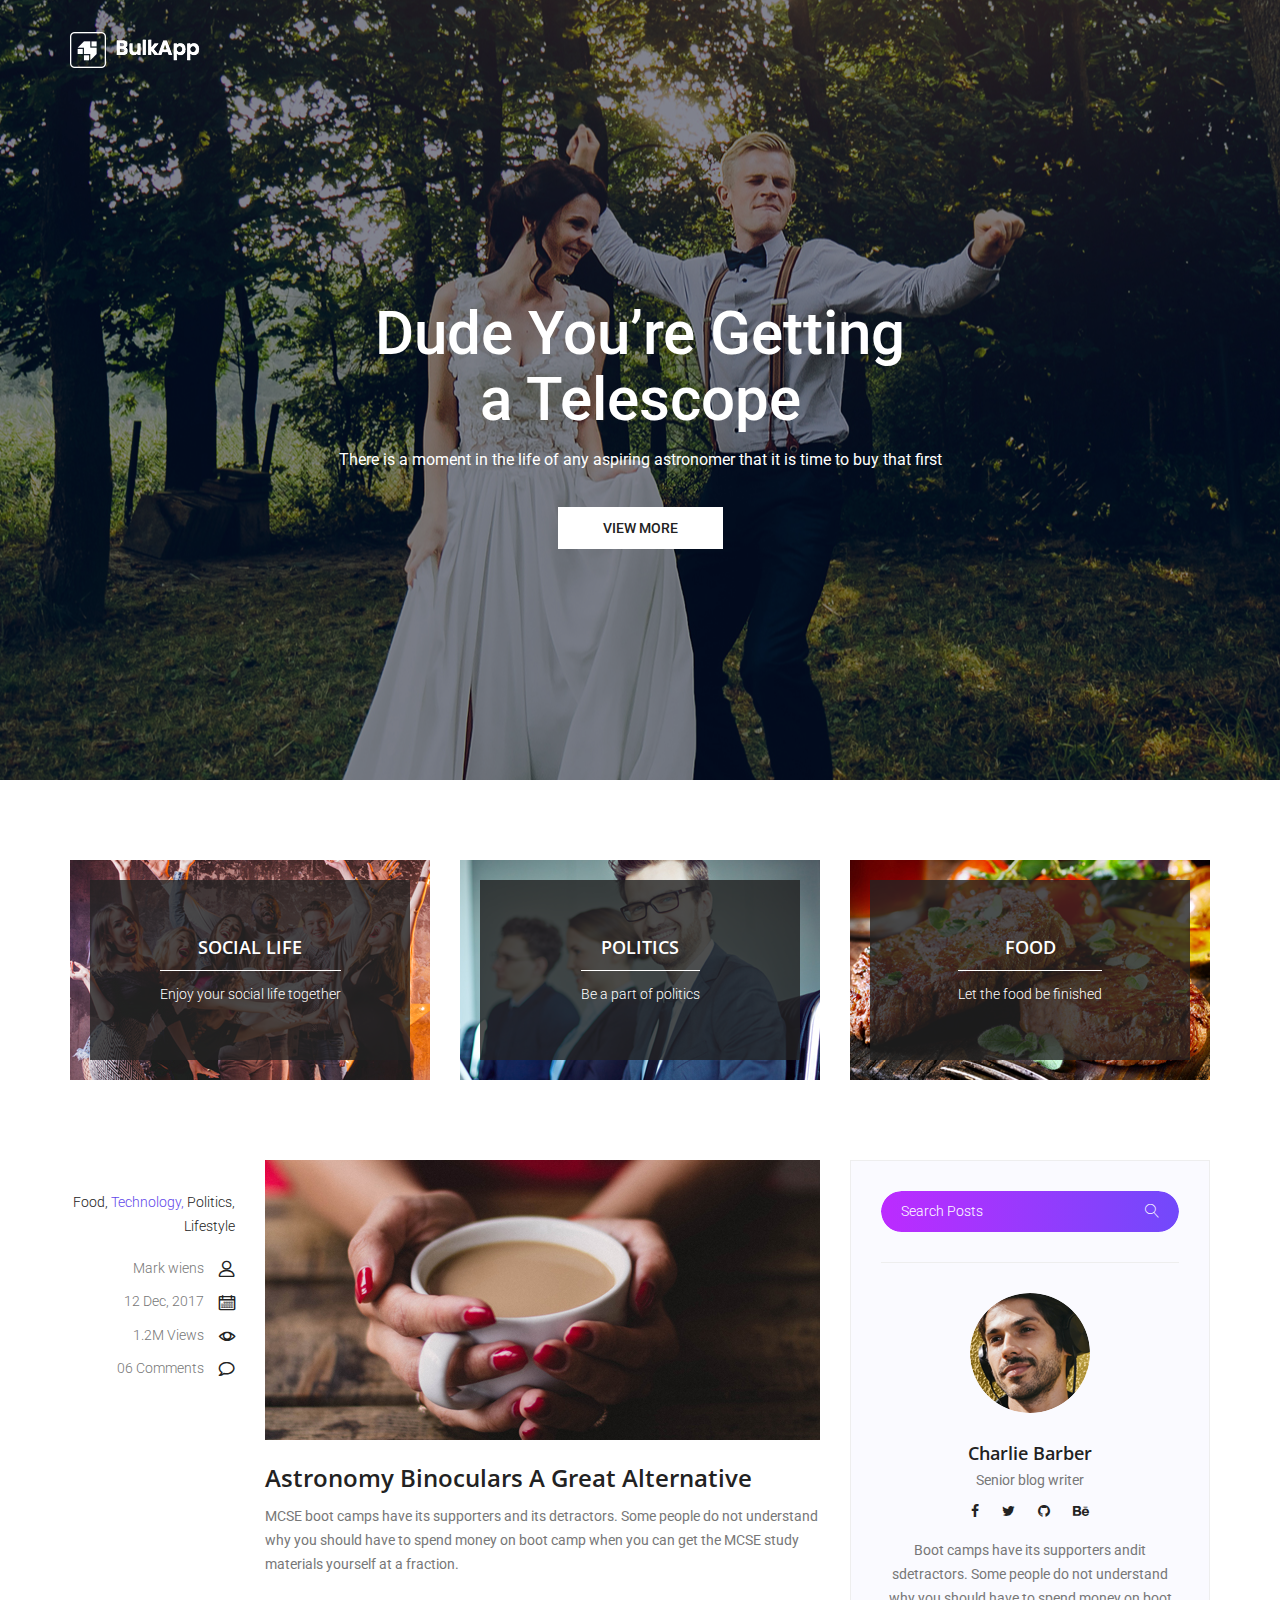
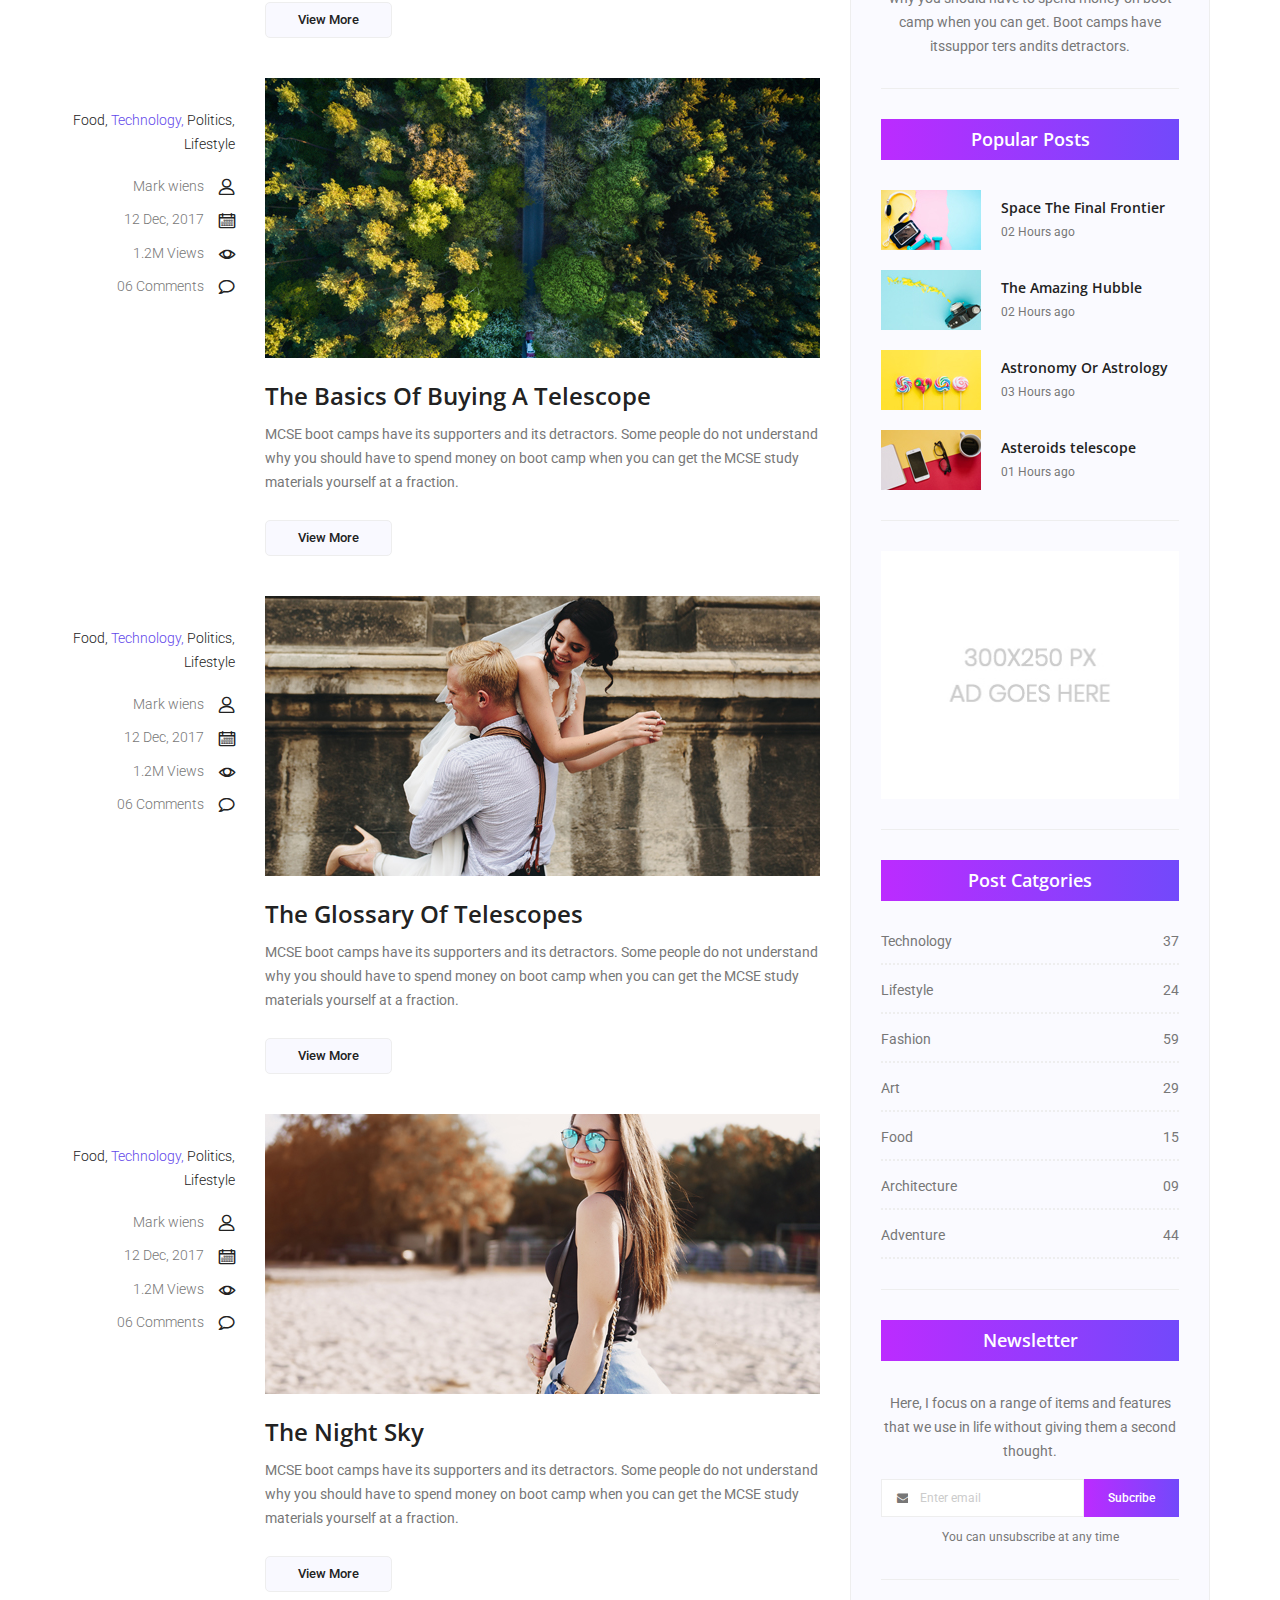
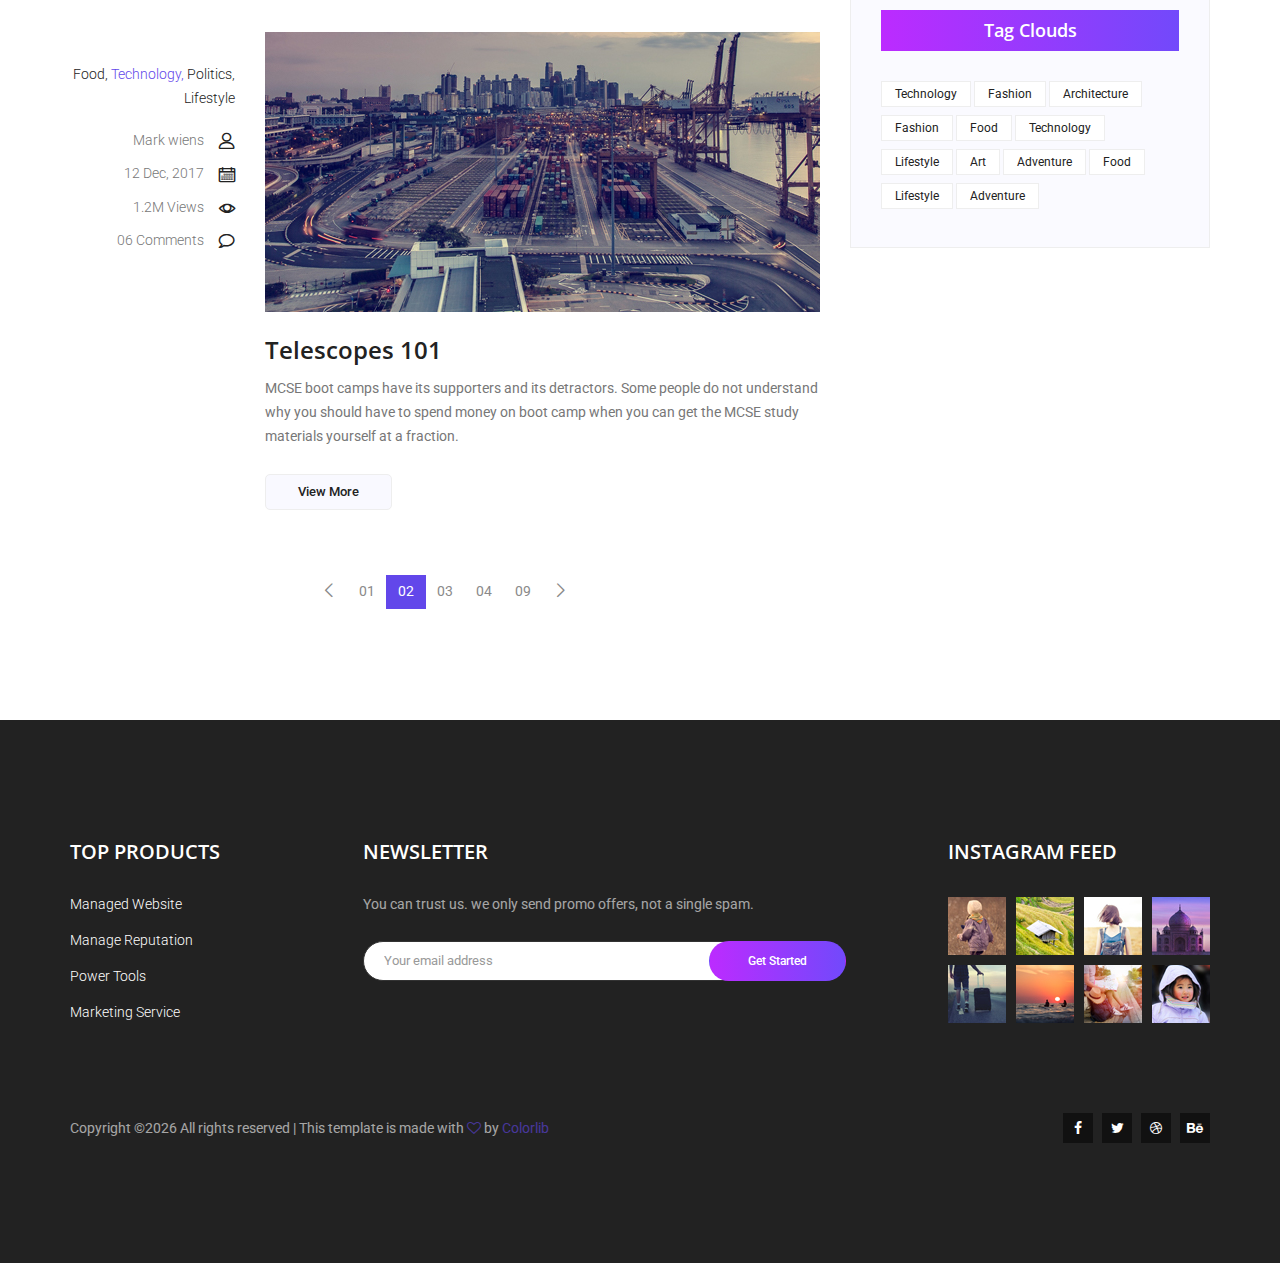
<file: blog.html>
<!doctype html>
<html lang="en">
    <head>
        <!-- Global site tag (gtag.js) - Google Analytics -->
        <script async src="https://www.googletagmanager.com/gtag/js?id=G-BXWJBCEBEX"></script>
        <script>
        window.dataLayer = window.dataLayer || [];
        function gtag(){dataLayer.push(arguments);}
        gtag('js', new Date());

        gtag('config', 'G-BXWJBCEBEX');
        </script>
        <!-- Required meta tags -->
        <meta charset="utf-8">
        <meta name="viewport" content="width=device-width, initial-scale=1, shrink-to-fit=no">
        <link rel="icon" href="img/favicon.png" type="image/png">
        <title>BulkApp</title>
        <!-- Bootstrap CSS -->
        <link rel="stylesheet" href="css/bootstrap.css">
        <link rel="stylesheet" href="vendors/linericon/style.css">
        <link rel="stylesheet" href="css/font-awesome.min.css">
        <link rel="stylesheet" href="vendors/owl-carousel/owl.carousel.min.css">
        <link rel="stylesheet" href="vendors/lightbox/simpleLightbox.css">
        <link rel="stylesheet" href="vendors/nice-select/css/nice-select.css">
        <link rel="stylesheet" href="vendors/animate-css/animate.css">
        <!-- main css -->
        <link rel="stylesheet" href="css/style.css">
        <link rel="stylesheet" href="css/responsive.css">
    </head>
    <body>
        
        <!--================Header Menu Area =================-->
        <header class="header_area">
            <div class="main_menu">
            	<nav class="navbar navbar-expand-lg navbar-light">
					<div class="container">
						<!-- Brand and toggle get grouped for better mobile display -->
						<a class="navbar-brand logo_h" href="index.html"><img src="img/logo.png" alt=""></a>
						<button class="navbar-toggler" type="button" data-toggle="collapse" data-target="#navbarSupportedContent" aria-controls="navbarSupportedContent" aria-expanded="false" aria-label="Toggle navigation">
							<span class="icon-bar"></span>
							<span class="icon-bar"></span>
							<span class="icon-bar"></span>
						</button>
						<!-- Collect the nav links, forms, and other content for toggling -->
						<div class="collapse navbar-collapse offset" id="navbarSupportedContent">
							<ul class="nav navbar-nav menu_nav ml-auto">
								<li class="nav-item active"><a class="nav-link" href="index.html">Home</a></li> 
								<li class="nav-item"><a class="nav-link" href="index.html">FEATURES</a></li> 
								<li class="nav-item"><a class="nav-link" href="index.html">VIDEO</a>
								<li class="nav-item"><a class="nav-link" href="index.html">PRICING</a>
								<li class="nav-item"><a class="nav-link" href="index.html">SCREENS</a>
								<li class="nav-item submenu dropdown">
									<a href="#" class="nav-link dropdown-toggle" data-toggle="dropdown" role="button" aria-haspopup="true" aria-expanded="false">Pages</a>
									<ul class="dropdown-menu">
										<li class="nav-item"><a class="nav-link" href="elements.html">Elements</a></li>
									</ul>
								</li> 
								<li class="nav-item submenu dropdown">
									<a href="#" class="nav-link dropdown-toggle" data-toggle="dropdown" role="button" aria-haspopup="true" aria-expanded="false">Blog</a>
									<ul class="dropdown-menu">
										<li class="nav-item"><a class="nav-link" href="blog.html">Blog</a></li>
										<li class="nav-item"><a class="nav-link" href="single-blog.html">Blog Details</a></li>
									</ul>
								</li> 
								<li class="nav-item"><a class="nav-link" href="contact.html">Contact</a></li>
							</ul>
						</div> 
					</div>
            	</nav>
            </div>
        </header>
        <!--================Header Menu Area =================-->
        
        <!--================Home Banner Area =================-->
        <section class="home_banner_area blog_banner">
            <div class="banner_inner d-flex align-items-center">
            	<div class="overlay bg-parallax" data-stellar-ratio="0.9" data-stellar-vertical-offset="0" data-background=""></div>
				<div class="container">
					<div class="blog_b_text text-center">
						<h2>Dude You’re Getting <br /> a Telescope</h2>
						<p>There is a moment in the life of any aspiring astronomer that it is time to buy that first</p>
						<a class="white_bg_btn" href="#">View More</a>
					</div>
				</div>
            </div>
        </section>
        <!--================End Home Banner Area =================-->
        
        <!--================Blog Categorie Area =================-->
        <section class="blog_categorie_area">
            <div class="container">
                <div class="row">
                    <div class="col-lg-4">
                        <div class="categories_post">
                            <img src="img/blog/cat-post/cat-post-3.jpg" alt="post">
                            <div class="categories_details">
                                <div class="categories_text">
                                    <a href="blog-details.html"><h5>Social Life</h5></a>
                                    <div class="border_line"></div>
                                    <p>Enjoy your social life together</p>
                                </div>
                            </div>
                        </div>
                    </div>
                    <div class="col-lg-4">
                        <div class="categories_post">
                            <img src="img/blog/cat-post/cat-post-2.jpg" alt="post">
                            <div class="categories_details">
                                <div class="categories_text">
                                    <a href="blog-details.html"><h5>Politics</h5></a>
                                    <div class="border_line"></div>
                                    <p>Be a part of politics</p>
                                </div>
                            </div>
                        </div>
                    </div>
                    <div class="col-lg-4">
                        <div class="categories_post">
                            <img src="img/blog/cat-post/cat-post-1.jpg" alt="post">
                            <div class="categories_details">
                                <div class="categories_text">
                                    <a href="blog-details.html"><h5>Food</h5></a>
                                    <div class="border_line"></div>
                                    <p>Let the food be finished</p>
                                </div>
                            </div>
                        </div>
                    </div>
                </div>
            </div>
        </section>
        <!--================Blog Categorie Area =================-->
        
        <!--================Blog Area =================-->
        <section class="blog_area">
            <div class="container">
                <div class="row">
                    <div class="col-lg-8">
                        <div class="blog_left_sidebar">
                            <article class="row blog_item">
                               <div class="col-md-3">
                                   <div class="blog_info text-right">
                                        <div class="post_tag">
                                            <a href="#">Food,</a>
                                            <a class="active" href="#">Technology,</a>
                                            <a href="#">Politics,</a>
                                            <a href="#">Lifestyle</a>
                                        </div>
                                        <ul class="blog_meta list">
                                            <li><a href="#">Mark wiens<i class="lnr lnr-user"></i></a></li>
                                            <li><a href="#">12 Dec, 2017<i class="lnr lnr-calendar-full"></i></a></li>
                                            <li><a href="#">1.2M Views<i class="lnr lnr-eye"></i></a></li>
                                            <li><a href="#">06 Comments<i class="lnr lnr-bubble"></i></a></li>
                                        </ul>
                                    </div>
                               </div>
                                <div class="col-md-9">
                                    <div class="blog_post">
                                        <img src="img/blog/main-blog/m-blog-1.jpg" alt="">
                                        <div class="blog_details">
                                            <a href="single-blog.html"><h2>Astronomy Binoculars A Great Alternative</h2></a>
                                            <p>MCSE boot camps have its supporters and its detractors. Some people do not understand why you should have to spend money on boot camp when you can get the MCSE study materials yourself at a fraction.</p>
                                            <a href="single-blog.html" class="blog_btn">View More</a>
                                        </div>
                                    </div>
                                </div>
                            </article>
                            <article class="row blog_item">
                               <div class="col-md-3">
                                   <div class="blog_info text-right">
                                        <div class="post_tag">
                                            <a href="#">Food,</a>
                                            <a class="active" href="#">Technology,</a>
                                            <a href="#">Politics,</a>
                                            <a href="#">Lifestyle</a>
                                        </div>
                                        <ul class="blog_meta list">
                                            <li><a href="#">Mark wiens<i class="lnr lnr-user"></i></a></li>
                                            <li><a href="#">12 Dec, 2017<i class="lnr lnr-calendar-full"></i></a></li>
                                            <li><a href="#">1.2M Views<i class="lnr lnr-eye"></i></a></li>
                                            <li><a href="#">06 Comments<i class="lnr lnr-bubble"></i></a></li>
                                        </ul>
                                    </div>
                               </div>
                                <div class="col-md-9">
                                    <div class="blog_post">
                                        <img src="img/blog/main-blog/m-blog-2.jpg" alt="">
                                        <div class="blog_details">
                                            <a href="single-blog.html"><h2>The Basics Of Buying A Telescope</h2></a>
                                            <p>MCSE boot camps have its supporters and its detractors. Some people do not understand why you should have to spend money on boot camp when you can get the MCSE study materials yourself at a fraction.</p>
                                            <a href="single-blog.html" class="blog_btn">View More</a>
                                        </div>
                                    </div>
                                </div>
                            </article>
                            <article class="row blog_item">
                               <div class="col-md-3">
                                   <div class="blog_info text-right">
                                        <div class="post_tag">
                                            <a href="#">Food,</a>
                                            <a class="active" href="#">Technology,</a>
                                            <a href="#">Politics,</a>
                                            <a href="#">Lifestyle</a>
                                        </div>
                                        <ul class="blog_meta list">
                                            <li><a href="#">Mark wiens<i class="lnr lnr-user"></i></a></li>
                                            <li><a href="#">12 Dec, 2017<i class="lnr lnr-calendar-full"></i></a></li>
                                            <li><a href="#">1.2M Views<i class="lnr lnr-eye"></i></a></li>
                                            <li><a href="#">06 Comments<i class="lnr lnr-bubble"></i></a></li>
                                        </ul>
                                    </div>
                               </div>
                                <div class="col-md-9">
                                    <div class="blog_post">
                                        <img src="img/blog/main-blog/m-blog-3.jpg" alt="">
                                        <div class="blog_details">
                                            <a href="single-blog.html"><h2>The Glossary Of Telescopes</h2></a>
                                            <p>MCSE boot camps have its supporters and its detractors. Some people do not understand why you should have to spend money on boot camp when you can get the MCSE study materials yourself at a fraction.</p>
                                            <a href="single-blog.html" class="blog_btn">View More</a>
                                        </div>
                                    </div>
                                </div>
                            </article>
                            <article class="row blog_item">
                               <div class="col-md-3">
                                   <div class="blog_info text-right">
                                        <div class="post_tag">
                                            <a href="#">Food,</a>
                                            <a class="active" href="#">Technology,</a>
                                            <a href="#">Politics,</a>
                                            <a href="#">Lifestyle</a>
                                        </div>
                                        <ul class="blog_meta list">
                                            <li><a href="#">Mark wiens<i class="lnr lnr-user"></i></a></li>
                                            <li><a href="#">12 Dec, 2017<i class="lnr lnr-calendar-full"></i></a></li>
                                            <li><a href="#">1.2M Views<i class="lnr lnr-eye"></i></a></li>
                                            <li><a href="#">06 Comments<i class="lnr lnr-bubble"></i></a></li>
                                        </ul>
                                    </div>
                               </div>
                                <div class="col-md-9">
                                    <div class="blog_post">
                                        <img src="img/blog/main-blog/m-blog-4.jpg" alt="">
                                        <div class="blog_details">
                                            <a href="single-blog.html"><h2>The Night Sky</h2></a>
                                            <p>MCSE boot camps have its supporters and its detractors. Some people do not understand why you should have to spend money on boot camp when you can get the MCSE study materials yourself at a fraction.</p>
                                            <a href="single-blog.html" class="blog_btn">View More</a>
                                        </div>
                                    </div>
                                </div>
                            </article>
                            <article class="row blog_item">
                               <div class="col-md-3">
                                   <div class="blog_info text-right">
                                        <div class="post_tag">
                                            <a href="#">Food,</a>
                                            <a class="active" href="#">Technology,</a>
                                            <a href="#">Politics,</a>
                                            <a href="#">Lifestyle</a>
                                        </div>
                                        <ul class="blog_meta list">
                                            <li><a href="#">Mark wiens<i class="lnr lnr-user"></i></a></li>
                                            <li><a href="#">12 Dec, 2017<i class="lnr lnr-calendar-full"></i></a></li>
                                            <li><a href="#">1.2M Views<i class="lnr lnr-eye"></i></a></li>
                                            <li><a href="#">06 Comments<i class="lnr lnr-bubble"></i></a></li>
                                        </ul>
                                    </div>
                               </div>
                                <div class="col-md-9">
                                    <div class="blog_post">
                                        <img src="img/blog/main-blog/m-blog-5.jpg" alt="">
                                        <div class="blog_details">
                                            <a href="single-blog.html"><h2>Telescopes 101</h2></a>
                                            <p>MCSE boot camps have its supporters and its detractors. Some people do not understand why you should have to spend money on boot camp when you can get the MCSE study materials yourself at a fraction.</p>
                                            <a href="single-blog.html" class="blog_btn">View More</a>
                                        </div>
                                    </div>
                                </div>
                            </article>
                            <nav class="blog-pagination justify-content-center d-flex">
		                        <ul class="pagination">
		                            <li class="page-item">
		                                <a href="#" class="page-link" aria-label="Previous">
		                                    <span aria-hidden="true">
		                                        <span class="lnr lnr-chevron-left"></span>
		                                    </span>
		                                </a>
		                            </li>
		                            <li class="page-item"><a href="#" class="page-link">01</a></li>
		                            <li class="page-item active"><a href="#" class="page-link">02</a></li>
		                            <li class="page-item"><a href="#" class="page-link">03</a></li>
		                            <li class="page-item"><a href="#" class="page-link">04</a></li>
		                            <li class="page-item"><a href="#" class="page-link">09</a></li>
		                            <li class="page-item">
		                                <a href="#" class="page-link" aria-label="Next">
		                                    <span aria-hidden="true">
		                                        <span class="lnr lnr-chevron-right"></span>
		                                    </span>
		                                </a>
		                            </li>
		                        </ul>
		                    </nav>
                        </div>
                    </div>
                    <div class="col-lg-4">
                        <div class="blog_right_sidebar">
                            <aside class="single_sidebar_widget search_widget">
                                <div class="input-group">
                                    <input type="text" class="form-control" placeholder="Search Posts">
                                    <span class="input-group-btn">
                                        <button class="btn btn-default" type="button"><i class="lnr lnr-magnifier"></i></button>
                                    </span>
                                </div><!-- /input-group -->
                                <div class="br"></div>
                            </aside>
                            <aside class="single_sidebar_widget author_widget">
                                <img class="author_img rounded-circle" src="img/blog/author.png" alt="">
                                <h4>Charlie Barber</h4>
                                <p>Senior blog writer</p>
                                <div class="social_icon">
                                    <a href="#"><i class="fa fa-facebook"></i></a>
                                    <a href="#"><i class="fa fa-twitter"></i></a>
                                    <a href="#"><i class="fa fa-github"></i></a>
                                    <a href="#"><i class="fa fa-behance"></i></a>
                                </div>
                                <p>Boot camps have its supporters andit sdetractors. Some people do not understand why you should have to spend money on boot camp when you can get. Boot camps have itssuppor ters andits detractors.</p>
                                <div class="br"></div>
                            </aside>
                            <aside class="single_sidebar_widget popular_post_widget">
                                <h3 class="widget_title">Popular Posts</h3>
                                <div class="media post_item">
                                    <img src="img/blog/popular-post/post1.jpg" alt="post">
                                    <div class="media-body">
                                        <a href="blog-details.html"><h3>Space The Final Frontier</h3></a>
                                        <p>02 Hours ago</p>
                                    </div>
                                </div>
                                <div class="media post_item">
                                    <img src="img/blog/popular-post/post2.jpg" alt="post">
                                    <div class="media-body">
                                        <a href="blog-details.html"><h3>The Amazing Hubble</h3></a>
                                        <p>02 Hours ago</p>
                                    </div>
                                </div>
                                <div class="media post_item">
                                    <img src="img/blog/popular-post/post3.jpg" alt="post">
                                    <div class="media-body">
                                        <a href="blog-details.html"><h3>Astronomy Or Astrology</h3></a>
                                        <p>03 Hours ago</p>
                                    </div>
                                </div>
                                <div class="media post_item">
                                    <img src="img/blog/popular-post/post4.jpg" alt="post">
                                    <div class="media-body">
                                        <a href="blog-details.html"><h3>Asteroids telescope</h3></a>
                                        <p>01 Hours ago</p>
                                    </div>
                                </div>
                                <div class="br"></div>
                            </aside>
                            <aside class="single_sidebar_widget ads_widget">
                                <a href="#"><img class="img-fluid" src="img/blog/add.jpg" alt=""></a>
                                <div class="br"></div>
                            </aside>
                            <aside class="single_sidebar_widget post_category_widget">
                                <h4 class="widget_title">Post Catgories</h4>
                                <ul class="list cat-list">
                                    <li>
                                        <a href="#" class="d-flex justify-content-between">
                                            <p>Technology</p>
                                            <p>37</p>
                                        </a>
                                    </li>
                                    <li>
                                        <a href="#" class="d-flex justify-content-between">
                                            <p>Lifestyle</p>
                                            <p>24</p>
                                        </a>
                                    </li>
                                    <li>
                                        <a href="#" class="d-flex justify-content-between">
                                            <p>Fashion</p>
                                            <p>59</p>
                                        </a>
                                    </li>
                                    <li>
                                        <a href="#" class="d-flex justify-content-between">
                                            <p>Art</p>
                                            <p>29</p>
                                        </a>
                                    </li>
                                    <li>
                                        <a href="#" class="d-flex justify-content-between">
                                            <p>Food</p>
                                            <p>15</p>
                                        </a>
                                    </li>
                                    <li>
                                        <a href="#" class="d-flex justify-content-between">
                                            <p>Architecture</p>
                                            <p>09</p>
                                        </a>
                                    </li>
                                    <li>
                                        <a href="#" class="d-flex justify-content-between">
                                            <p>Adventure</p>
                                            <p>44</p>
                                        </a>
                                    </li>															
                                </ul>
                                <div class="br"></div>
                            </aside>
                            <aside class="single-sidebar-widget newsletter_widget">
                                <h4 class="widget_title">Newsletter</h4>
                                <p>
                                Here, I focus on a range of items and features that we use in life without
                                giving them a second thought.
                                </p>
                                <div class="form-group d-flex flex-row">
                                    <div class="input-group">
                                        <div class="input-group-prepend">
                                            <div class="input-group-text"><i class="fa fa-envelope" aria-hidden="true"></i></div>
                                        </div>
                                        <input type="text" class="form-control" id="inlineFormInputGroup" placeholder="Enter email" onfocus="this.placeholder = ''" onblur="this.placeholder = 'Enter email'">
                                    </div>
                                    <a href="#" class="bbtns">Subcribe</a>
                                </div>	
                                <p class="text-bottom">You can unsubscribe at any time</p>	
                                <div class="br"></div>							
                            </aside>
                            <aside class="single-sidebar-widget tag_cloud_widget">
                                <h4 class="widget_title">Tag Clouds</h4>
                                <ul class="list">
                                    <li><a href="#">Technology</a></li>
                                    <li><a href="#">Fashion</a></li>
                                    <li><a href="#">Architecture</a></li>
                                    <li><a href="#">Fashion</a></li>
                                    <li><a href="#">Food</a></li>
                                    <li><a href="#">Technology</a></li>
                                    <li><a href="#">Lifestyle</a></li>
                                    <li><a href="#">Art</a></li>
                                    <li><a href="#">Adventure</a></li>
                                    <li><a href="#">Food</a></li>
                                    <li><a href="#">Lifestyle</a></li>
                                    <li><a href="#">Adventure</a></li>
                                </ul>
                            </aside>
                        </div>
                    </div>
                </div>
            </div>
        </section>
        <!--================Blog Area =================-->
        
        <!--================ start footer Area  =================-->	
        <footer class="footer-area p_120">
            <div class="container">
                <div class="row">
                    <div class="col-lg-3  col-md-6 col-sm-6">
                        <div class="single-footer-widget tp_widgets">
                           <h6 class="footer_title">Top Products</h6>
                            <ul class="list">
                            	<li><a href="#">Managed Website</a></li>
                            	<li><a href="#">Manage Reputation</a></li>
                            	<li><a href="#">Power Tools</a></li>
                            	<li><a href="#">Marketing Service</a></li>
                            </ul>
                        </div>
                    </div>
                    <div class="col-lg-5 col-md-6 col-sm-6">
                        <div class="single-footer-widget news_widgets">
                            <h6 class="footer_title">Newsletter</h6>
                            <p>You can trust us. we only send promo offers, not a single spam.</p>		
                            <div id="mc_embed_signup">
                                <form target="_blank" action="https://spondonit.us12.list-manage.com/subscribe/post?u=1462626880ade1ac87bd9c93a&amp;id=92a4423d01" method="get" class="subscribe_form relative">
                                    <div class="input-group d-flex flex-row">
                                        <input name="EMAIL" placeholder="Your email address" onfocus="this.placeholder = ''" onblur="this.placeholder = 'Email Address '" required="" type="email">
                                        <button class="btn sub-btn">Get Started</button>		
                                    </div>									
                                    <div class="mt-10 info"></div>
                                </form>
                            </div>
                        </div>
                    </div>
                    <div class="col-lg-3 col-md-6 col-sm-6 offset-lg-1">
                        <div class="single-footer-widget instafeed">
                            <h6 class="footer_title">Instagram Feed</h6>
                            <ul class="list instafeed d-flex flex-wrap">
                                <li><img src="img/instagram/Image-01.jpg" alt=""></li>
                                <li><img src="img/instagram/Image-02.jpg" alt=""></li>
                                <li><img src="img/instagram/Image-03.jpg" alt=""></li>
                                <li><img src="img/instagram/Image-04.jpg" alt=""></li>
                                <li><img src="img/instagram/Image-05.jpg" alt=""></li>
                                <li><img src="img/instagram/Image-06.jpg" alt=""></li>
                                <li><img src="img/instagram/Image-07.jpg" alt=""></li>
                                <li><img src="img/instagram/Image-08.jpg" alt=""></li>
                            </ul>
                        </div>
                    </div>	
                </div>
                <div class="row footer-bottom d-flex justify-content-between align-items-center">
                    <p class="col-lg-8 col-md-8 footer-text m-0"><!-- Link back to Colorlib can't be removed. Template is licensed under CC BY 3.0. -->
Copyright &copy;<script>document.write(new Date().getFullYear());</script> All rights reserved | This template is made with <i class="fa fa-heart-o" aria-hidden="true"></i> by <a href="https://colorlib.com" target="_blank">Colorlib</a>
<!-- Link back to Colorlib can't be removed. Template is licensed under CC BY 3.0. --></p>
                    <div class="col-lg-4 col-md-4 footer-social">
                        <a href="#"><i class="fa fa-facebook"></i></a>
                        <a href="#"><i class="fa fa-twitter"></i></a>
                        <a href="#"><i class="fa fa-dribbble"></i></a>
                        <a href="#"><i class="fa fa-behance"></i></a>
                    </div>
                </div>
            </div>
        </footer>
		<!--================ End footer Area  =================-->
        
        
        
        
        <!-- Optional JavaScript -->
        <!-- jQuery first, then Popper.js, then Bootstrap JS -->
        <script src="js/jquery-3.2.1.min.js"></script>
        <script src="js/popper.js"></script>
        <script src="js/bootstrap.min.js"></script>
        <script src="js/stellar.js"></script>
        <script src="vendors/lightbox/simpleLightbox.min.js"></script>
        <script src="vendors/nice-select/js/jquery.nice-select.min.js"></script>
        <script src="vendors/isotope/imagesloaded.pkgd.min.js"></script>
        <script src="vendors/isotope/isotope-min.js"></script>
        <script src="vendors/owl-carousel/owl.carousel.min.js"></script>
        <script src="vendors/popup/jquery.magnific-popup.min.js"></script>
        <script src="js/jquery.ajaxchimp.min.js"></script>
        <script src="js/mail-script.js"></script>
        <script src="vendors/counter-up/jquery.waypoints.min.js"></script>
        <script src="vendors/counter-up/jquery.counterup.js"></script>
        <script src="js/theme.js"></script>
    </body>
</html>
</file>
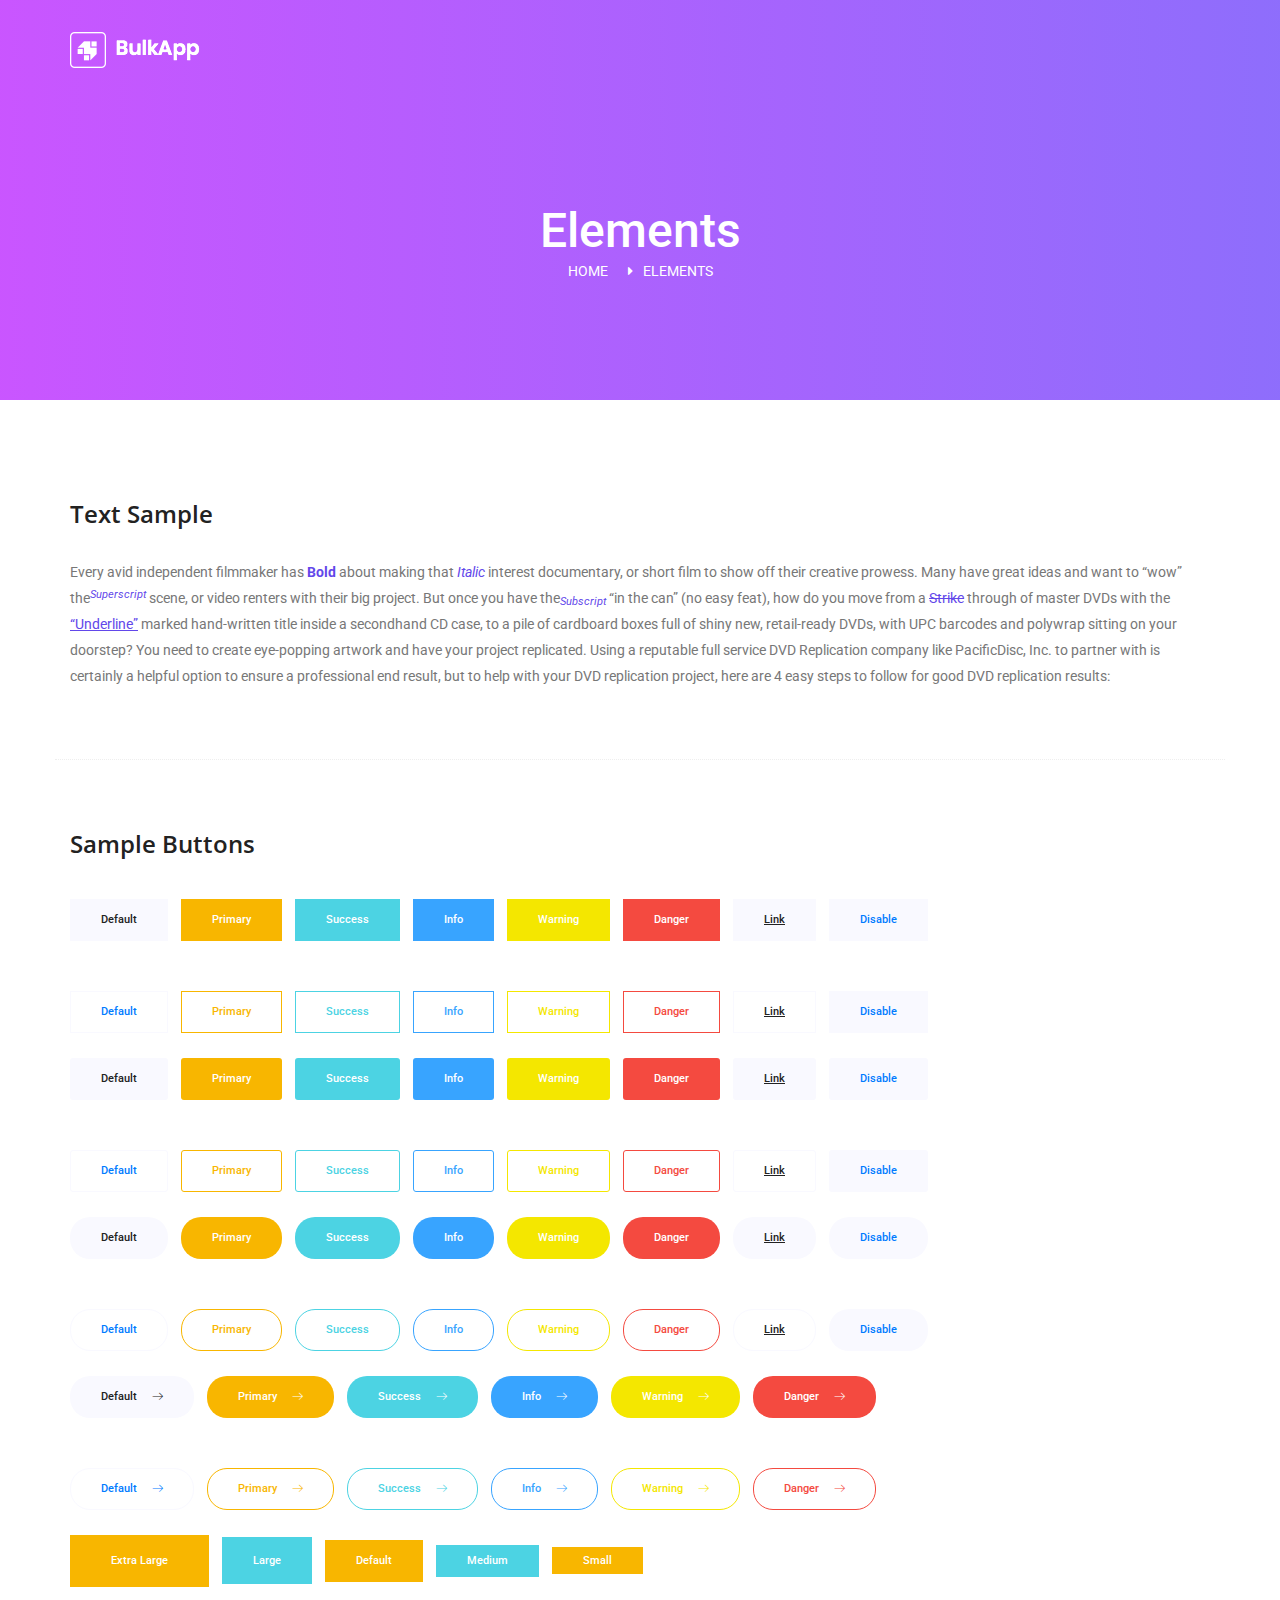
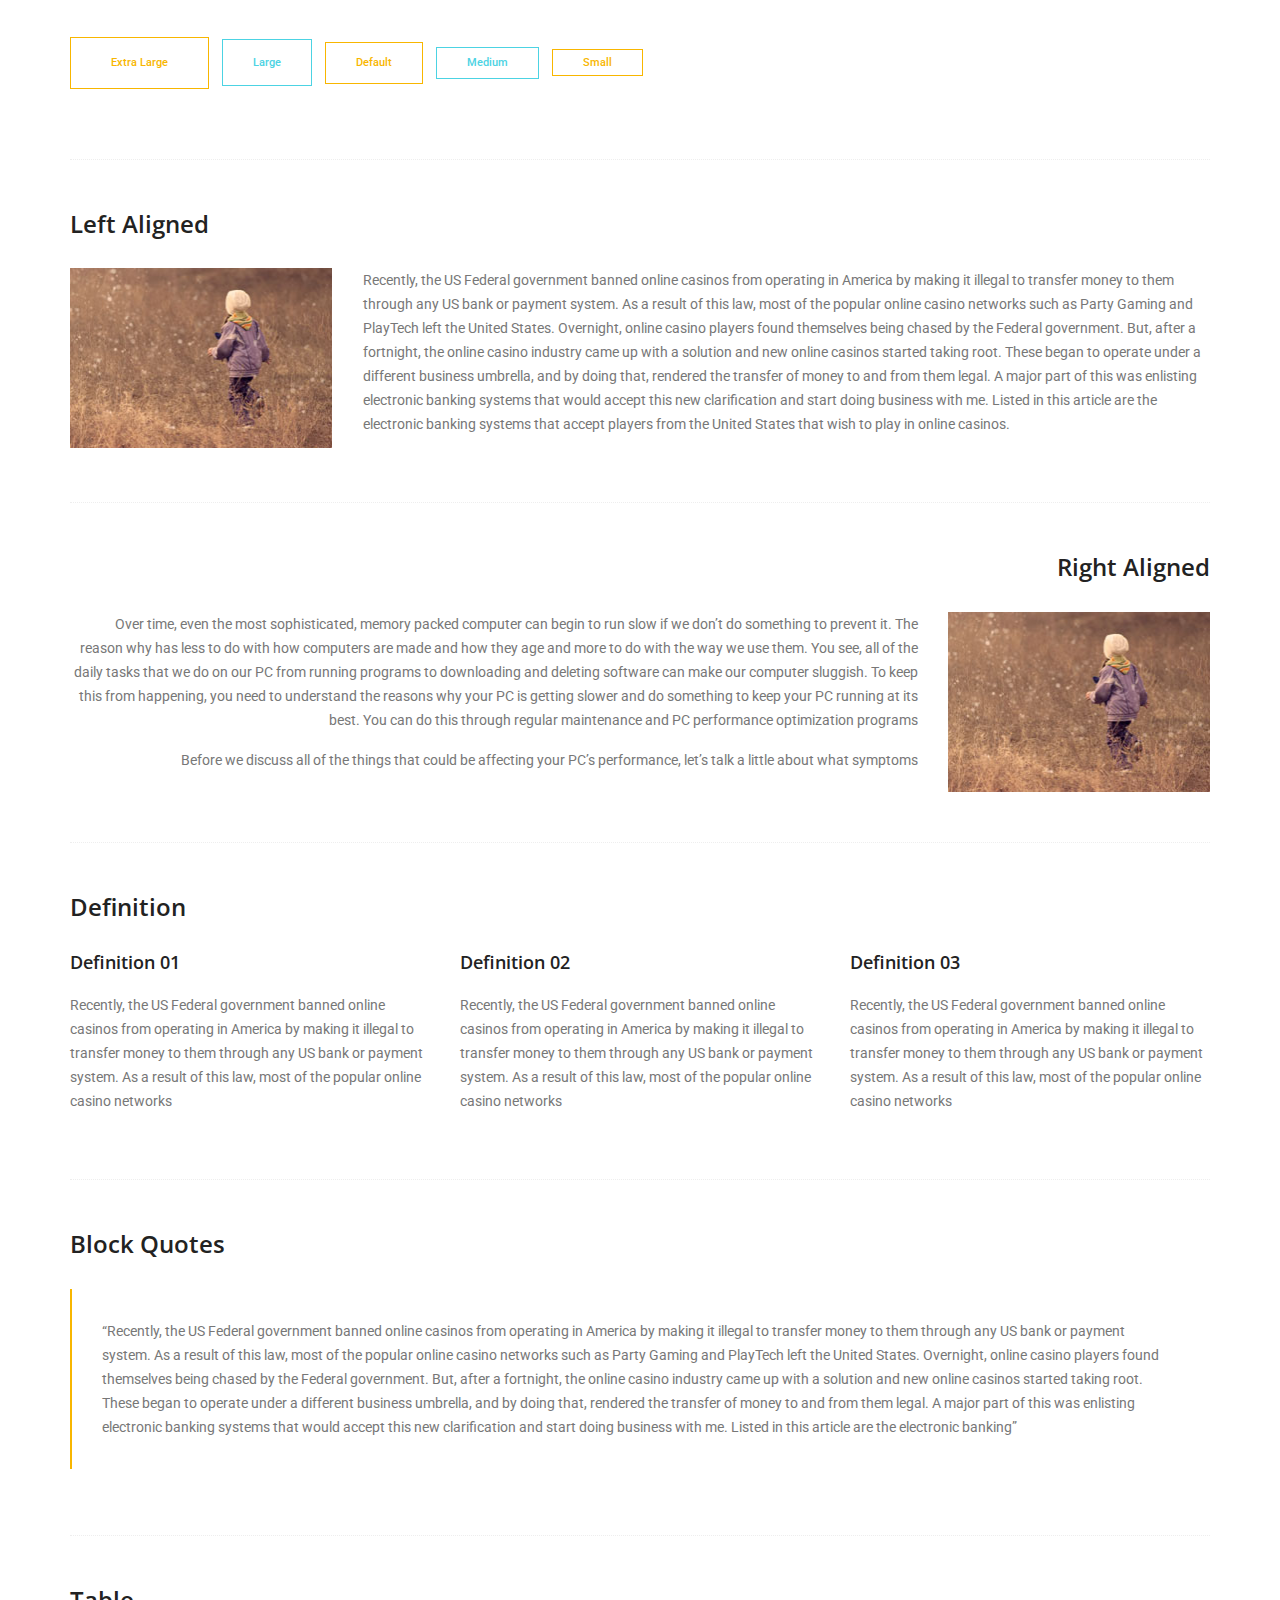
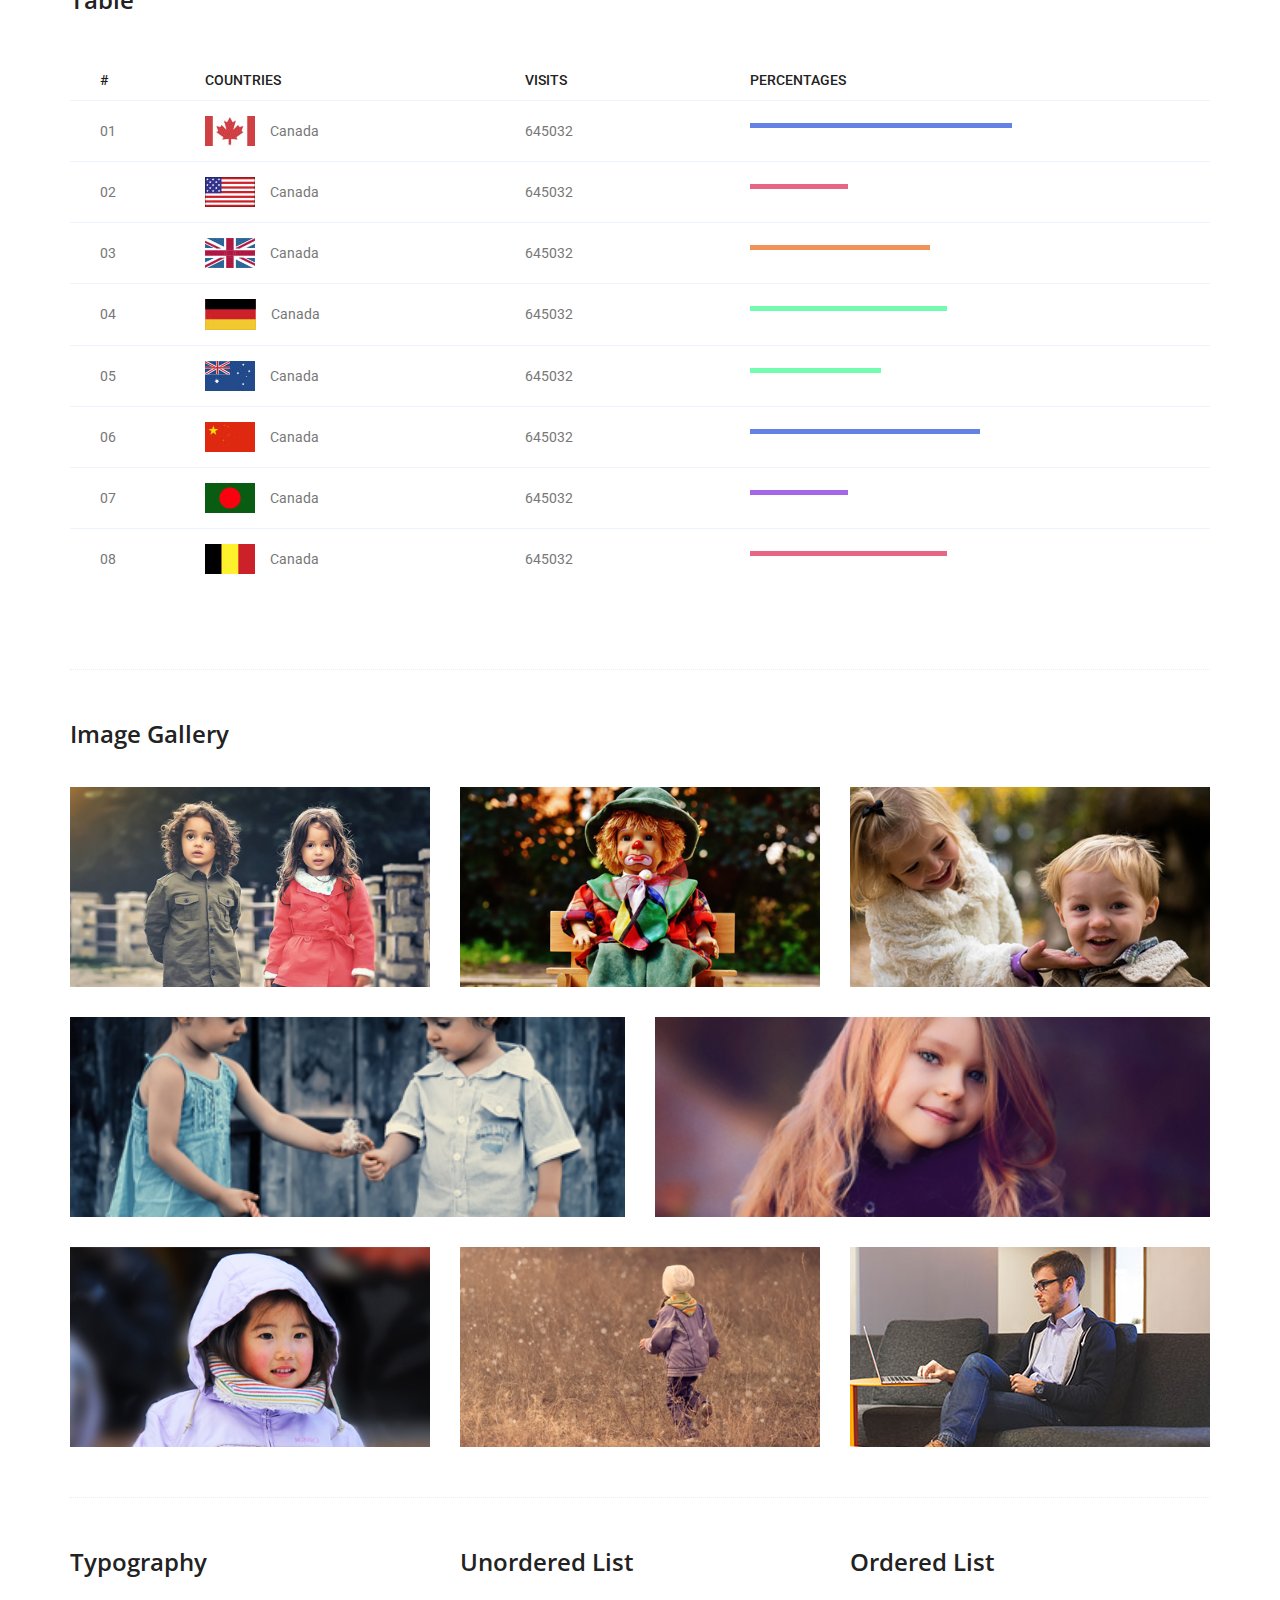
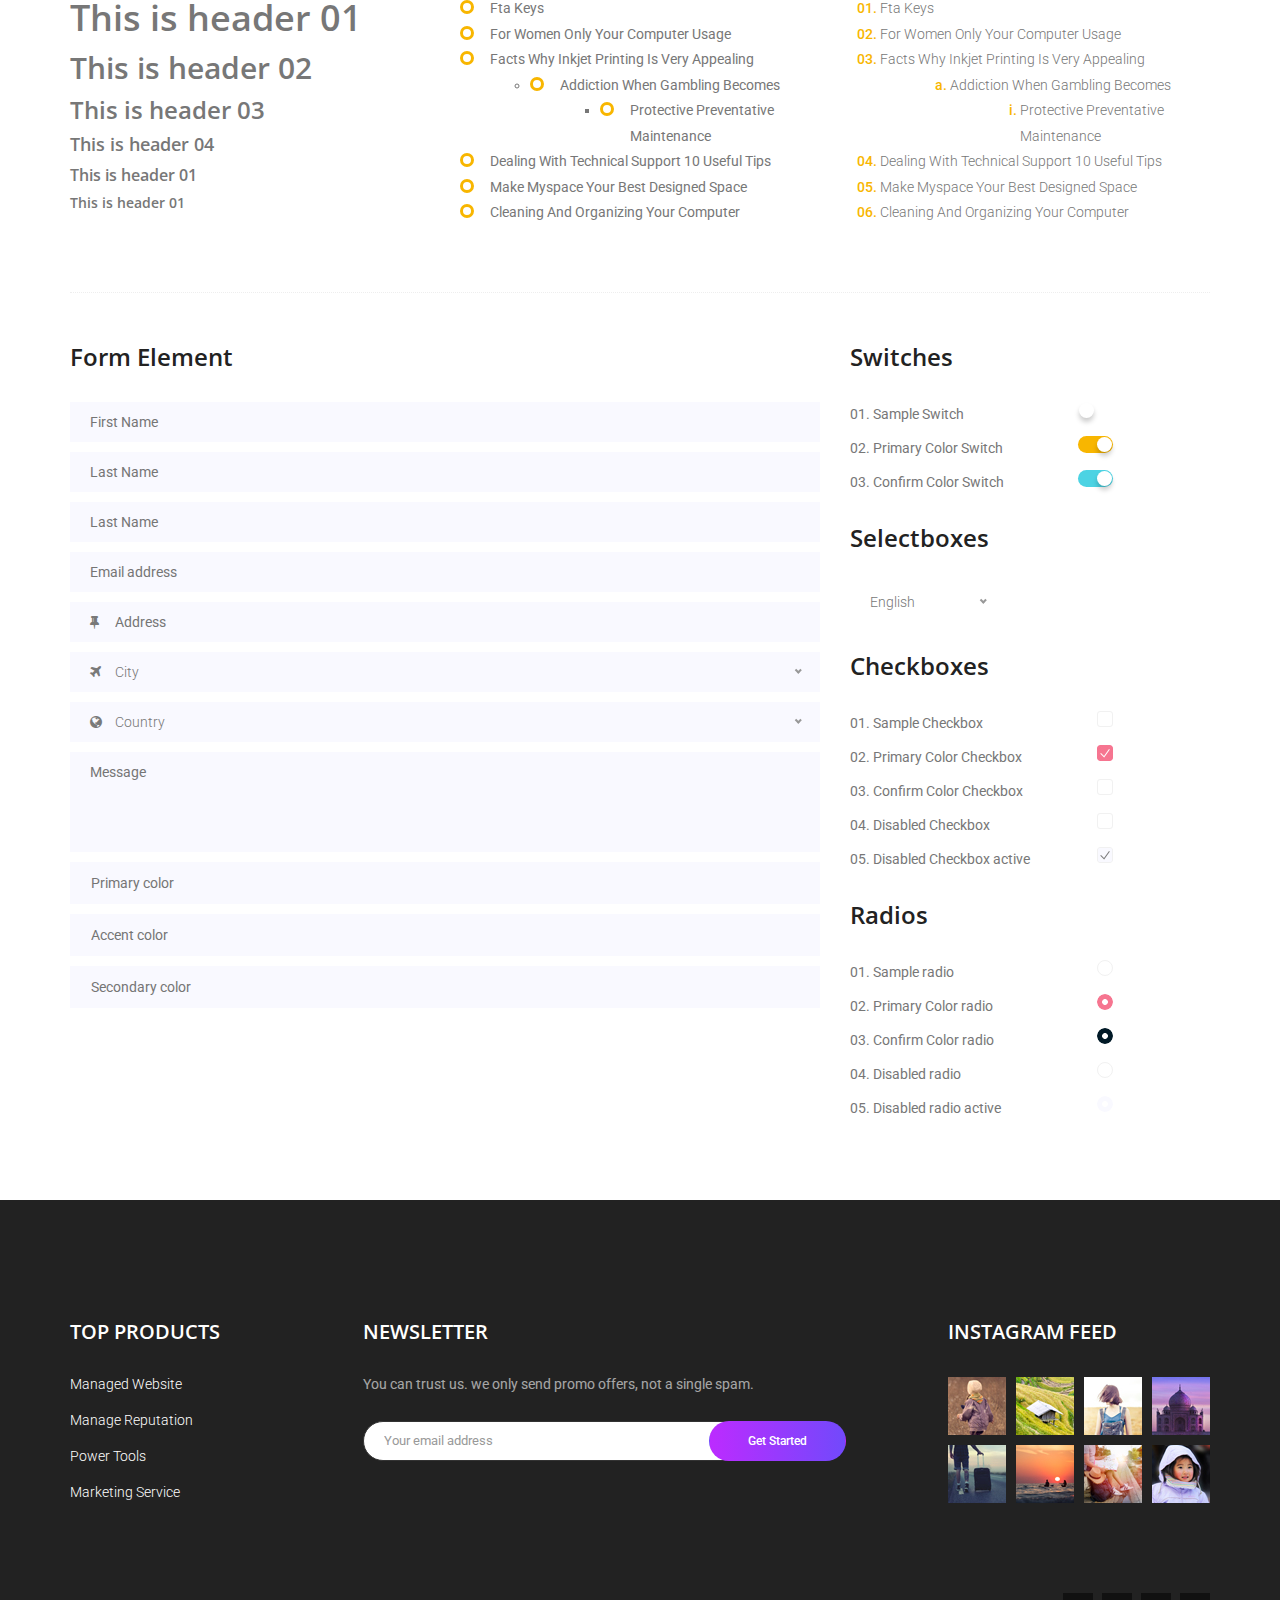
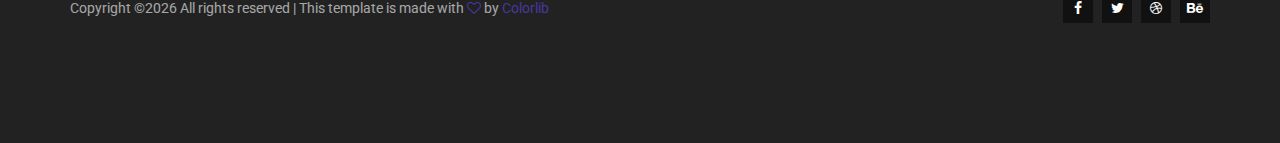
<file: elements.html>
<!doctype html>
<html lang="en">
    <head>
				<!-- Global site tag (gtag.js) - Google Analytics -->
				<script async src="https://www.googletagmanager.com/gtag/js?id=G-BXWJBCEBEX"></script>
				<script>
					window.dataLayer = window.dataLayer || [];
					function gtag(){dataLayer.push(arguments);}
					gtag('js', new Date());

					gtag('config', 'G-BXWJBCEBEX');
				</script>
        <!-- Required meta tags -->
        <meta charset="utf-8">
        <meta name="viewport" content="width=device-width, initial-scale=1, shrink-to-fit=no">
        <link rel="icon" href="img/favicon.png" type="image/png">
        <title>BulkApp</title>
        <!-- Bootstrap CSS -->
        <link rel="stylesheet" href="css/bootstrap.css">
        <link rel="stylesheet" href="vendors/linericon/style.css">
        <link rel="stylesheet" href="css/font-awesome.min.css">
        <link rel="stylesheet" href="vendors/owl-carousel/owl.carousel.min.css">
        <link rel="stylesheet" href="vendors/lightbox/simpleLightbox.css">
        <link rel="stylesheet" href="vendors/nice-select/css/nice-select.css">
        <link rel="stylesheet" href="vendors/animate-css/animate.css">
        <!-- main css -->
        <link rel="stylesheet" href="css/style.css">
        <link rel="stylesheet" href="css/responsive.css">
    </head>
    <body>
        
        <!--================Header Menu Area =================-->
        <header class="header_area">
            <div class="main_menu">
            	<nav class="navbar navbar-expand-lg navbar-light">
					<div class="container">
						<!-- Brand and toggle get grouped for better mobile display -->
						<a class="navbar-brand logo_h" href="index.html"><img src="img/logo.png" alt=""></a>
						<button class="navbar-toggler" type="button" data-toggle="collapse" data-target="#navbarSupportedContent" aria-controls="navbarSupportedContent" aria-expanded="false" aria-label="Toggle navigation">
							<span class="icon-bar"></span>
							<span class="icon-bar"></span>
							<span class="icon-bar"></span>
						</button>
						<!-- Collect the nav links, forms, and other content for toggling -->
						<div class="collapse navbar-collapse offset" id="navbarSupportedContent">
							<ul class="nav navbar-nav menu_nav ml-auto">
								<li class="nav-item active"><a class="nav-link" href="index.html">Home</a></li> 
								<li class="nav-item"><a class="nav-link" href="index.html">FEATURES</a></li> 
								<li class="nav-item"><a class="nav-link" href="index.html">VIDEO</a>
								<li class="nav-item"><a class="nav-link" href="index.html">PRICING</a>
								<li class="nav-item"><a class="nav-link" href="index.html">SCREENS</a>
								<li class="nav-item submenu dropdown">
									<a href="#" class="nav-link dropdown-toggle" data-toggle="dropdown" role="button" aria-haspopup="true" aria-expanded="false">Pages</a>
									<ul class="dropdown-menu">
										<li class="nav-item"><a class="nav-link" href="elements.html">Elements</a></li>
									</ul>
								</li> 
								<li class="nav-item submenu dropdown">
									<a href="#" class="nav-link dropdown-toggle" data-toggle="dropdown" role="button" aria-haspopup="true" aria-expanded="false">Blog</a>
									<ul class="dropdown-menu">
										<li class="nav-item"><a class="nav-link" href="blog.html">Blog</a></li>
										<li class="nav-item"><a class="nav-link" href="single-blog.html">Blog Details</a></li>
									</ul>
								</li> 
								<li class="nav-item"><a class="nav-link" href="contact.html">Contact</a></li>
							</ul>
						</div> 
					</div>
            	</nav>
            </div>
        </header>
        <!--================Header Menu Area =================-->
        
        <!--================Home Banner Area =================-->
        <section class="banner_area">
            <div class="banner_inner d-flex align-items-center">
            	<div class="overlay bg-parallax" data-stellar-ratio="0.9" data-stellar-vertical-offset="0" data-background=""></div>
				<div class="container">
					<div class="banner_content text-center">
						<h2>Elements</h2>
						<div class="page_link">
							<a href="index.html">Home</a>
							<a href="elements.html">Elements</a>
						</div>
					</div>
				</div>
            </div>
        </section>
        <!--================End Home Banner Area =================-->
        
        
        <!-- Start Sample Area -->
			<section class="sample-text-area">
				<div class="container">
					<h3 class="text-heading title_color">Text Sample</h3>
					<p class="sample-text">
						Every avid independent filmmaker has <b>Bold</b> about making that <i>Italic</i> interest documentary, or short film to show off their creative prowess. Many have great ideas and want to “wow” the<sup>Superscript</sup> scene, or video renters with their big project.  But once you have the<sub>Subscript</sub> “in the can” (no easy feat), how do you move from a <del>Strike</del> through of master DVDs with the <u>“Underline”</u> marked hand-written title inside a secondhand CD case, to a pile of cardboard boxes full of shiny new, retail-ready DVDs, with UPC barcodes and polywrap sitting on your doorstep?  You need to create eye-popping artwork and have your project replicated. Using a reputable full service DVD Replication company like PacificDisc, Inc. to partner with is certainly a helpful option to ensure a professional end result, but to help with your DVD replication project, here are 4 easy steps to follow for good DVD replication results: 

					</p>
				</div>
			</section>
			<!-- End Sample Area -->
			<!-- Start Button -->
			<section class="button-area">
				<div class="container border-top-generic">
					<h3 class="text-heading title_color">Sample Buttons</h3>
					<div class="button-group-area">
						<a href="#" class="genric-btn default">Default</a>
						<a href="#" class="genric-btn primary">Primary</a>
						<a href="#" class="genric-btn success">Success</a>
						<a href="#" class="genric-btn info">Info</a>
						<a href="#" class="genric-btn warning">Warning</a>
						<a href="#" class="genric-btn danger">Danger</a>
						<a href="#" class="genric-btn link">Link</a>
						<a href="#" class="genric-btn disable">Disable</a>
					</div>
					<div class="button-group-area mt-10">
						<a href="#" class="genric-btn default-border">Default</a>
						<a href="#" class="genric-btn primary-border">Primary</a>
						<a href="#" class="genric-btn success-border">Success</a>
						<a href="#" class="genric-btn info-border">Info</a>
						<a href="#" class="genric-btn warning-border">Warning</a>
						<a href="#" class="genric-btn danger-border">Danger</a>
						<a href="#" class="genric-btn link-border">Link</a>
						<a href="#" class="genric-btn disable">Disable</a>
					</div>
					<div class="button-group-area mt-40">
						<a href="#" class="genric-btn default radius">Default</a>
						<a href="#" class="genric-btn primary radius">Primary</a>
						<a href="#" class="genric-btn success radius">Success</a>
						<a href="#" class="genric-btn info radius">Info</a>
						<a href="#" class="genric-btn warning radius">Warning</a>
						<a href="#" class="genric-btn danger radius">Danger</a>
						<a href="#" class="genric-btn link radius">Link</a>
						<a href="#" class="genric-btn disable radius">Disable</a>
					</div>
					<div class="button-group-area mt-10">
						<a href="#" class="genric-btn default-border radius">Default</a>
						<a href="#" class="genric-btn primary-border radius">Primary</a>
						<a href="#" class="genric-btn success-border radius">Success</a>
						<a href="#" class="genric-btn info-border radius">Info</a>
						<a href="#" class="genric-btn warning-border radius">Warning</a>
						<a href="#" class="genric-btn danger-border radius">Danger</a>
						<a href="#" class="genric-btn link-border radius">Link</a>
						<a href="#" class="genric-btn disable radius">Disable</a>
					</div>
					<div class="button-group-area mt-40">
						<a href="#" class="genric-btn default circle">Default</a>
						<a href="#" class="genric-btn primary circle">Primary</a>
						<a href="#" class="genric-btn success circle">Success</a>
						<a href="#" class="genric-btn info circle">Info</a>
						<a href="#" class="genric-btn warning circle">Warning</a>
						<a href="#" class="genric-btn danger circle">Danger</a>
						<a href="#" class="genric-btn link circle">Link</a>
						<a href="#" class="genric-btn disable circle">Disable</a>
					</div>
					<div class="button-group-area mt-10">
						<a href="#" class="genric-btn default-border circle">Default</a>
						<a href="#" class="genric-btn primary-border circle">Primary</a>
						<a href="#" class="genric-btn success-border circle">Success</a>
						<a href="#" class="genric-btn info-border circle">Info</a>
						<a href="#" class="genric-btn warning-border circle">Warning</a>
						<a href="#" class="genric-btn danger-border circle">Danger</a>
						<a href="#" class="genric-btn link-border circle">Link</a>
						<a href="#" class="genric-btn disable circle">Disable</a>
					</div>
					<div class="button-group-area mt-40">
						<a href="#" class="genric-btn default circle arrow">Default<span class="lnr lnr-arrow-right"></span></a>
						<a href="#" class="genric-btn primary circle arrow">Primary<span class="lnr lnr-arrow-right"></span></a>
						<a href="#" class="genric-btn success circle arrow">Success<span class="lnr lnr-arrow-right"></span></a>
						<a href="#" class="genric-btn info circle arrow">Info<span class="lnr lnr-arrow-right"></span></a>
						<a href="#" class="genric-btn warning circle arrow">Warning<span class="lnr lnr-arrow-right"></span></a>
						<a href="#" class="genric-btn danger circle arrow">Danger<span class="lnr lnr-arrow-right"></span></a>
					</div>
					<div class="button-group-area mt-10">
						<a href="#" class="genric-btn default-border circle arrow">Default<span class="lnr lnr-arrow-right"></span></a>
						<a href="#" class="genric-btn primary-border circle arrow">Primary<span class="lnr lnr-arrow-right"></span></a>
						<a href="#" class="genric-btn success-border circle arrow">Success<span class="lnr lnr-arrow-right"></span></a>
						<a href="#" class="genric-btn info-border circle arrow">Info<span class="lnr lnr-arrow-right"></span></a>
						<a href="#" class="genric-btn warning-border circle arrow">Warning<span class="lnr lnr-arrow-right"></span></a>
						<a href="#" class="genric-btn danger-border circle arrow">Danger<span class="lnr lnr-arrow-right"></span></a>
					</div>
					<div class="button-group-area mt-40">
						<a href="#" class="genric-btn primary e-large">Extra Large</a>
						<a href="#" class="genric-btn success large">Large</a>
						<a href="#" class="genric-btn primary">Default</a>
						<a href="#" class="genric-btn success medium">Medium</a>
						<a href="#" class="genric-btn primary small">Small</a>
					</div>
					<div class="button-group-area mt-10">
						<a href="#" class="genric-btn primary-border e-large">Extra Large</a>
						<a href="#" class="genric-btn success-border large">Large</a>
						<a href="#" class="genric-btn primary-border">Default</a>
						<a href="#" class="genric-btn success-border medium">Medium</a>
						<a href="#" class="genric-btn primary-border small">Small</a>
					</div>
				</div>
			</section>
			<!-- End Button -->
			<!-- Start Align Area -->
			<div class="whole-wrap">
				<div class="container">
					<div class="section-top-border">
						<h3 class="mb-30 title_color">Left Aligned</h3>
						<div class="row">
							<div class="col-md-3">
								<img src="img/elements/d.jpg" alt="" class="img-fluid">
							</div>
							<div class="col-md-9 mt-sm-20 left-align-p">
								<p>Recently, the US Federal government banned online casinos from operating in America by making it illegal to transfer money to them through any US bank or payment system. As a result of this law, most of the popular online casino networks such as Party Gaming and PlayTech left the United States. Overnight, online casino players found themselves being chased by the Federal government. But, after a fortnight, the online casino industry came up with a solution and new online casinos started taking root. These began to operate under a different business umbrella, and by doing that, rendered the transfer of money to and from them legal. A major part of this was enlisting electronic banking systems that would accept this new clarification and start doing business with me. Listed in this article are the electronic banking systems that accept players from the United States that wish to play in online casinos.</p>
							</div>
						</div>
					</div>
					<div class="section-top-border text-right">
						<h3 class="mb-30 title_color">Right Aligned</h3>
						<div class="row">
							<div class="col-md-9">
								<p class="text-right">Over time, even the most sophisticated, memory packed computer can begin to run slow if we don’t do something to prevent it. The reason why has less to do with how computers are made and how they age and more to do with the way we use them. You see, all of the daily tasks that we do on our PC from running programs to downloading and deleting software can make our computer sluggish. To keep this from happening, you need to understand the reasons why your PC is getting slower and do something to keep your PC running at its best. You can do this through regular maintenance and PC performance optimization programs</p>
								<p class="text-right">Before we discuss all of the things that could be affecting your PC’s performance, let’s talk a little about what symptoms</p>
							</div>
							<div class="col-md-3">
								<img src="img/elements/d.jpg" alt="" class="img-fluid">
							</div>
						</div>
					</div>
					<div class="section-top-border">
						<h3 class="mb-30 title_color">Definition</h3>
						<div class="row">
							<div class="col-md-4">
								<div class="single-defination">
									<h4 class="mb-20">Definition 01</h4>
									<p>Recently, the US Federal government banned online casinos from operating in America by making it illegal to transfer money to them through any US bank or payment system. As a result of this law, most of the popular online casino networks</p>
								</div>
							</div>
							<div class="col-md-4">
								<div class="single-defination">
									<h4 class="mb-20">Definition 02</h4>
									<p>Recently, the US Federal government banned online casinos from operating in America by making it illegal to transfer money to them through any US bank or payment system. As a result of this law, most of the popular online casino networks</p>
								</div>
							</div>
							<div class="col-md-4">
								<div class="single-defination">
									<h4 class="mb-20">Definition 03</h4>
									<p>Recently, the US Federal government banned online casinos from operating in America by making it illegal to transfer money to them through any US bank or payment system. As a result of this law, most of the popular online casino networks</p>
								</div>
							</div>
						</div>
					</div>
					<div class="section-top-border">
						<h3 class="mb-30 title_color">Block Quotes</h3>
						<div class="row">
							<div class="col-lg-12">
								<blockquote class="generic-blockquote">
									“Recently, the US Federal government banned online casinos from operating in America by making it illegal to transfer money to them through any US bank or payment system. As a result of this law, most of the popular online casino networks such as Party Gaming and PlayTech left the United States. Overnight, online casino players found themselves being chased by the Federal government. But, after a fortnight, the online casino industry came up with a solution and new online casinos started taking root. These began to operate under a different business umbrella, and by doing that, rendered the transfer of money to and from them legal. A major part of this was enlisting electronic banking systems that would accept this new clarification and start doing business with me. Listed in this article are the electronic banking” 
								</blockquote>
							</div>
						</div>
					</div>
					<div class="section-top-border">
						<h3 class="mb-30 title_color">Table</h3>
						<div class="progress-table-wrap">
							<div class="progress-table">
								<div class="table-head">
									<div class="serial">#</div>
									<div class="country">Countries</div>
									<div class="visit">Visits</div>
									<div class="percentage">Percentages</div>
								</div>
								<div class="table-row">
									<div class="serial">01</div>
									<div class="country"> <img src="img/elements/f1.jpg" alt="flag">Canada</div>
									<div class="visit">645032</div>
									<div class="percentage">
										<div class="progress">
											<div class="progress-bar color-1" role="progressbar" style="width: 80%" aria-valuenow="80" aria-valuemin="0" aria-valuemax="100"></div>
										</div>
									</div>
								</div>
								<div class="table-row">
									<div class="serial">02</div>
									<div class="country"> <img src="img/elements/f2.jpg" alt="flag">Canada</div>
									<div class="visit">645032</div>
									<div class="percentage">
										<div class="progress">
											<div class="progress-bar color-2" role="progressbar" style="width: 30%" aria-valuenow="30" aria-valuemin="0" aria-valuemax="100"></div>
										</div>
									</div>
								</div>
								<div class="table-row">
									<div class="serial">03</div>
									<div class="country"> <img src="img/elements/f3.jpg" alt="flag">Canada</div>
									<div class="visit">645032</div>
									<div class="percentage">
										<div class="progress">
											<div class="progress-bar color-3" role="progressbar" style="width: 55%" aria-valuenow="55" aria-valuemin="0" aria-valuemax="100"></div>
										</div>
									</div>
								</div>
								<div class="table-row">
									<div class="serial">04</div>
									<div class="country"> <img src="img/elements/f4.jpg" alt="flag">Canada</div>
									<div class="visit">645032</div>
									<div class="percentage">
										<div class="progress">
											<div class="progress-bar color-4" role="progressbar" style="width: 60%" aria-valuenow="60" aria-valuemin="0" aria-valuemax="100"></div>
										</div>
									</div>
								</div>
								<div class="table-row">
									<div class="serial">05</div>
									<div class="country"> <img src="img/elements/f5.jpg" alt="flag">Canada</div>
									<div class="visit">645032</div>
									<div class="percentage">
										<div class="progress">
											<div class="progress-bar color-5" role="progressbar" style="width: 40%" aria-valuenow="40" aria-valuemin="0" aria-valuemax="100"></div>
										</div>
									</div>
								</div>
								<div class="table-row">
									<div class="serial">06</div>
									<div class="country"> <img src="img/elements/f6.jpg" alt="flag">Canada</div>
									<div class="visit">645032</div>
									<div class="percentage">
										<div class="progress">
											<div class="progress-bar color-6" role="progressbar" style="width: 70%" aria-valuenow="70" aria-valuemin="0" aria-valuemax="100"></div>
										</div>
									</div>
								</div>
								<div class="table-row">
									<div class="serial">07</div>
									<div class="country"> <img src="img/elements/f7.jpg" alt="flag">Canada</div>
									<div class="visit">645032</div>
									<div class="percentage">
										<div class="progress">
											<div class="progress-bar color-7" role="progressbar" style="width: 30%" aria-valuenow="30" aria-valuemin="0" aria-valuemax="100"></div>
										</div>
									</div>
								</div>
								<div class="table-row">
									<div class="serial">08</div>
									<div class="country"> <img src="img/elements/f8.jpg" alt="flag">Canada</div>
									<div class="visit">645032</div>
									<div class="percentage">
										<div class="progress">
											<div class="progress-bar color-8" role="progressbar" style="width: 60%" aria-valuenow="60" aria-valuemin="0" aria-valuemax="100"></div>
										</div>
									</div>
								</div>
							</div>
						</div>
					</div>
					<div class="section-top-border">
						<h3 class="title_color">Image Gallery</h3>
						<div class="row gallery-item">
							<div class="col-md-4">
								<a href="img/elements/g1.jpg" class="img-gal"><div class="single-gallery-image" style="background: url(img/elements/g1.jpg);"></div></a>
							</div>
							<div class="col-md-4">
								<a href="img/elements/g2.jpg" class="img-gal"><div class="single-gallery-image" style="background: url(img/elements/g2.jpg);"></div></a>
							</div>
							<div class="col-md-4">
								<a href="img/elements/g3.jpg" class="img-gal"><div class="single-gallery-image" style="background: url(img/elements/g3.jpg);"></div></a>
							</div>
							<div class="col-md-6">
								<a href="img/elements/g4.jpg" class="img-gal"><div class="single-gallery-image" style="background: url(img/elements/g4.jpg);"></div></a>
							</div>
							<div class="col-md-6">
								<a href="img/elements/g5.jpg" class="img-gal"><div class="single-gallery-image" style="background: url(img/elements/g5.jpg);"></div></a>
							</div>
							<div class="col-md-4">
								<a href="img/elements/g6.jpg" class="img-gal"><div class="single-gallery-image" style="background: url(img/elements/g6.jpg);"></div></a>
							</div>
							<div class="col-md-4">
								<a href="img/elements/g7.jpg" class="img-gal"><div class="single-gallery-image" style="background: url(img/elements/g7.jpg);"></div></a>
							</div>
							<div class="col-md-4">
								<a href="img/elements/g8.jpg" class="img-gal"><div class="single-gallery-image" style="background: url(img/elements/g8.jpg);"></div></a>
							</div>
						</div>
					</div>
					<div class="section-top-border">
						<div class="row">
							<div class="col-lg-4 col-sm-6 typo-sec">
								<h3 class="mb-20 title_color">Typography</h3>
								<div class="typography">
									<h1 class="typo-list">This is header 01</h1>
									<h2 class="typo-list">This is header 02</h2>
									<h3 class="typo-list">This is header 03</h3>
									<h4 class="typo-list">This is header 04</h4>
									<h5 class="typo-list">This is header 01</h5>
									<h6 class="typo-list">This is header 01</h6>
								</div>
							</div>
							<div class="col-lg-4 col-sm-6 mt-sm-30 typo-sec">
								<h3 class="mb-20 title_color">Unordered List</h3>
								<div class="">
									<ul class="unordered-list">
										<li>Fta Keys</li>
										<li>For Women Only Your Computer Usage</li>
										<li>Facts Why Inkjet Printing Is Very Appealing
											<ul>
												<li>Addiction When Gambling Becomes
													<ul>
														<li>Protective Preventative Maintenance</li>
													</ul>
												</li>
											</ul>
										</li>
										<li>Dealing With Technical Support 10 Useful Tips</li>
										<li>Make Myspace Your Best Designed Space</li>
										<li>Cleaning And Organizing Your Computer</li>
									</ul>
								</div>
							</div>
							<div class="col-lg-4 col-sm-6 mt-sm-30 typo-sec">
								<h3 class="mb-20 title_color">Ordered List</h3>
								<div class="">
									<ol class="ordered-list">
										<li><span>Fta Keys</span></li>
										<li><span>For Women Only Your Computer Usage</span></li>
										<li><span>Facts Why Inkjet Printing Is Very Appealing</span>
											<ol class="ordered-list-alpha">
												<li><span>Addiction When Gambling Becomes</span>
													<ol class="ordered-list-roman">
														<li><span>Protective Preventative Maintenance</span></li>
													</ol>
												</li>
											</ol>
										</li>
										<li><span>Dealing With Technical Support 10 Useful Tips</span></li>
										<li><span>Make Myspace Your Best Designed Space</span></li>
										<li><span>Cleaning And Organizing Your Computer</span></li>
									</ol>
								</div>
							</div>
						</div>
					</div>
					<div class="section-top-border">
						<div class="row">
							<div class="col-lg-8 col-md-8">
								<h3 class="mb-30 title_color">Form Element</h3>
								<form action="#">
									<div class="mt-10">
										<input type="text" name="first_name" placeholder="First Name" onfocus="this.placeholder = ''" onblur="this.placeholder = 'First Name'" required class="single-input">
									</div>
									<div class="mt-10">
										<input type="text" name="last_name" placeholder="Last Name" onfocus="this.placeholder = ''" onblur="this.placeholder = 'Last Name'" required class="single-input">
									</div>
									<div class="mt-10">
										<input type="text" name="last_name" placeholder="Last Name" onfocus="this.placeholder = ''" onblur="this.placeholder = 'Last Name'" required class="single-input">
									</div>
									<div class="mt-10">
										<input type="email" name="EMAIL" placeholder="Email address" onfocus="this.placeholder = ''" onblur="this.placeholder = 'Email address'" required class="single-input">
									</div>
									<div class="input-group-icon mt-10">
										<div class="icon"><i class="fa fa-thumb-tack" aria-hidden="true"></i></div>
										<input type="text" name="address" placeholder="Address" onfocus="this.placeholder = ''" onblur="this.placeholder = 'Address'" required class="single-input">
									</div>
									<div class="input-group-icon mt-10">
										<div class="icon"><i class="fa fa-plane" aria-hidden="true"></i></div>
										<div class="form-select" id="default-select">
											<select>
												<option value="1">City</option>
												<option value="1">Dhaka</option>
												<option value="1">Dilli</option>
												<option value="1">Newyork</option>
												<option value="1">Islamabad</option>
											</select>
										</div>
									</div>
									<div class="input-group-icon mt-10">
										<div class="icon"><i class="fa fa-globe" aria-hidden="true"></i></div>
										<div class="form-select" id="default-select2">
											<select>
												<option value="1">Country</option>
												<option value="1">Bangladesh</option>
												<option value="1">India</option>
												<option value="1">England</option>
												<option value="1">Srilanka</option>
											</select>
										</div>
									</div>
									
									<div class="mt-10">
										<textarea class="single-textarea" placeholder="Message" onfocus="this.placeholder = ''" onblur="this.placeholder = 'Message'" required></textarea>
									</div>
									<div class="mt-10">
										<input type="text" name="first_name" placeholder="Primary color" onfocus="this.placeholder = ''" onblur="this.placeholder = 'Primary color'" required class="single-input-primary">
									</div>
									<div class="mt-10">
										<input type="text" name="first_name" placeholder="Accent color" onfocus="this.placeholder = ''" onblur="this.placeholder = 'Accent color'" required class="single-input-accent">
									</div>
									<div class="mt-10">
										<input type="text" name="first_name" placeholder="Secondary color" onfocus="this.placeholder = ''" onblur="this.placeholder = 'Secondary color'" required class="single-input-secondary">
									</div>
								</form>
							</div>
							<div class="col-lg-3 col-md-4 mt-sm-30 element-wrap">
								<div class="single-element-widget">
									<h3 class="mb-30 title_color">Switches</h3>
									<div class="switch-wrap d-flex justify-content-between">
										<p>01. Sample Switch</p>
										<div class="primary-switch">
											<input type="checkbox" id="default-switch">
											<label for="default-switch"></label>
										</div>
									</div>
									<div class="switch-wrap d-flex justify-content-between">
										<p>02. Primary Color Switch</p>
										<div class="primary-switch">
											<input type="checkbox" id="primary-switch" checked>
											<label for="primary-switch"></label>
										</div>
									</div>
									<div class="switch-wrap d-flex justify-content-between">
										<p>03. Confirm Color Switch</p>
										<div class="confirm-switch">
											<input type="checkbox" id="confirm-switch" checked>
											<label for="confirm-switch"></label>
										</div>
									</div>
								</div>
								<div class="single-element-widget">
									<h3 class="mb-30 title_color">Selectboxes</h3>
									<div class="default-select" id="default-select">
										<select>
											<option value="1">English</option>
											<option value="1">Spanish</option>
											<option value="1">Arabic</option>
											<option value="1">Portuguise</option>
											<option value="1">Bengali</option>
										</select>
									</div>
								</div>
								<div class="single-element-widget">
									<h3 class="mb-30 title_color">Checkboxes</h3>
									<div class="switch-wrap d-flex justify-content-between">
										<p>01. Sample Checkbox</p>
										<div class="primary-checkbox">
											<input type="checkbox" id="default-checkbox">
											<label for="default-checkbox"></label>
										</div>
									</div>
									<div class="switch-wrap d-flex justify-content-between">
										<p>02. Primary Color Checkbox</p>
										<div class="primary-checkbox">
											<input type="checkbox" id="primary-checkbox" checked>
											<label for="primary-checkbox"></label>
										</div>
									</div>
									<div class="switch-wrap d-flex justify-content-between">
										<p>03. Confirm Color Checkbox</p>
										<div class="confirm-checkbox">
											<input type="checkbox" id="confirm-checkbox">
											<label for="confirm-checkbox"></label>
										</div>
									</div>
									<div class="switch-wrap d-flex justify-content-between">
										<p>04. Disabled Checkbox</p>
										<div class="disabled-checkbox">
											<input type="checkbox" id="disabled-checkbox" disabled>
											<label for="disabled-checkbox"></label>
										</div>
									</div>
									<div class="switch-wrap d-flex justify-content-between">
										<p>05. Disabled Checkbox active</p>
										<div class="disabled-checkbox">
											<input type="checkbox" id="disabled-checkbox-active" checked disabled>
											<label for="disabled-checkbox-active"></label>
										</div>
									</div>
								</div>
								<div class="single-element-widget">
									<h3 class="mb-30 title_color">Radios</h3>
									<div class="switch-wrap d-flex justify-content-between">
										<p>01. Sample radio</p>
										<div class="primary-radio">
											<input type="checkbox" id="default-radio">
											<label for="default-radio"></label>
										</div>
									</div>
									<div class="switch-wrap d-flex justify-content-between">
										<p>02. Primary Color radio</p>
										<div class="primary-radio">
											<input type="checkbox" id="primary-radio" checked>
											<label for="primary-radio"></label>
										</div>
									</div>
									<div class="switch-wrap d-flex justify-content-between">
										<p>03. Confirm Color radio</p>
										<div class="confirm-radio">
											<input type="checkbox" id="confirm-radio" checked>
											<label for="confirm-radio"></label>
										</div>
									</div>
									<div class="switch-wrap d-flex justify-content-between">
										<p>04. Disabled radio</p>
										<div class="disabled-radio">
											<input type="checkbox" id="disabled-radio" disabled>
											<label for="disabled-radio"></label>
										</div>
									</div>
									<div class="switch-wrap d-flex justify-content-between">
										<p>05. Disabled radio active</p>
										<div class="disabled-radio">
											<input type="checkbox" id="disabled-radio-active" checked disabled>
											<label for="disabled-radio-active"></label>
										</div>
									</div>
								</div>
							</div>
						</div>
					</div>
				</div>
			</div>
			<!-- End Align Area -->
        
        <!--================ start footer Area  =================-->	
        <footer class="footer-area p_120">
            <div class="container">
                <div class="row">
                    <div class="col-lg-3  col-md-6 col-sm-6">
                        <div class="single-footer-widget tp_widgets">
                           <h6 class="footer_title">Top Products</h6>
                            <ul class="list">
                            	<li><a href="#">Managed Website</a></li>
                            	<li><a href="#">Manage Reputation</a></li>
                            	<li><a href="#">Power Tools</a></li>
                            	<li><a href="#">Marketing Service</a></li>
                            </ul>
                        </div>
                    </div>
                    <div class="col-lg-5 col-md-6 col-sm-6">
                        <div class="single-footer-widget news_widgets">
                            <h6 class="footer_title">Newsletter</h6>
                            <p>You can trust us. we only send promo offers, not a single spam.</p>		
                            <div id="mc_embed_signup">
                                <form target="_blank" action="https://spondonit.us12.list-manage.com/subscribe/post?u=1462626880ade1ac87bd9c93a&amp;id=92a4423d01" method="get" class="subscribe_form relative">
                                    <div class="input-group d-flex flex-row">
                                        <input name="EMAIL" placeholder="Your email address" onfocus="this.placeholder = ''" onblur="this.placeholder = 'Email Address '" required="" type="email">
                                        <button class="btn sub-btn">Get Started</button>		
                                    </div>									
                                    <div class="mt-10 info"></div>
                                </form>
                            </div>
                        </div>
                    </div>
                    <div class="col-lg-3 col-md-6 col-sm-6 offset-lg-1">
                        <div class="single-footer-widget instafeed">
                            <h6 class="footer_title">Instagram Feed</h6>
                            <ul class="list instafeed d-flex flex-wrap">
                                <li><img src="img/instagram/Image-01.jpg" alt=""></li>
                                <li><img src="img/instagram/Image-02.jpg" alt=""></li>
                                <li><img src="img/instagram/Image-03.jpg" alt=""></li>
                                <li><img src="img/instagram/Image-04.jpg" alt=""></li>
                                <li><img src="img/instagram/Image-05.jpg" alt=""></li>
                                <li><img src="img/instagram/Image-06.jpg" alt=""></li>
                                <li><img src="img/instagram/Image-07.jpg" alt=""></li>
                                <li><img src="img/instagram/Image-08.jpg" alt=""></li>
                            </ul>
                        </div>
                    </div>	
                </div>
                <div class="row footer-bottom d-flex justify-content-between align-items-center">
                    <p class="col-lg-8 col-md-8 footer-text m-0"><!-- Link back to Colorlib can't be removed. Template is licensed under CC BY 3.0. -->
Copyright &copy;<script>document.write(new Date().getFullYear());</script> All rights reserved | This template is made with <i class="fa fa-heart-o" aria-hidden="true"></i> by <a href="https://colorlib.com" target="_blank">Colorlib</a>
<!-- Link back to Colorlib can't be removed. Template is licensed under CC BY 3.0. --></p>
                    <div class="col-lg-4 col-md-4 footer-social">
                        <a href="#"><i class="fa fa-facebook"></i></a>
                        <a href="#"><i class="fa fa-twitter"></i></a>
                        <a href="#"><i class="fa fa-dribbble"></i></a>
                        <a href="#"><i class="fa fa-behance"></i></a>
                    </div>
                </div>
            </div>
        </footer>
		<!--================ End footer Area  =================-->
        
        
        
        
        <!-- Optional JavaScript -->
        <!-- jQuery first, then Popper.js, then Bootstrap JS -->
        <script src="js/jquery-3.2.1.min.js"></script>
        <script src="js/popper.js"></script>
        <script src="js/bootstrap.min.js"></script>
        <script src="js/stellar.js"></script>
        <script src="vendors/lightbox/simpleLightbox.min.js"></script>
        <script src="vendors/nice-select/js/jquery.nice-select.min.js"></script>
        <script src="vendors/isotope/imagesloaded.pkgd.min.js"></script>
        <script src="vendors/isotope/isotope-min.js"></script>
        <script src="vendors/owl-carousel/owl.carousel.min.js"></script>
        <script src="vendors/jquery-ui/jquery-ui.js"></script>
        <script src="js/jquery.ajaxchimp.min.js"></script>
        <script src="vendors/counter-up/jquery.waypoints.min.js"></script>
        <script src="vendors/counter-up/jquery.counterup.js"></script>
        <script src="vendors/popup/jquery.magnific-popup.min.js"></script>
        <script src="js/mail-script.js"></script>
        <script src="js/theme.js"></script>
    </body>
</html>
</file>
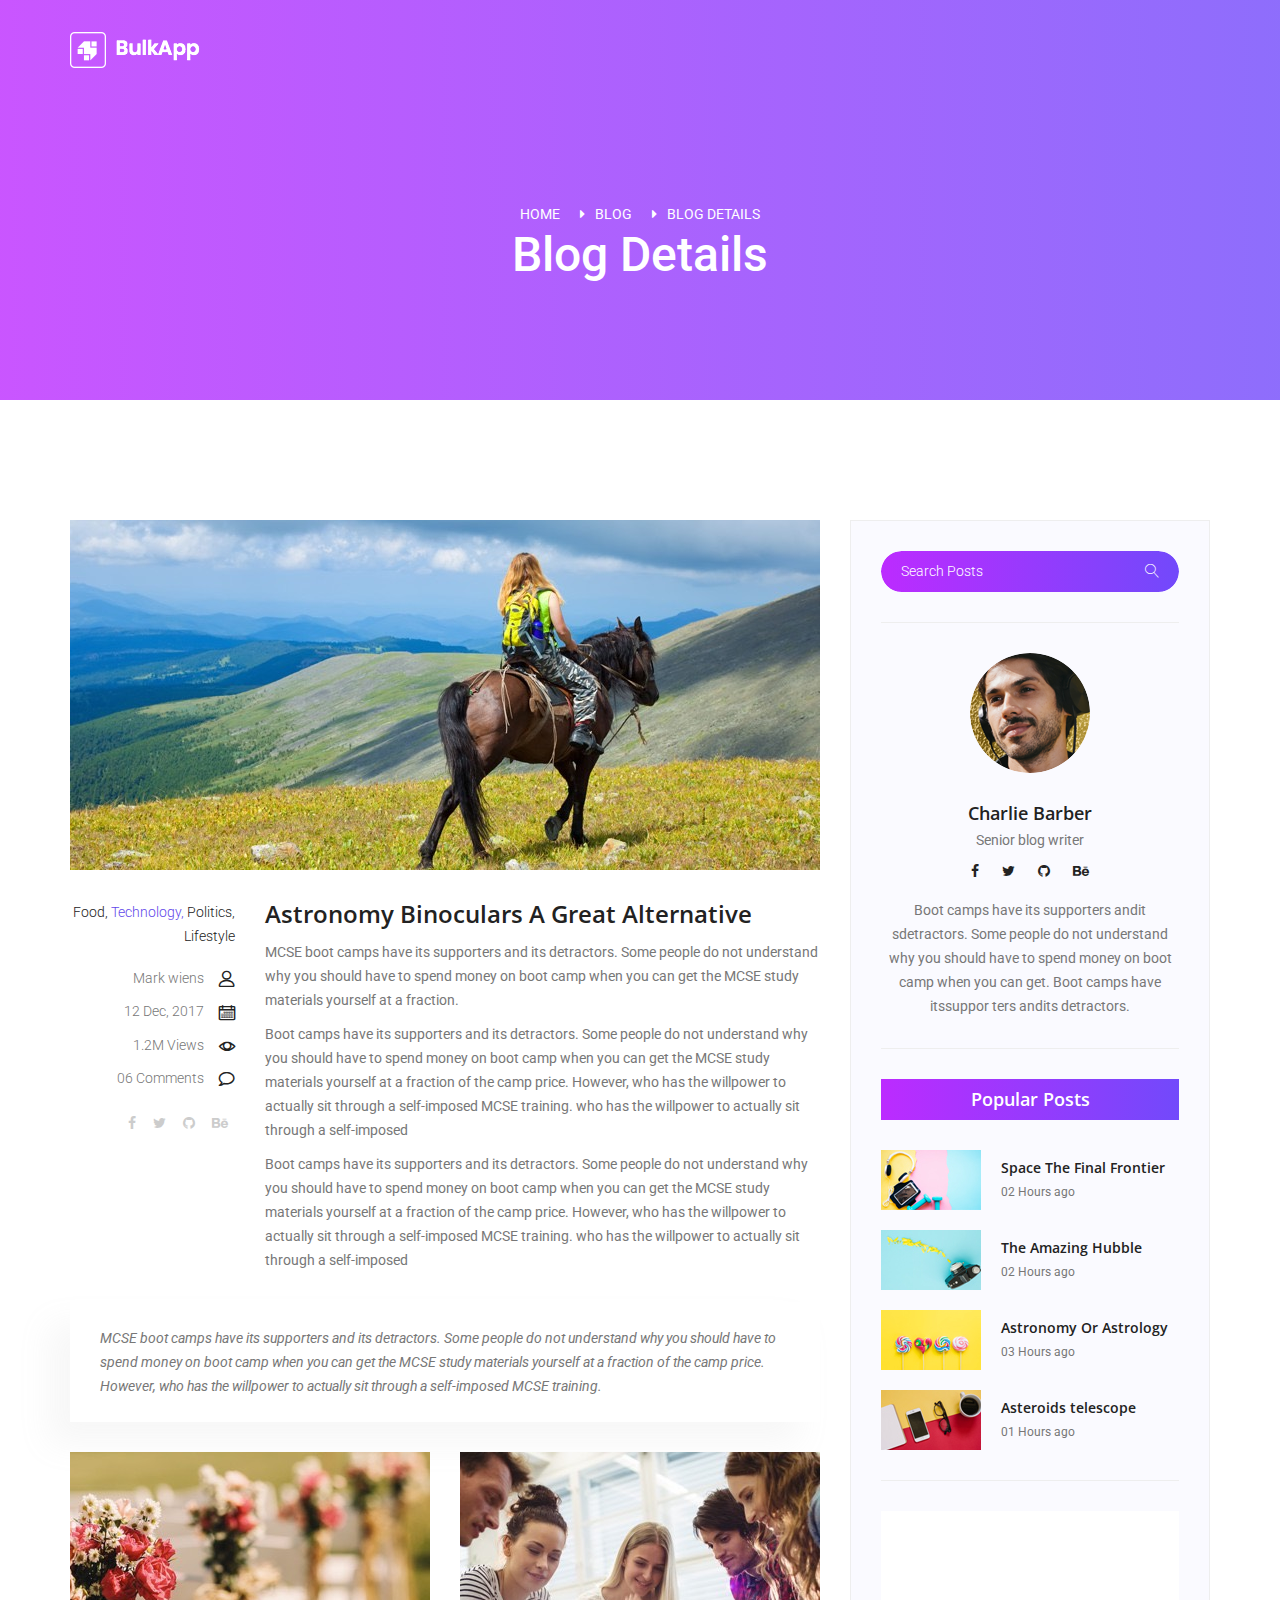
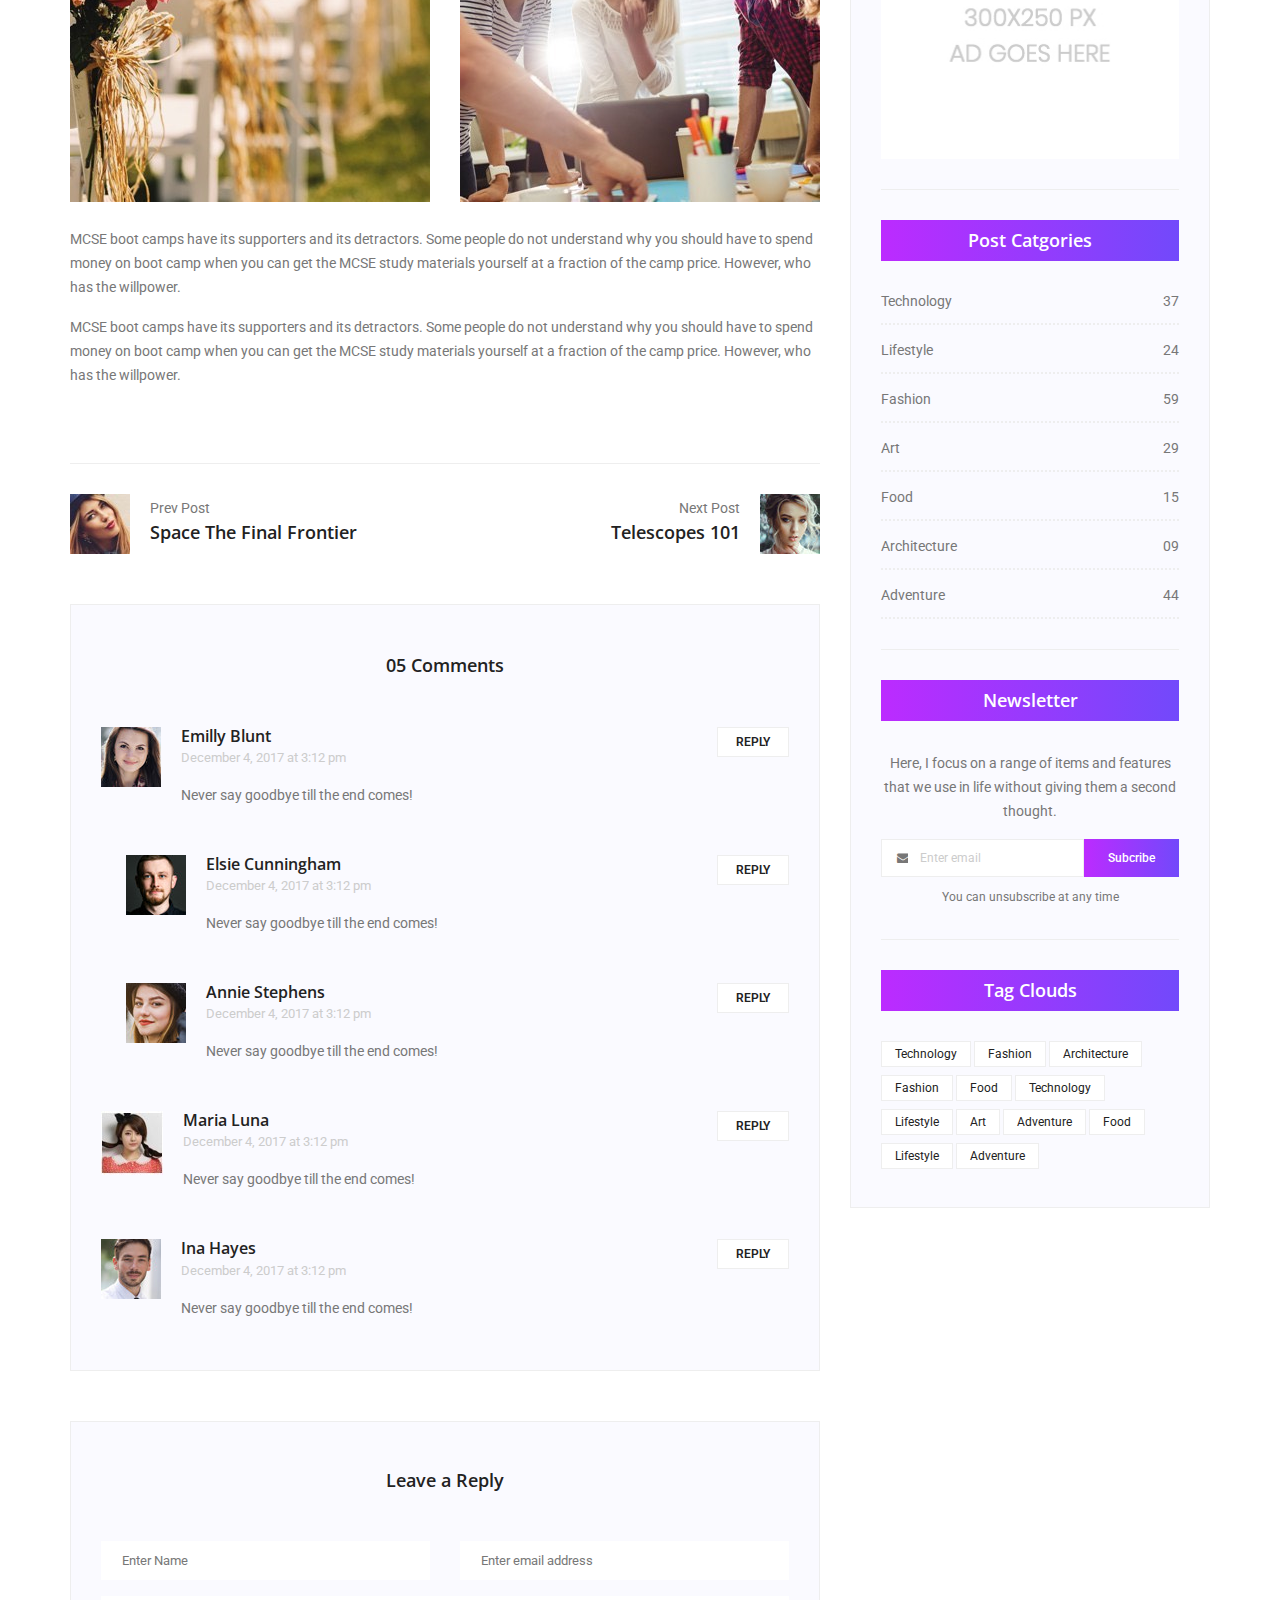
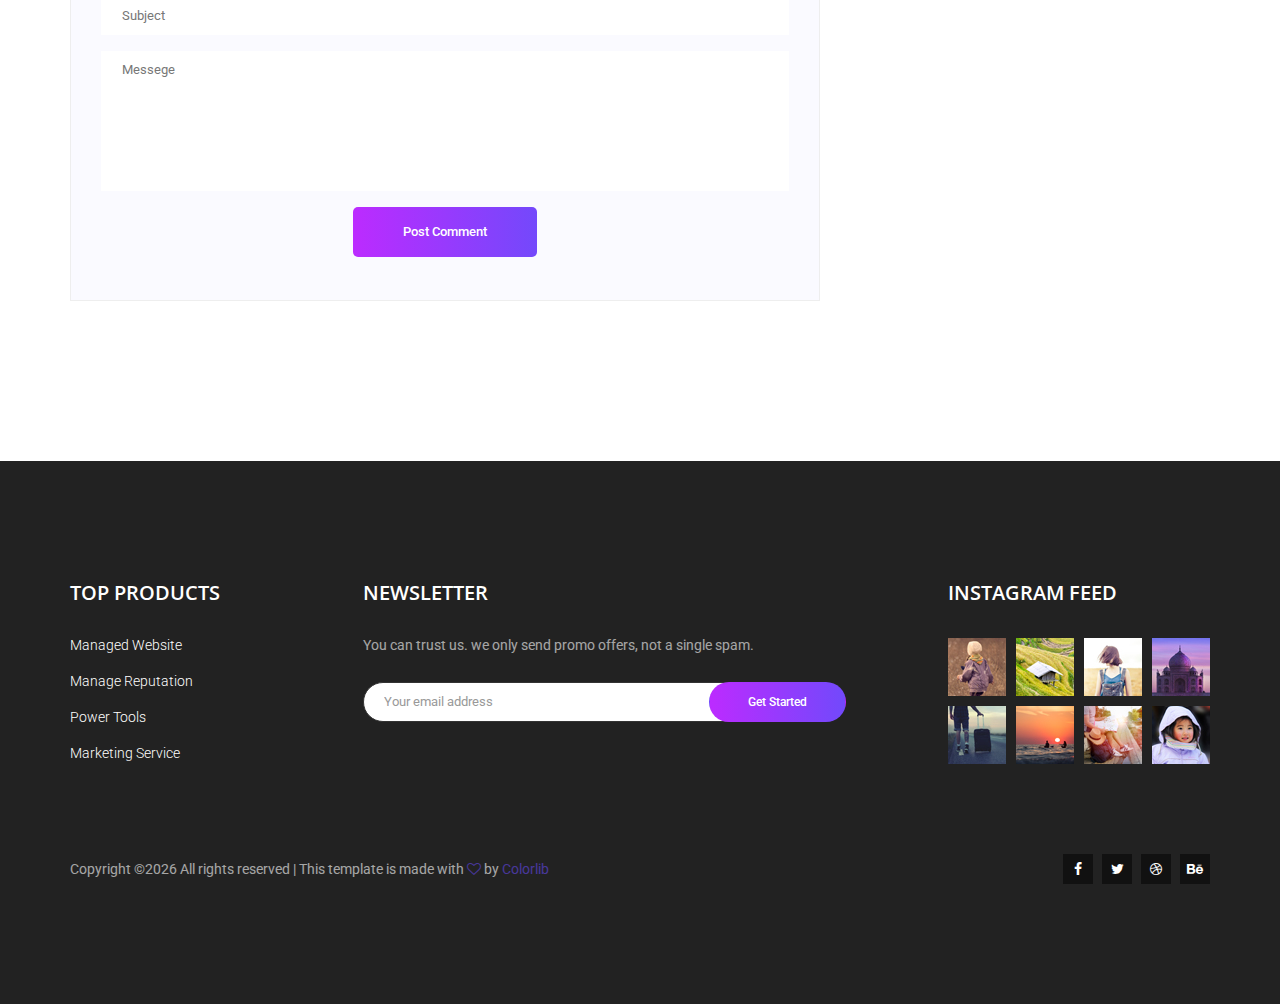
<file: single-blog.html>
<!doctype html>
<html lang="en">
    <head>
        <!-- Global site tag (gtag.js) - Google Analytics -->
        <script async src="https://www.googletagmanager.com/gtag/js?id=G-BXWJBCEBEX"></script>
        <script>
        window.dataLayer = window.dataLayer || [];
        function gtag(){dataLayer.push(arguments);}
        gtag('js', new Date());

        gtag('config', 'G-BXWJBCEBEX');
        </script>
        <!-- Required meta tags -->
        <meta charset="utf-8">
        <meta name="viewport" content="width=device-width, initial-scale=1, shrink-to-fit=no">
        <link rel="icon" href="img/favicon.png" type="image/png">
        <title>BulkApp</title>
        <!-- Bootstrap CSS -->
        <link rel="stylesheet" href="css/bootstrap.css">
        <link rel="stylesheet" href="vendors/linericon/style.css">
        <link rel="stylesheet" href="css/font-awesome.min.css">
        <link rel="stylesheet" href="vendors/owl-carousel/owl.carousel.min.css">
        <link rel="stylesheet" href="vendors/lightbox/simpleLightbox.css">
        <link rel="stylesheet" href="vendors/nice-select/css/nice-select.css">
        <link rel="stylesheet" href="vendors/animate-css/animate.css">
        <!-- main css -->
        <link rel="stylesheet" href="css/style.css">
        <link rel="stylesheet" href="css/responsive.css">
    </head>
    <body>
        
        <!--================Header Menu Area =================-->
        <header class="header_area">
            <div class="main_menu">
            	<nav class="navbar navbar-expand-lg navbar-light">
					<div class="container">
						<!-- Brand and toggle get grouped for better mobile display -->
						<a class="navbar-brand logo_h" href="index.html"><img src="img/logo.png" alt=""></a>
						<button class="navbar-toggler" type="button" data-toggle="collapse" data-target="#navbarSupportedContent" aria-controls="navbarSupportedContent" aria-expanded="false" aria-label="Toggle navigation">
							<span class="icon-bar"></span>
							<span class="icon-bar"></span>
							<span class="icon-bar"></span>
						</button>
						<!-- Collect the nav links, forms, and other content for toggling -->
						<div class="collapse navbar-collapse offset" id="navbarSupportedContent">
							<ul class="nav navbar-nav menu_nav ml-auto">
								<li class="nav-item active"><a class="nav-link" href="index.html">Home</a></li> 
								<li class="nav-item"><a class="nav-link" href="index.html">FEATURES</a></li> 
								<li class="nav-item"><a class="nav-link" href="index.html">VIDEO</a>
								<li class="nav-item"><a class="nav-link" href="index.html">PRICING</a>
								<li class="nav-item"><a class="nav-link" href="index.html">SCREENS</a>
								<li class="nav-item submenu dropdown">
									<a href="#" class="nav-link dropdown-toggle" data-toggle="dropdown" role="button" aria-haspopup="true" aria-expanded="false">Pages</a>
									<ul class="dropdown-menu">
										<li class="nav-item"><a class="nav-link" href="elements.html">Elements</a></li>
									</ul>
								</li> 
								<li class="nav-item submenu dropdown">
									<a href="#" class="nav-link dropdown-toggle" data-toggle="dropdown" role="button" aria-haspopup="true" aria-expanded="false">Blog</a>
									<ul class="dropdown-menu">
										<li class="nav-item"><a class="nav-link" href="blog.html">Blog</a></li>
										<li class="nav-item"><a class="nav-link" href="single-blog.html">Blog Details</a></li>
									</ul>
								</li> 
								<li class="nav-item"><a class="nav-link" href="contact.html">Contact</a></li>
							</ul>
						</div> 
					</div>
            	</nav>
            </div>
        </header>
        <!--================Header Menu Area =================-->
        
        <!--================Home Banner Area =================-->
        <section class="banner_area">
            <div class="banner_inner d-flex align-items-center">
				<div class="container">
					<div class="banner_content text-center">
						<div class="page_link">
							<a href="index.html">Home</a>
							<a href="blog.html">Blog</a>
							<a href="single-blog.html">Blog Details</a>
						</div>
						<h2>Blog Details</h2>
					</div>
				</div>
            </div>
        </section>
        <!--================End Home Banner Area =================-->
        
        <!--================Blog Area =================-->
        <section class="blog_area single-post-area p_120">
            <div class="container">
                <div class="row">
                    <div class="col-lg-8 posts-list">
                        <div class="single-post row">
                            <div class="col-lg-12">
                                <div class="feature-img">
                                    <img class="img-fluid" src="img/blog/feature-img1.jpg" alt="">
                                </div>									
                            </div>
                            <div class="col-lg-3  col-md-3">
                                <div class="blog_info text-right">
                                    <div class="post_tag">
                                        <a href="#">Food,</a>
                                        <a class="active" href="#">Technology,</a>
                                        <a href="#">Politics,</a>
                                        <a href="#">Lifestyle</a>
                                    </div>
                                    <ul class="blog_meta list">
                                        <li><a href="#">Mark wiens<i class="lnr lnr-user"></i></a></li>
                                        <li><a href="#">12 Dec, 2017<i class="lnr lnr-calendar-full"></i></a></li>
                                        <li><a href="#">1.2M Views<i class="lnr lnr-eye"></i></a></li>
                                        <li><a href="#">06 Comments<i class="lnr lnr-bubble"></i></a></li>
                                    </ul>
                                    <ul class="social-links">
                                        <li><a href="#"><i class="fa fa-facebook"></i></a></li>
                                        <li><a href="#"><i class="fa fa-twitter"></i></a></li>
                                        <li><a href="#"><i class="fa fa-github"></i></a></li>
                                        <li><a href="#"><i class="fa fa-behance"></i></a></li>
                                    </ul>
                                </div>
                            </div>
                            <div class="col-lg-9 col-md-9 blog_details">
                                <h2>Astronomy Binoculars A Great Alternative</h2>
                                <p class="excert">
                                    MCSE boot camps have its supporters and its detractors. Some people do not understand why you should have to spend money on boot camp when you can get the MCSE study materials yourself at a fraction.
                                </p>
                                <p>
                                    Boot camps have its supporters and its detractors. Some people do not understand why you should have to spend money on boot camp when you can get the MCSE study materials yourself at a fraction of the camp price. However, who has the willpower to actually sit through a self-imposed MCSE training. who has the willpower to actually sit through a self-imposed
                                </p>
                                <p>
                                    Boot camps have its supporters and its detractors. Some people do not understand why you should have to spend money on boot camp when you can get the MCSE study materials yourself at a fraction of the camp price. However, who has the willpower to actually sit through a self-imposed MCSE training. who has the willpower to actually sit through a self-imposed
                                </p>
                            </div>
                            <div class="col-lg-12">
                                <div class="quotes">
                                    MCSE boot camps have its supporters and its detractors. Some people do not understand why you should have to spend money on boot camp when you can get the MCSE study materials yourself at a fraction of the camp price. However, who has the willpower to actually sit through a self-imposed MCSE training.										
                                </div>
                                <div class="row">
                                    <div class="col-6">
                                        <img class="img-fluid" src="img/blog/post-img1.jpg" alt="">
                                    </div>
                                    <div class="col-6">
                                        <img class="img-fluid" src="img/blog/post-img2.jpg" alt="">
                                    </div>	
                                    <div class="col-lg-12 mt-25">
                                        <p>
                                            MCSE boot camps have its supporters and its detractors. Some people do not understand why you should have to spend money on boot camp when you can get the MCSE study materials yourself at a fraction of the camp price. However, who has the willpower.
                                        </p>
                                        <p>
                                            MCSE boot camps have its supporters and its detractors. Some people do not understand why you should have to spend money on boot camp when you can get the MCSE study materials yourself at a fraction of the camp price. However, who has the willpower.
                                        </p>											
                                    </div>									
                                </div>
                            </div>
                        </div>
                        <div class="navigation-area">
                            <div class="row">
                                <div class="col-lg-6 col-md-6 col-12 nav-left flex-row d-flex justify-content-start align-items-center">
                                    <div class="thumb">
                                        <a href="#"><img class="img-fluid" src="img/blog/prev.jpg" alt=""></a>
                                    </div>
                                    <div class="arrow">
                                        <a href="#"><span class="lnr text-white lnr-arrow-left"></span></a>
                                    </div>
                                    <div class="detials">
                                        <p>Prev Post</p>
                                        <a href="#"><h4>Space The Final Frontier</h4></a>
                                    </div>
                                </div>
                                <div class="col-lg-6 col-md-6 col-12 nav-right flex-row d-flex justify-content-end align-items-center">
                                    <div class="detials">
                                        <p>Next Post</p>
                                        <a href="#"><h4>Telescopes 101</h4></a>
                                    </div>
                                    <div class="arrow">
                                        <a href="#"><span class="lnr text-white lnr-arrow-right"></span></a>
                                    </div>
                                    <div class="thumb">
                                        <a href="#"><img class="img-fluid" src="img/blog/next.jpg" alt=""></a>
                                    </div>										
                                </div>									
                            </div>
                        </div>
                        <div class="comments-area">
                            <h4>05 Comments</h4>
                            <div class="comment-list">
                                <div class="single-comment justify-content-between d-flex">
                                    <div class="user justify-content-between d-flex">
                                        <div class="thumb">
                                            <img src="img/blog/c1.jpg" alt="">
                                        </div>
                                        <div class="desc">
                                            <h5><a href="#">Emilly Blunt</a></h5>
                                            <p class="date">December 4, 2017 at 3:12 pm </p>
                                            <p class="comment">
                                                Never say goodbye till the end comes!
                                            </p>
                                        </div>
                                    </div>
                                    <div class="reply-btn">
                                           <a href="" class="btn-reply text-uppercase">reply</a> 
                                    </div>
                                </div>
                            </div>	
                            <div class="comment-list left-padding">
                                <div class="single-comment justify-content-between d-flex">
                                    <div class="user justify-content-between d-flex">
                                        <div class="thumb">
                                            <img src="img/blog/c2.jpg" alt="">
                                        </div>
                                        <div class="desc">
                                            <h5><a href="#">Elsie Cunningham</a></h5>
                                            <p class="date">December 4, 2017 at 3:12 pm </p>
                                            <p class="comment">
                                                Never say goodbye till the end comes!
                                            </p>
                                        </div>
                                    </div>
                                    <div class="reply-btn">
                                           <a href="" class="btn-reply text-uppercase">reply</a> 
                                    </div>
                                </div>
                            </div>	
                            <div class="comment-list left-padding">
                                <div class="single-comment justify-content-between d-flex">
                                    <div class="user justify-content-between d-flex">
                                        <div class="thumb">
                                            <img src="img/blog/c3.jpg" alt="">
                                        </div>
                                        <div class="desc">
                                            <h5><a href="#">Annie Stephens</a></h5>
                                            <p class="date">December 4, 2017 at 3:12 pm </p>
                                            <p class="comment">
                                                Never say goodbye till the end comes!
                                            </p>
                                        </div>
                                    </div>
                                    <div class="reply-btn">
                                           <a href="" class="btn-reply text-uppercase">reply</a> 
                                    </div>
                                </div>
                            </div>	
                            <div class="comment-list">
                                <div class="single-comment justify-content-between d-flex">
                                    <div class="user justify-content-between d-flex">
                                        <div class="thumb">
                                            <img src="img/blog/c4.jpg" alt="">
                                        </div>
                                        <div class="desc">
                                            <h5><a href="#">Maria Luna</a></h5>
                                            <p class="date">December 4, 2017 at 3:12 pm </p>
                                            <p class="comment">
                                                Never say goodbye till the end comes!
                                            </p>
                                        </div>
                                    </div>
                                    <div class="reply-btn">
                                           <a href="" class="btn-reply text-uppercase">reply</a> 
                                    </div>
                                </div>
                            </div>	
                            <div class="comment-list">
                                <div class="single-comment justify-content-between d-flex">
                                    <div class="user justify-content-between d-flex">
                                        <div class="thumb">
                                            <img src="img/blog/c5.jpg" alt="">
                                        </div>
                                        <div class="desc">
                                            <h5><a href="#">Ina Hayes</a></h5>
                                            <p class="date">December 4, 2017 at 3:12 pm </p>
                                            <p class="comment">
                                                Never say goodbye till the end comes!
                                            </p>
                                        </div>
                                    </div>
                                    <div class="reply-btn">
                                           <a href="" class="btn-reply text-uppercase">reply</a> 
                                    </div>
                                </div>
                            </div>	                                             				
                        </div>
                        <div class="comment-form">
                            <h4>Leave a Reply</h4>
                            <form>
                                <div class="form-group form-inline">
                                  <div class="form-group col-lg-6 col-md-6 name">
                                    <input type="text" class="form-control" id="name" placeholder="Enter Name" onfocus="this.placeholder = ''" onblur="this.placeholder = 'Enter Name'">
                                  </div>
                                  <div class="form-group col-lg-6 col-md-6 email">
                                    <input type="email" class="form-control" id="email" placeholder="Enter email address" onfocus="this.placeholder = ''" onblur="this.placeholder = 'Enter email address'">
                                  </div>										
                                </div>
                                <div class="form-group">
                                    <input type="text" class="form-control" id="subject" placeholder="Subject" onfocus="this.placeholder = ''" onblur="this.placeholder = 'Subject'">
                                </div>
                                <div class="form-group">
                                    <textarea class="form-control mb-10" rows="5" name="message" placeholder="Messege" onfocus="this.placeholder = ''" onblur="this.placeholder = 'Messege'" required=""></textarea>
                                </div>
                                <a href="#" class="primary-btn submit_btn">Post Comment</a>	
                            </form>
                        </div>
                    </div>
                    <div class="col-lg-4">
                        <div class="blog_right_sidebar">
                            <aside class="single_sidebar_widget search_widget">
                                <div class="input-group">
                                    <input type="text" class="form-control" placeholder="Search Posts">
                                    <span class="input-group-btn">
                                        <button class="btn btn-default" type="button"><i class="lnr lnr-magnifier"></i></button>
                                    </span>
                                </div><!-- /input-group -->
                                <div class="br"></div>
                            </aside>
                            <aside class="single_sidebar_widget author_widget">
                                <img class="author_img rounded-circle" src="img/blog/author.png" alt="">
                                <h4>Charlie Barber</h4>
                                <p>Senior blog writer</p>
                                <div class="social_icon">
                                    <a href="#"><i class="fa fa-facebook"></i></a>
                                    <a href="#"><i class="fa fa-twitter"></i></a>
                                    <a href="#"><i class="fa fa-github"></i></a>
                                    <a href="#"><i class="fa fa-behance"></i></a>
                                </div>
                                <p>Boot camps have its supporters andit sdetractors. Some people do not understand why you should have to spend money on boot camp when you can get. Boot camps have itssuppor ters andits detractors.</p>
                                <div class="br"></div>
                            </aside>
                            <aside class="single_sidebar_widget popular_post_widget">
                                <h3 class="widget_title">Popular Posts</h3>
                                <div class="media post_item">
                                    <img src="img/blog/popular-post/post1.jpg" alt="post">
                                    <div class="media-body">
                                        <a href="blog-details.html"><h3>Space The Final Frontier</h3></a>
                                        <p>02 Hours ago</p>
                                    </div>
                                </div>
                                <div class="media post_item">
                                    <img src="img/blog/popular-post/post2.jpg" alt="post">
                                    <div class="media-body">
                                        <a href="blog-details.html"><h3>The Amazing Hubble</h3></a>
                                        <p>02 Hours ago</p>
                                    </div>
                                </div>
                                <div class="media post_item">
                                    <img src="img/blog/popular-post/post3.jpg" alt="post">
                                    <div class="media-body">
                                        <a href="blog-details.html"><h3>Astronomy Or Astrology</h3></a>
                                        <p>03 Hours ago</p>
                                    </div>
                                </div>
                                <div class="media post_item">
                                    <img src="img/blog/popular-post/post4.jpg" alt="post">
                                    <div class="media-body">
                                        <a href="blog-details.html"><h3>Asteroids telescope</h3></a>
                                        <p>01 Hours ago</p>
                                    </div>
                                </div>
                                <div class="br"></div>
                            </aside>
                            <aside class="single_sidebar_widget ads_widget">
                                <a href="#"><img class="img-fluid" src="img/blog/add.jpg" alt=""></a>
                                <div class="br"></div>
                            </aside>
                            <aside class="single_sidebar_widget post_category_widget">
                                <h4 class="widget_title">Post Catgories</h4>
                                <ul class="list cat-list">
                                    <li>
                                        <a href="#" class="d-flex justify-content-between">
                                            <p>Technology</p>
                                            <p>37</p>
                                        </a>
                                    </li>
                                    <li>
                                        <a href="#" class="d-flex justify-content-between">
                                            <p>Lifestyle</p>
                                            <p>24</p>
                                        </a>
                                    </li>
                                    <li>
                                        <a href="#" class="d-flex justify-content-between">
                                            <p>Fashion</p>
                                            <p>59</p>
                                        </a>
                                    </li>
                                    <li>
                                        <a href="#" class="d-flex justify-content-between">
                                            <p>Art</p>
                                            <p>29</p>
                                        </a>
                                    </li>
                                    <li>
                                        <a href="#" class="d-flex justify-content-between">
                                            <p>Food</p>
                                            <p>15</p>
                                        </a>
                                    </li>
                                    <li>
                                        <a href="#" class="d-flex justify-content-between">
                                            <p>Architecture</p>
                                            <p>09</p>
                                        </a>
                                    </li>
                                    <li>
                                        <a href="#" class="d-flex justify-content-between">
                                            <p>Adventure</p>
                                            <p>44</p>
                                        </a>
                                    </li>															
                                </ul>
                                <div class="br"></div>
                            </aside>
                            <aside class="single-sidebar-widget newsletter_widget">
                                <h4 class="widget_title">Newsletter</h4>
                                <p>
                                Here, I focus on a range of items and features that we use in life without
                                giving them a second thought.
                                </p>
                                <div class="form-group d-flex flex-row">
                                    <div class="input-group">
                                        <div class="input-group-prepend">
                                            <div class="input-group-text"><i class="fa fa-envelope" aria-hidden="true"></i></div>
                                        </div>
                                        <input type="text" class="form-control" id="inlineFormInputGroup" placeholder="Enter email" onfocus="this.placeholder = ''" onblur="this.placeholder = 'Enter email'">
                                    </div>
                                    <a href="#" class="bbtns">Subcribe</a>
                                </div>	
                                <p class="text-bottom">You can unsubscribe at any time</p>	
                                <div class="br"></div>							
                            </aside>
                            <aside class="single-sidebar-widget tag_cloud_widget">
                                <h4 class="widget_title">Tag Clouds</h4>
                                <ul class="list">
                                    <li><a href="#">Technology</a></li>
                                    <li><a href="#">Fashion</a></li>
                                    <li><a href="#">Architecture</a></li>
                                    <li><a href="#">Fashion</a></li>
                                    <li><a href="#">Food</a></li>
                                    <li><a href="#">Technology</a></li>
                                    <li><a href="#">Lifestyle</a></li>
                                    <li><a href="#">Art</a></li>
                                    <li><a href="#">Adventure</a></li>
                                    <li><a href="#">Food</a></li>
                                    <li><a href="#">Lifestyle</a></li>
                                    <li><a href="#">Adventure</a></li>
                                </ul>
                            </aside>
                        </div>
                    </div>
                </div>
            </div>
        </section>
        <!--================Blog Area =================-->
        
        <!--================ start footer Area  =================-->	
        <footer class="footer-area p_120">
            <div class="container">
                <div class="row">
                    <div class="col-lg-3  col-md-6 col-sm-6">
                        <div class="single-footer-widget tp_widgets">
                           <h6 class="footer_title">Top Products</h6>
                            <ul class="list">
                            	<li><a href="#">Managed Website</a></li>
                            	<li><a href="#">Manage Reputation</a></li>
                            	<li><a href="#">Power Tools</a></li>
                            	<li><a href="#">Marketing Service</a></li>
                            </ul>
                        </div>
                    </div>
                    <div class="col-lg-5 col-md-6 col-sm-6">
                        <div class="single-footer-widget news_widgets">
                            <h6 class="footer_title">Newsletter</h6>
                            <p>You can trust us. we only send promo offers, not a single spam.</p>		
                            <div id="mc_embed_signup">
                                <form target="_blank" action="https://spondonit.us12.list-manage.com/subscribe/post?u=1462626880ade1ac87bd9c93a&amp;id=92a4423d01" method="get" class="subscribe_form relative">
                                    <div class="input-group d-flex flex-row">
                                        <input name="EMAIL" placeholder="Your email address" onfocus="this.placeholder = ''" onblur="this.placeholder = 'Email Address '" required="" type="email">
                                        <button class="btn sub-btn">Get Started</button>		
                                    </div>									
                                    <div class="mt-10 info"></div>
                                </form>
                            </div>
                        </div>
                    </div>
                    <div class="col-lg-3 col-md-6 col-sm-6 offset-lg-1">
                        <div class="single-footer-widget instafeed">
                            <h6 class="footer_title">Instagram Feed</h6>
                            <ul class="list instafeed d-flex flex-wrap">
                                <li><img src="img/instagram/Image-01.jpg" alt=""></li>
                                <li><img src="img/instagram/Image-02.jpg" alt=""></li>
                                <li><img src="img/instagram/Image-03.jpg" alt=""></li>
                                <li><img src="img/instagram/Image-04.jpg" alt=""></li>
                                <li><img src="img/instagram/Image-05.jpg" alt=""></li>
                                <li><img src="img/instagram/Image-06.jpg" alt=""></li>
                                <li><img src="img/instagram/Image-07.jpg" alt=""></li>
                                <li><img src="img/instagram/Image-08.jpg" alt=""></li>
                            </ul>
                        </div>
                    </div>	
                </div>
                <div class="row footer-bottom d-flex justify-content-between align-items-center">
                    <p class="col-lg-8 col-md-8 footer-text m-0"><!-- Link back to Colorlib can't be removed. Template is licensed under CC BY 3.0. -->
Copyright &copy;<script>document.write(new Date().getFullYear());</script> All rights reserved | This template is made with <i class="fa fa-heart-o" aria-hidden="true"></i> by <a href="https://colorlib.com" target="_blank">Colorlib</a>
<!-- Link back to Colorlib can't be removed. Template is licensed under CC BY 3.0. --></p>
                    <div class="col-lg-4 col-md-4 footer-social">
                        <a href="#"><i class="fa fa-facebook"></i></a>
                        <a href="#"><i class="fa fa-twitter"></i></a>
                        <a href="#"><i class="fa fa-dribbble"></i></a>
                        <a href="#"><i class="fa fa-behance"></i></a>
                    </div>
                </div>
            </div>
        </footer>
		<!--================ End footer Area  =================-->
        
        
        
        
        <!-- Optional JavaScript -->
        <!-- jQuery first, then Popper.js, then Bootstrap JS -->
        <script src="js/jquery-3.2.1.min.js"></script>
        <script src="js/popper.js"></script>
        <script src="js/bootstrap.min.js"></script>
        <script src="js/stellar.js"></script>
        <script src="vendors/lightbox/simpleLightbox.min.js"></script>
        <script src="vendors/nice-select/js/jquery.nice-select.min.js"></script>
        <script src="vendors/isotope/imagesloaded.pkgd.min.js"></script>
        <script src="vendors/isotope/isotope-min.js"></script>
        <script src="vendors/owl-carousel/owl.carousel.min.js"></script>
        <script src="vendors/popup/jquery.magnific-popup.min.js"></script>
        <script src="js/jquery.ajaxchimp.min.js"></script>
        <script src="js/mail-script.js"></script>
        <script src="vendors/counter-up/jquery.waypoints.min.js"></script>
        <script src="vendors/counter-up/jquery.counterup.js"></script>
        <script src="js/theme.js"></script>
    </body>
</html>
</file>
<file: vendors/linericon/style.css>
@font-face {
	font-family: 'Linearicons-Free';
	src:url('fonts/Linearicons-Free.eot?w118d');
	src:url('fonts/Linearicons-Free.eot?#iefixw118d') format('embedded-opentype'),
		url('fonts/Linearicons-Free.woff2?w118d') format('woff2'),
		url('fonts/Linearicons-Free.woff?w118d') format('woff'),
		url('fonts/Linearicons-Free.ttf?w118d') format('truetype'),
		url('fonts/Linearicons-Free.svg?w118d#Linearicons-Free') format('svg');
	font-weight: normal;
	font-style: normal;
}

.lnr {
	font-family: 'Linearicons-Free';
	speak: none;
	font-style: normal;
	font-weight: normal;
	font-variant: normal;
	text-transform: none;
	line-height: 1;

	/* Better Font Rendering =========== */
	-webkit-font-smoothing: antialiased;
	-moz-osx-font-smoothing: grayscale;
}

.lnr-home:before {
	content: "\e800";
}
.lnr-apartment:before {
	content: "\e801";
}
.lnr-pencil:before {
	content: "\e802";
}
.lnr-magic-wand:before {
	content: "\e803";
}
.lnr-drop:before {
	content: "\e804";
}
.lnr-lighter:before {
	content: "\e805";
}
.lnr-poop:before {
	content: "\e806";
}
.lnr-sun:before {
	content: "\e807";
}
.lnr-moon:before {
	content: "\e808";
}
.lnr-cloud:before {
	content: "\e809";
}
.lnr-cloud-upload:before {
	content: "\e80a";
}
.lnr-cloud-download:before {
	content: "\e80b";
}
.lnr-cloud-sync:before {
	content: "\e80c";
}
.lnr-cloud-check:before {
	content: "\e80d";
}
.lnr-database:before {
	content: "\e80e";
}
.lnr-lock:before {
	content: "\e80f";
}
.lnr-cog:before {
	content: "\e810";
}
.lnr-trash:before {
	content: "\e811";
}
.lnr-dice:before {
	content: "\e812";
}
.lnr-heart:before {
	content: "\e813";
}
.lnr-star:before {
	content: "\e814";
}
.lnr-star-half:before {
	content: "\e815";
}
.lnr-star-empty:before {
	content: "\e816";
}
.lnr-flag:before {
	content: "\e817";
}
.lnr-envelope:before {
	content: "\e818";
}
.lnr-paperclip:before {
	content: "\e819";
}
.lnr-inbox:before {
	content: "\e81a";
}
.lnr-eye:before {
	content: "\e81b";
}
.lnr-printer:before {
	content: "\e81c";
}
.lnr-file-empty:before {
	content: "\e81d";
}
.lnr-file-add:before {
	content: "\e81e";
}
.lnr-enter:before {
	content: "\e81f";
}
.lnr-exit:before {
	content: "\e820";
}
.lnr-graduation-hat:before {
	content: "\e821";
}
.lnr-license:before {
	content: "\e822";
}
.lnr-music-note:before {
	content: "\e823";
}
.lnr-film-play:before {
	content: "\e824";
}
.lnr-camera-video:before {
	content: "\e825";
}
.lnr-camera:before {
	content: "\e826";
}
.lnr-picture:before {
	content: "\e827";
}
.lnr-book:before {
	content: "\e828";
}
.lnr-bookmark:before {
	content: "\e829";
}
.lnr-user:before {
	content: "\e82a";
}
.lnr-users:before {
	content: "\e82b";
}
.lnr-shirt:before {
	content: "\e82c";
}
.lnr-store:before {
	content: "\e82d";
}
.lnr-cart:before {
	content: "\e82e";
}
.lnr-tag:before {
	content: "\e82f";
}
.lnr-phone-handset:before {
	content: "\e830";
}
.lnr-phone:before {
	content: "\e831";
}
.lnr-pushpin:before {
	content: "\e832";
}
.lnr-map-marker:before {
	content: "\e833";
}
.lnr-map:before {
	content: "\e834";
}
.lnr-location:before {
	content: "\e835";
}
.lnr-calendar-full:before {
	content: "\e836";
}
.lnr-keyboard:before {
	content: "\e837";
}
.lnr-spell-check:before {
	content: "\e838";
}
.lnr-screen:before {
	content: "\e839";
}
.lnr-smartphone:before {
	content: "\e83a";
}
.lnr-tablet:before {
	content: "\e83b";
}
.lnr-laptop:before {
	content: "\e83c";
}
.lnr-laptop-phone:before {
	content: "\e83d";
}
.lnr-power-switch:before {
	content: "\e83e";
}
.lnr-bubble:before {
	content: "\e83f";
}
.lnr-heart-pulse:before {
	content: "\e840";
}
.lnr-construction:before {
	content: "\e841";
}
.lnr-pie-chart:before {
	content: "\e842";
}
.lnr-chart-bars:before {
	content: "\e843";
}
.lnr-gift:before {
	content: "\e844";
}
.lnr-diamond:before {
	content: "\e845";
}
.lnr-linearicons:before {
	content: "\e846";
}
.lnr-dinner:before {
	content: "\e847";
}
.lnr-coffee-cup:before {
	content: "\e848";
}
.lnr-leaf:before {
	content: "\e849";
}
.lnr-paw:before {
	content: "\e84a";
}
.lnr-rocket:before {
	content: "\e84b";
}
.lnr-briefcase:before {
	content: "\e84c";
}
.lnr-bus:before {
	content: "\e84d";
}
.lnr-car:before {
	content: "\e84e";
}
.lnr-train:before {
	content: "\e84f";
}
.lnr-bicycle:before {
	content: "\e850";
}
.lnr-wheelchair:before {
	content: "\e851";
}
.lnr-select:before {
	content: "\e852";
}
.lnr-earth:before {
	content: "\e853";
}
.lnr-smile:before {
	content: "\e854";
}
.lnr-sad:before {
	content: "\e855";
}
.lnr-neutral:before {
	content: "\e856";
}
.lnr-mustache:before {
	content: "\e857";
}
.lnr-alarm:before {
	content: "\e858";
}
.lnr-bullhorn:before {
	content: "\e859";
}
.lnr-volume-high:before {
	content: "\e85a";
}
.lnr-volume-medium:before {
	content: "\e85b";
}
.lnr-volume-low:before {
	content: "\e85c";
}
.lnr-volume:before {
	content: "\e85d";
}
.lnr-mic:before {
	content: "\e85e";
}
.lnr-hourglass:before {
	content: "\e85f";
}
.lnr-undo:before {
	content: "\e860";
}
.lnr-redo:before {
	content: "\e861";
}
.lnr-sync:before {
	content: "\e862";
}
.lnr-history:before {
	content: "\e863";
}
.lnr-clock:before {
	content: "\e864";
}
.lnr-download:before {
	content: "\e865";
}
.lnr-upload:before {
	content: "\e866";
}
.lnr-enter-down:before {
	content: "\e867";
}
.lnr-exit-up:before {
	content: "\e868";
}
.lnr-bug:before {
	content: "\e869";
}
.lnr-code:before {
	content: "\e86a";
}
.lnr-link:before {
	content: "\e86b";
}
.lnr-unlink:before {
	content: "\e86c";
}
.lnr-thumbs-up:before {
	content: "\e86d";
}
.lnr-thumbs-down:before {
	content: "\e86e";
}
.lnr-magnifier:before {
	content: "\e86f";
}
.lnr-cross:before {
	content: "\e870";
}
.lnr-menu:before {
	content: "\e871";
}
.lnr-list:before {
	content: "\e872";
}
.lnr-chevron-up:before {
	content: "\e873";
}
.lnr-chevron-down:before {
	content: "\e874";
}
.lnr-chevron-left:before {
	content: "\e875";
}
.lnr-chevron-right:before {
	content: "\e876";
}
.lnr-arrow-up:before {
	content: "\e877";
}
.lnr-arrow-down:before {
	content: "\e878";
}
.lnr-arrow-left:before {
	content: "\e879";
}
.lnr-arrow-right:before {
	content: "\e87a";
}
.lnr-move:before {
	content: "\e87b";
}
.lnr-warning:before {
	content: "\e87c";
}
.lnr-question-circle:before {
	content: "\e87d";
}
.lnr-menu-circle:before {
	content: "\e87e";
}
.lnr-checkmark-circle:before {
	content: "\e87f";
}
.lnr-cross-circle:before {
	content: "\e880";
}
.lnr-plus-circle:before {
	content: "\e881";
}
.lnr-circle-minus:before {
	content: "\e882";
}
.lnr-arrow-up-circle:before {
	content: "\e883";
}
.lnr-arrow-down-circle:before {
	content: "\e884";
}
.lnr-arrow-left-circle:before {
	content: "\e885";
}
.lnr-arrow-right-circle:before {
	content: "\e886";
}
.lnr-chevron-up-circle:before {
	content: "\e887";
}
.lnr-chevron-down-circle:before {
	content: "\e888";
}
.lnr-chevron-left-circle:before {
	content: "\e889";
}
.lnr-chevron-right-circle:before {
	content: "\e88a";
}
.lnr-crop:before {
	content: "\e88b";
}
.lnr-frame-expand:before {
	content: "\e88c";
}
.lnr-frame-contract:before {
	content: "\e88d";
}
.lnr-layers:before {
	content: "\e88e";
}
.lnr-funnel:before {
	content: "\e88f";
}
.lnr-text-format:before {
	content: "\e890";
}
.lnr-text-format-remove:before {
	content: "\e891";
}
.lnr-text-size:before {
	content: "\e892";
}
.lnr-bold:before {
	content: "\e893";
}
.lnr-italic:before {
	content: "\e894";
}
.lnr-underline:before {
	content: "\e895";
}
.lnr-strikethrough:before {
	content: "\e896";
}
.lnr-highlight:before {
	content: "\e897";
}
.lnr-text-align-left:before {
	content: "\e898";
}
.lnr-text-align-center:before {
	content: "\e899";
}
.lnr-text-align-right:before {
	content: "\e89a";
}
.lnr-text-align-justify:before {
	content: "\e89b";
}
.lnr-line-spacing:before {
	content: "\e89c";
}
.lnr-indent-increase:before {
	content: "\e89d";
}
.lnr-indent-decrease:before {
	content: "\e89e";
}
.lnr-pilcrow:before {
	content: "\e89f";
}
.lnr-direction-ltr:before {
	content: "\e8a0";
}
.lnr-direction-rtl:before {
	content: "\e8a1";
}
.lnr-page-break:before {
	content: "\e8a2";
}
.lnr-sort-alpha-asc:before {
	content: "\e8a3";
}
.lnr-sort-amount-asc:before {
	content: "\e8a4";
}
.lnr-hand:before {
	content: "\e8a5";
}
.lnr-pointer-up:before {
	content: "\e8a6";
}
.lnr-pointer-right:before {
	content: "\e8a7";
}
.lnr-pointer-down:before {
	content: "\e8a8";
}
.lnr-pointer-left:before {
	content: "\e8a9";
}
</file>
<file: vendors/nice-select/css/nice-select.css>
.nice-select {
  -webkit-tap-highlight-color: transparent;
  background-color: #fff;
  border-radius: 5px;
  border: solid 1px #e8e8e8;
  box-sizing: border-box;
  clear: both;
  cursor: pointer;
  display: block;
  float: left;
  font-family: inherit;
  font-size: 14px;
  font-weight: normal;
  height: 42px;
  line-height: 40px;
  outline: none;
  padding-left: 18px;
  padding-right: 30px;
  position: relative;
  text-align: left !important;
  -webkit-transition: all 0.2s ease-in-out;
  transition: all 0.2s ease-in-out;
  -webkit-user-select: none;
     -moz-user-select: none;
      -ms-user-select: none;
          user-select: none;
  white-space: nowrap;
  width: auto; }
  .nice-select:hover {
    border-color: #dbdbdb; }
  .nice-select:active, .nice-select.open, .nice-select:focus {
    border-color: #999; }
  .nice-select:after {
    border-bottom: 2px solid #999;
    border-right: 2px solid #999;
    content: '';
    display: block;
    height: 5px;
    margin-top: -4px;
    pointer-events: none;
    position: absolute;
    right: 12px;
    top: 50%;
    -webkit-transform-origin: 66% 66%;
        -ms-transform-origin: 66% 66%;
            transform-origin: 66% 66%;
    -webkit-transform: rotate(45deg);
        -ms-transform: rotate(45deg);
            transform: rotate(45deg);
    -webkit-transition: all 0.15s ease-in-out;
    transition: all 0.15s ease-in-out;
    width: 5px; }
  .nice-select.open:after {
    -webkit-transform: rotate(-135deg);
        -ms-transform: rotate(-135deg);
            transform: rotate(-135deg); }
  .nice-select.open .list {
    opacity: 1;
    pointer-events: auto;
    -webkit-transform: scale(1) translateY(0);
        -ms-transform: scale(1) translateY(0);
            transform: scale(1) translateY(0); }
  .nice-select.disabled {
    border-color: #ededed;
    color: #999;
    pointer-events: none; }
    .nice-select.disabled:after {
      border-color: #cccccc; }
  .nice-select.wide {
    width: 100%; }
    .nice-select.wide .list {
      left: 0 !important;
      right: 0 !important; }
  .nice-select.right {
    float: right; }
    .nice-select.right .list {
      left: auto;
      right: 0; }
  .nice-select.small {
    font-size: 12px;
    height: 36px;
    line-height: 34px; }
    .nice-select.small:after {
      height: 4px;
      width: 4px; }
    .nice-select.small .option {
      line-height: 34px;
      min-height: 34px; }
  .nice-select .list {
    background-color: #fff;
    border-radius: 5px;
    box-shadow: 0 0 0 1px rgba(68, 68, 68, 0.11);
    box-sizing: border-box;
    margin-top: 4px;
    opacity: 0;
    overflow: hidden;
    padding: 0;
    pointer-events: none;
    position: absolute;
    top: 100%;
    left: 0;
    -webkit-transform-origin: 50% 0;
        -ms-transform-origin: 50% 0;
            transform-origin: 50% 0;
    -webkit-transform: scale(0.75) translateY(-21px);
        -ms-transform: scale(0.75) translateY(-21px);
            transform: scale(0.75) translateY(-21px);
    -webkit-transition: all 0.2s cubic-bezier(0.5, 0, 0, 1.25), opacity 0.15s ease-out;
    transition: all 0.2s cubic-bezier(0.5, 0, 0, 1.25), opacity 0.15s ease-out;
    z-index: 9; }
    .nice-select .list:hover .option:not(:hover) {
      background-color: transparent !important; }
  .nice-select .option {
    cursor: pointer;
    font-weight: 400;
    line-height: 40px;
    list-style: none;
    min-height: 40px;
    outline: none;
    padding-left: 18px;
    padding-right: 29px;
    text-align: left;
    -webkit-transition: all 0.2s;
    transition: all 0.2s; }
    .nice-select .option:hover, .nice-select .option.focus, .nice-select .option.selected.focus {
      background-color: #f6f6f6; }
    .nice-select .option.selected {
      font-weight: bold; }
    .nice-select .option.disabled {
      background-color: transparent;
      color: #999;
      cursor: default; }

.no-csspointerevents .nice-select .list {
  display: none; }

.no-csspointerevents .nice-select.open .list {
  display: block; }
</file>
<file: css/style.css>
/*----------------------------------------------------
@File: Default Styles
@Author: Rocky Ahmed
@URL: http://wethemez.com
Author E-mail: rockybd1995@gmail.com

This file contains the styling for the actual theme, this
is the file you need to edit to change the look of the
theme.
---------------------------------------------------- */
/*=====================================================================
@Template Name: HostHub Construction 
@Author: Rocky Ahmed
@Developed By: Rocky Ahmed
@Developer URL: http://rocky.wethemez.com
Author E-mail: rockybd1995@gmail.com

@Default Styles

Table of Content:
01/ Variables
02/ predefin
03/ header
04/ button
05/ banner
06/ breadcrumb
07/ about
08/ team
09/ project 
10/ price 
11/ team 
12/ blog 
13/ video  
14/ features  
15/ career  
16/ contact 
17/ footer

=====================================================================*/
/*----------------------------------------------------*/
/*font Variables*/
/*Color Variables*/
/*=================== fonts ====================*/
@import url("https://fonts.googleapis.com/css?family=Open+Sans:400,600,700|Roboto:300,300i,400,500,700");
/*---------------------------------------------------- */
/*----------------------------------------------------*/
.list {
  list-style: none;
  margin: 0px;
  padding: 0px;
}

a {
  text-decoration: none;
  -webkit-transition: all 0.3s ease-in-out;
  -o-transition: all 0.3s ease-in-out;
  transition: all 0.3s ease-in-out;
}

a:hover, a:focus {
  text-decoration: none;
  outline: none;
}

.row.m0 {
  margin: 0px;
}

body {
  line-height: 24px;
  font-size: 14px;
  font-family: "Roboto", sans-serif;
  font-weight: normal;
  color: #777777;
}

h1, h2, h3, h4, h5, h6 {
  font-family: "Open Sans", sans-serif;
  font-weight: 600;
}

button:focus {
  outline: none;
  -webkit-box-shadow: none;
  box-shadow: none;
}

.p_120 {
  padding-top: 120px;
  padding-bottom: 120px;
}

.pad_top {
  padding-top: 120px;
}

.mt-25 {
  margin-top: 25px;
}

.p0 {
  padding-left: 0px;
  padding-right: 0px;
}

@media (min-width: 1200px) {
  .container {
    max-width: 1170px;
  }
}

@media (min-width: 1620px) {
  .box_1620 {
    max-width: 1650px;
    margin: auto;
  }
}

/* Main Title Area css
============================================================================================ */
.main_title {
  text-align: center;
  margin-bottom: 75px;
}

.main_title h2 {
  font-family: "Open Sans", sans-serif;
  font-size: 36px;
  color: #222222;
  font-weight: 600;
  margin-bottom: 15px;
}

.main_title p {
  font-size: 14px;
  font-family: "Roboto", sans-serif;
  line-height: 24px;
  color: #777777;
  margin-bottom: 0px;
  max-width: 570px;
  font-weight: normal;
  margin: auto;
}

.main_title.white h2 {
  color: #fff;
}

.main_title.white p {
  color: #fff;
  opacity: .6;
}

/* End Main Title Area css
============================================================================================ */
/*---------------------------------------------------- */
/*----------------------------------------------------*/
.header_area {
  position: absolute;
  width: 100%;
  top: 0;
  left: 0;
  z-index: 99;
  -webkit-transition: background 0.4s, all 0.3s linear;
  -o-transition: background 0.4s, all 0.3s linear;
  transition: background 0.4s, all 0.3s linear;
}

.header_area .navbar {
  background: transparent;
  padding: 0px;
  border: 0px;
  border-radius: 0px;
}

.header_area .navbar .nav .nav-item {
  margin-right: 45px;
}

.header_area .navbar .nav .nav-item .nav-link {
  font: 600 12px/100px "Open Sans", sans-serif;
  text-transform: uppercase;
  color: #fff;
  padding: 0px;
  display: inline-block;
}

.header_area .navbar .nav .nav-item .nav-link:after {
  display: none;
}

.header_area .navbar .nav .nav-item.submenu {
  position: relative;
}

.header_area .navbar .nav .nav-item.submenu ul {
  border: none;
  padding: 0px;
  border-radius: 0px;
  -webkit-box-shadow: none;
  box-shadow: none;
  margin: 0px;
  background: #fff;
}

@media (min-width: 992px) {
  .header_area .navbar .nav .nav-item.submenu ul {
    position: absolute;
    top: 120%;
    left: 0px;
    min-width: 200px;
    text-align: left;
    opacity: 0;
    -webkit-transition: all 300ms ease-in;
    -o-transition: all 300ms ease-in;
    transition: all 300ms ease-in;
    visibility: hidden;
    display: block;
    border: none;
    padding: 0px;
    border-radius: 0px;
    -webkit-box-shadow: 0px 10px 30px 0px rgba(115, 73, 251, 0.3);
    box-shadow: 0px 10px 30px 0px rgba(115, 73, 251, 0.3);
  }
}

.header_area .navbar .nav .nav-item.submenu ul:before {
  content: "";
  width: 0;
  height: 0;
  border-style: solid;
  border-width: 10px 10px 0 10px;
  border-color: #eeeeee transparent transparent transparent;
  position: absolute;
  right: 24px;
  top: 45px;
  z-index: 3;
  opacity: 0;
  -webkit-transition: all 400ms linear;
  -o-transition: all 400ms linear;
  transition: all 400ms linear;
}

.header_area .navbar .nav .nav-item.submenu ul .nav-item {
  display: block;
  float: none;
  margin-right: 0px;
  border-bottom: 1px solid #ededed;
  margin-left: 0px;
  -webkit-transition: all 0.4s linear;
  -o-transition: all 0.4s linear;
  transition: all 0.4s linear;
}

.header_area .navbar .nav .nav-item.submenu ul .nav-item .nav-link {
  line-height: 45px;
  color: #222222;
  padding: 0px 30px;
  -webkit-transition: all 150ms linear;
  -o-transition: all 150ms linear;
  transition: all 150ms linear;
  display: block;
  margin-right: 0px;
}

.header_area .navbar .nav .nav-item.submenu ul .nav-item:last-child {
  border-bottom: none;
}

.header_area .navbar .nav .nav-item.submenu ul .nav-item:hover .nav-link {
  background-image: -moz-linear-gradient(0deg, #bc2bff 0%, #7249fb 100%);
  background-image: -webkit-linear-gradient(0deg, #bc2bff 0%, #7249fb 100%);
  background-image: -ms-linear-gradient(0deg, #bc2bff 0%, #7249fb 100%);
  color: #fff;
}

@media (min-width: 992px) {
  .header_area .navbar .nav .nav-item.submenu:hover ul {
    visibility: visible;
    opacity: 1;
    top: 100%;
  }
}

.header_area .navbar .nav .nav-item.submenu:hover ul .nav-item {
  margin-top: 0px;
}

.header_area .navbar .nav .nav-item:last-child {
  margin-right: 0px;
}

.header_area .navbar .search {
  font-size: 12px;
  line-height: 60px;
  display: inline-block;
  color: #222222;
  margin-left: 80px;
}

.header_area .navbar .search i {
  font-weight: 600;
}

.header_area.navbar_fixed .main_menu {
  position: fixed;
  width: 100%;
  top: -70px;
  left: 0;
  right: 0;
  background-image: -moz-linear-gradient(0deg, #bc2bff 0%, #7249fb 100%);
  background-image: -webkit-linear-gradient(0deg, #bc2bff 0%, #7249fb 100%);
  background-image: -ms-linear-gradient(0deg, #bc2bff 0%, #7249fb 100%);
  -webkit-transform: translateY(70px);
  -ms-transform: translateY(70px);
  transform: translateY(70px);
  -webkit-transition: background 500ms ease, -webkit-transform 500ms ease;
  transition: background 500ms ease, -webkit-transform 500ms ease;
  -o-transition: transform 500ms ease, background 500ms ease;
  transition: transform 500ms ease, background 500ms ease;
  transition: transform 500ms ease, background 500ms ease, -webkit-transform 500ms ease;
  -webkit-transition: transform 500ms ease, background 500ms ease;
  -webkit-box-shadow: 0px 3px 16px 0px rgba(0, 0, 0, 0.1);
  box-shadow: 0px 3px 16px 0px rgba(0, 0, 0, 0.1);
}

.header_area.navbar_fixed .main_menu .navbar .nav .nav-item .nav-link {
  line-height: 70px;
}

.top_menu {
  background: #ec9d5f;
}

.top_menu .float-left a {
  line-height: 40px;
  display: inline-block;
  color: #fff;
  font-family: "Roboto", sans-serif;
  text-transform: uppercase;
  font-size: 12px;
  margin-right: 50px;
  -webkit-transition: all 300ms linear 0s;
  -o-transition: all 300ms linear 0s;
  transition: all 300ms linear 0s;
}

.top_menu .float-left a:last-child {
  margin-right: 0px;
}

.top_menu .float-left a:hover {
  color: #6247ea;
}

.top_menu .float-right .pur_btn {
  background: #6247ea;
  color: #fff;
  font-family: "Roboto", sans-serif;
  line-height: 40px;
  display: block;
  padding: 0px 40px;
  font-weight: 500;
  font-size: 12px;
}

/*---------------------------------------------------- */
/*----------------------------------------------------*/
/* Home Banner Area css
============================================================================================ */
.home_banner_area {
  z-index: 1;
  background: url(../img/banner/home-banner.jpg) no-repeat scroll center center;
  background-size: cover;
}

.home_banner_area .banner_inner {
  overflow: hidden;
  width: 100%;
  padding: 170px 0px 140px 0px;
}

.home_banner_area .banner_inner .banner_content {
  color: #fff;
}

.home_banner_area .banner_inner .banner_content .col-lg-9 {
  vertical-align: middle;
  -ms-flex-item-align: center;
  align-self: center;
}

.home_banner_area .banner_inner .banner_content h2 {
  font-size: 60px;
  font-weight: bold;
  font-family: "Open Sans", sans-serif;
  margin-bottom: 15px;
  margin-top: -30px;
}

.home_banner_area .banner_inner .banner_content p {
  color: #fff;
  font-family: "Roboto", sans-serif;
  font-weight: 300;
  max-width: 450px;
  margin-bottom: 40px;
  font-size: 14px;
}

.home_banner_area .banner_inner .banner_content .banner_map_img {
  text-align: right;
}

.blog_banner {
  min-height: 780px;
  position: relative;
  z-index: 1;
  overflow: hidden;
  margin-bottom: 0px;
}

.blog_banner .banner_inner {
  background: #04091e;
  position: relative;
  overflow: hidden;
  width: 100%;
  min-height: 780px;
  z-index: 1;
}

.blog_banner .banner_inner .overlay {
  background: url(../img/banner/banner-2.jpg) no-repeat scroll center center;
  opacity: .5;
  height: 125%;
  position: absolute;
  left: 0px;
  top: 0px;
  width: 100%;
  z-index: -1;
}

.blog_banner .banner_inner .blog_b_text {
  max-width: 700px;
  margin: auto;
  color: #fff;
  margin-top: 40px;
}

.blog_banner .banner_inner .blog_b_text h2 {
  font-size: 60px;
  font-weight: 500;
  font-family: "Roboto", sans-serif;
  line-height: 66px;
  margin-bottom: 15px;
}

.blog_banner .banner_inner .blog_b_text p {
  font-size: 16px;
  margin-bottom: 35px;
}

.blog_banner .banner_inner .blog_b_text .white_bg_btn {
  line-height: 42px;
  padding: 0px 45px;
}

.banner_box {
  max-width: 1620px;
  margin: auto;
}

.banner_area {
  position: relative;
  z-index: 1;
  min-height: 400px;
  background-image: -moz-linear-gradient(0deg, rgba(188, 43, 255, 0.8) 0%, rgba(114, 73, 251, 0.8) 100%);
  background-image: -webkit-linear-gradient(0deg, rgba(188, 43, 255, 0.8) 0%, rgba(114, 73, 251, 0.8) 100%);
  background-image: -ms-linear-gradient(0deg, rgba(188, 43, 255, 0.8) 0%, rgba(114, 73, 251, 0.8) 100%);
}

.banner_area .banner_inner {
  position: relative;
  overflow: hidden;
  width: 100%;
  min-height: 400px;
  z-index: 1;
}

.banner_area .banner_inner .banner_content {
  margin-top: 85px;
}

.banner_area .banner_inner .banner_content h2 {
  color: #fff;
  font-size: 48px;
  font-family: "Roboto", sans-serif;
  margin-bottom: 0px;
  font-weight: 500;
}

.banner_area .banner_inner .banner_content .page_link a {
  font-size: 14px;
  color: #fff;
  font-family: "Roboto", sans-serif;
  margin-right: 32px;
  position: relative;
  text-transform: uppercase;
}

.banner_area .banner_inner .banner_content .page_link a:before {
  content: "\f0da";
  font: normal normal normal 14px/1 FontAwesome;
  position: absolute;
  right: -25px;
  top: 50%;
  -webkit-transform: translateY(-50%);
  -ms-transform: translateY(-50%);
  transform: translateY(-50%);
}

.banner_area .banner_inner .banner_content .page_link a:last-child {
  margin-right: 0px;
}

.banner_area .banner_inner .banner_content .page_link a:last-child:before {
  display: none;
}

/* End Home Banner Area css
============================================================================================ */
/*---------------------------------------------------- */
/*----------------------------------------------------*/
/* Home latest Blog Area css
============================================================================================ */
.l_news_item {
  background: #f9f9ff;
  padding: 60px 30px;
  border-radius: 5px;
  -webkit-transition: all 300ms linear 0s;
  -o-transition: all 300ms linear 0s;
  transition: all 300ms linear 0s;
}

.l_news_item .date {
  background: #ffffff;
  color: #777777;
  border: 1px solid #dddddd;
  padding: 0px 18px;
  display: inline-block;
  line-height: 28px;
  border-radius: 3px;
  margin-bottom: 22px;
}

.l_news_item h4 {
  font-size: 20px;
  font-family: "Open Sans", sans-serif;
  font-weight: 600;
  text-transform: uppercase;
  color: #222222;
  line-height: 30px;
  margin-bottom: 15px;
}

.l_news_item p {
  margin-bottom: 22px;
}

.l_news_item .post_view a {
  font-size: 14px;
  font-family: "Roboto", sans-serif;
  font-weight: normal;
  color: #aaaaaa;
  margin-right: 20px;
}

.l_news_item .post_view a i {
  padding-right: 6px;
}

.l_news_item:hover {
  background: #fff;
  -webkit-box-shadow: 0px 10px 30px 0px rgba(0, 0, 0, 0.08);
  box-shadow: 0px 10px 30px 0px rgba(0, 0, 0, 0.08);
}

.l_news_item:hover .date {
  background-image: -moz-linear-gradient(0deg, #bc2bff 0%, #7249fb 100%);
  background-image: -webkit-linear-gradient(0deg, #bc2bff 0%, #7249fb 100%);
  background-image: -ms-linear-gradient(0deg, #bc2bff 0%, #7249fb 100%);
  color: #fff;
  border-color: #f9f9ff;
}

.l_news_item:hover h4 {
  background-image: -webkit-gradient(linear, left top, right top, color-stop(0, #bc2bff), color-stop(0.15, #bc2bff), color-stop(0.3, #7249fb), color-stop(0.45, #7249fb), color-stop(0.6, #7249fb), color-stop(0.75, #7249fb), color-stop(0.9, #7249fb), color-stop(1, #7249fb));
  background-image: gradient(linear, left top, right top, color-stop(0, #bc2bff), color-stop(0.15, #bc2bff), color-stop(0.3, #7249fb), color-stop(0.45, #7249fb), color-stop(0.6, #7249fb), color-stop(0.75, #7249fb), color-stop(0.9, #7249fb), color-stop(1, #7249fb));
  color: transparent;
  -webkit-background-clip: text;
  background-clip: text;
}

/* End Home latest Blog Area css
============================================================================================ */
/* Causes Area css
============================================================================================ */
.causes_slider .owl-dots {
  text-align: center;
  margin-top: 80px;
}

.causes_slider .owl-dots .owl-dot {
  height: 14px;
  width: 14px;
  background: #eeeeee;
  display: inline-block;
  margin-right: 7px;
}

.causes_slider .owl-dots .owl-dot:last-child {
  margin-right: 0px;
}

.causes_slider .owl-dots .owl-dot.active {
  background: #6247ea;
}

.causes_item {
  background: #fff;
}

.causes_item .causes_img {
  position: relative;
}

.causes_item .causes_img .c_parcent {
  position: absolute;
  bottom: 0px;
  width: 100%;
  left: 0px;
  height: 3px;
  background: rgba(255, 255, 255, 0.5);
}

.causes_item .causes_img .c_parcent span {
  width: 70%;
  height: 3px;
  background: #6247ea;
  position: absolute;
  left: 0px;
  bottom: 0px;
}

.causes_item .causes_img .c_parcent span:before {
  content: "75%";
  position: absolute;
  right: -10px;
  bottom: 0px;
  background: #6247ea;
  color: #fff;
  padding: 0px 5px;
}

.causes_item .causes_text {
  padding: 30px 35px 40px 30px;
}

.causes_item .causes_text h4 {
  color: #222222;
  font-family: "Roboto", sans-serif;
  font-size: 18px;
  font-weight: 600;
  margin-bottom: 15px;
  cursor: pointer;
}

.causes_item .causes_text h4:hover {
  color: #6247ea;
}

.causes_item .causes_text p {
  font-size: 14px;
  line-height: 24px;
  color: #777777;
  font-weight: 300;
  margin-bottom: 0px;
}

.causes_item .causes_bottom a {
  width: 50%;
  border: 1px solid #6247ea;
  text-align: center;
  float: left;
  line-height: 50px;
  background: #6247ea;
  color: #fff;
  font-family: "Roboto", sans-serif;
  font-size: 14px;
  font-weight: 500;
}

.causes_item .causes_bottom a + a {
  border-color: #eeeeee;
  background: #fff;
  font-size: 14px;
  color: #222222;
}

/* End Causes Area css
============================================================================================ */
/*================= latest_blog_area css =============*/
.latest_blog_area {
  background: #f9f9ff;
}

.single-recent-blog-post {
  margin-bottom: 30px;
}

.single-recent-blog-post .thumb {
  overflow: hidden;
}

.single-recent-blog-post .thumb img {
  -webkit-transition: all 0.7s linear;
  -o-transition: all 0.7s linear;
  transition: all 0.7s linear;
}

.single-recent-blog-post .details {
  padding-top: 30px;
}

.single-recent-blog-post .details .sec_h4 {
  line-height: 24px;
  padding: 10px 0px 13px;
  -webkit-transition: all 0.3s linear;
  -o-transition: all 0.3s linear;
  transition: all 0.3s linear;
}

.single-recent-blog-post .details .sec_h4:hover {
  color: #777777;
}

.single-recent-blog-post .date {
  font-size: 14px;
  line-height: 24px;
  font-weight: 400;
}

.single-recent-blog-post:hover img {
  -webkit-transform: scale(1.23) rotate(10deg);
  -ms-transform: scale(1.23) rotate(10deg);
  transform: scale(1.23) rotate(10deg);
}

.tags .tag_btn {
  font-size: 12px;
  font-weight: 500;
  line-height: 20px;
  border: 1px solid #eeeeee;
  display: inline-block;
  padding: 1px 18px;
  text-align: center;
  color: #222222;
}

.tags .tag_btn:before {
  background: #6247ea;
}

.tags .tag_btn + .tag_btn {
  margin-left: 2px;
}

/*========= blog_categorie_area css ===========*/
.blog_categorie_area {
  padding-top: 80px;
  padding-bottom: 80px;
}

.categories_post {
  position: relative;
  text-align: center;
  cursor: pointer;
}

.categories_post img {
  max-width: 100%;
}

.categories_post .categories_details {
  position: absolute;
  top: 20px;
  left: 20px;
  right: 20px;
  bottom: 20px;
  background: rgba(34, 34, 34, 0.8);
  color: #fff;
  -webkit-transition: all 0.3s linear;
  -o-transition: all 0.3s linear;
  transition: all 0.3s linear;
  display: -webkit-box;
  display: -ms-flexbox;
  display: flex;
  -webkit-box-align: center;
  -ms-flex-align: center;
  align-items: center;
  -webkit-box-pack: center;
  -ms-flex-pack: center;
  justify-content: center;
}

.categories_post .categories_details h5 {
  margin-bottom: 0px;
  font-size: 18px;
  line-height: 26px;
  text-transform: uppercase;
  color: #fff;
  position: relative;
}

.categories_post .categories_details p {
  font-weight: 300;
  font-size: 14px;
  line-height: 26px;
  margin-bottom: 0px;
}

.categories_post .categories_details .border_line {
  margin: 10px 0px;
  background: #fff;
  width: 100%;
  height: 1px;
}

.categories_post:hover .categories_details {
  background-image: -moz-linear-gradient(0deg, rgba(188, 43, 255, 0.8) 0%, rgba(114, 73, 251, 0.8) 100%);
  background-image: -webkit-linear-gradient(0deg, rgba(188, 43, 255, 0.8) 0%, rgba(114, 73, 251, 0.8) 100%);
  background-image: -ms-linear-gradient(0deg, rgba(188, 43, 255, 0.8) 0%, rgba(114, 73, 251, 0.8) 100%);
  background-color: transparent;
}

/*============ blog_left_sidebar css ==============*/
.blog_item {
  margin-bottom: 40px;
}

.blog_info {
  padding-top: 30px;
}

.blog_info .post_tag {
  padding-bottom: 20px;
}

.blog_info .post_tag a {
  font: 300 14px/21px "Roboto", sans-serif;
  color: #222222;
}

.blog_info .post_tag a:hover {
  color: #777777;
}

.blog_info .post_tag a.active {
  color: #6247ea;
}

.blog_info .blog_meta li a {
  font: 300 14px/20px "Roboto", sans-serif;
  color: #777777;
  vertical-align: middle;
  padding-bottom: 12px;
  display: inline-block;
}

.blog_info .blog_meta li a i {
  color: #222222;
  font-size: 16px;
  font-weight: 600;
  padding-left: 15px;
  line-height: 20px;
  vertical-align: middle;
}

.blog_info .blog_meta li a:hover {
  color: #6247ea;
}

.blog_post img {
  max-width: 100%;
}

.blog_details {
  padding-top: 20px;
}

.blog_details h2 {
  font-size: 24px;
  line-height: 36px;
  color: #222222;
  font-weight: 600;
  -webkit-transition: all 0.3s linear;
  -o-transition: all 0.3s linear;
  transition: all 0.3s linear;
}

.blog_details h2:hover {
  color: #6247ea;
}

.blog_details p {
  margin-bottom: 26px;
}

.view_btn {
  font-size: 14px;
  line-height: 36px;
  display: inline-block;
  color: #222222;
  font-weight: 500;
  padding: 0px 30px;
  background: #fff;
}

.blog_right_sidebar {
  border: 1px solid #eeeeee;
  background: #fafaff;
  padding: 30px;
}

.blog_right_sidebar .widget_title {
  font-size: 18px;
  line-height: 25px;
  background-image: -moz-linear-gradient(0deg, #bc2bff 0%, #7249fb 100%);
  background-image: -webkit-linear-gradient(0deg, #bc2bff 0%, #7249fb 100%);
  background-image: -ms-linear-gradient(0deg, #bc2bff 0%, #7249fb 100%);
  text-align: center;
  color: #fff;
  padding: 8px 0px;
  margin-bottom: 30px;
}

.blog_right_sidebar .search_widget .input-group .form-control {
  font-size: 14px;
  line-height: 29px;
  border: 0px;
  width: 100%;
  font-weight: 300;
  color: #fff;
  padding-left: 20px;
  border-radius: 45px;
  z-index: 0;
  background-image: -moz-linear-gradient(0deg, #bc2bff 0%, #7249fb 100%);
  background-image: -webkit-linear-gradient(0deg, #bc2bff 0%, #7249fb 100%);
  background-image: -ms-linear-gradient(0deg, #bc2bff 0%, #7249fb 100%);
}

.blog_right_sidebar .search_widget .input-group .form-control.placeholder {
  color: #fff;
}

.blog_right_sidebar .search_widget .input-group .form-control:-moz-placeholder {
  color: #fff;
}

.blog_right_sidebar .search_widget .input-group .form-control::-moz-placeholder {
  color: #fff;
}

.blog_right_sidebar .search_widget .input-group .form-control::-webkit-input-placeholder {
  color: #fff;
}

.blog_right_sidebar .search_widget .input-group .form-control:focus {
  -webkit-box-shadow: none;
  box-shadow: none;
}

.blog_right_sidebar .search_widget .input-group .btn-default {
  position: absolute;
  right: 20px;
  background: transparent;
  border: 0px;
  -webkit-box-shadow: none;
  box-shadow: none;
  font-size: 14px;
  color: #fff;
  padding: 0px;
  top: 50%;
  -webkit-transform: translateY(-50%);
  -ms-transform: translateY(-50%);
  transform: translateY(-50%);
  z-index: 1;
}

.blog_right_sidebar .author_widget {
  text-align: center;
}

.blog_right_sidebar .author_widget h4 {
  font-size: 18px;
  line-height: 20px;
  color: #222222;
  margin-bottom: 5px;
  margin-top: 30px;
}

.blog_right_sidebar .author_widget p {
  margin-bottom: 0px;
}

.blog_right_sidebar .author_widget .social_icon {
  padding: 7px 0px 15px;
}

.blog_right_sidebar .author_widget .social_icon a {
  font-size: 14px;
  color: #222222;
  -webkit-transition: all 0.2s linear;
  -o-transition: all 0.2s linear;
  transition: all 0.2s linear;
}

.blog_right_sidebar .author_widget .social_icon a + a {
  margin-left: 20px;
}

.blog_right_sidebar .author_widget .social_icon a:hover {
  color: #6247ea;
}

.blog_right_sidebar .popular_post_widget .post_item .media-body {
  -webkit-box-pack: center;
  -ms-flex-pack: center;
  justify-content: center;
  -ms-flex-item-align: center;
  align-self: center;
  padding-left: 20px;
}

.blog_right_sidebar .popular_post_widget .post_item .media-body h3 {
  font-size: 14px;
  line-height: 20px;
  color: #222222;
  margin-bottom: 4px;
  -webkit-transition: all 0.3s linear;
  -o-transition: all 0.3s linear;
  transition: all 0.3s linear;
}

.blog_right_sidebar .popular_post_widget .post_item .media-body h3:hover {
  color: #6247ea;
}

.blog_right_sidebar .popular_post_widget .post_item .media-body p {
  font-size: 12px;
  line-height: 21px;
  margin-bottom: 0px;
}

.blog_right_sidebar .popular_post_widget .post_item + .post_item {
  margin-top: 20px;
}

.blog_right_sidebar .post_category_widget .cat-list li {
  border-bottom: 2px dotted #eee;
  -webkit-transition: all 0.3s ease 0s;
  -o-transition: all 0.3s ease 0s;
  transition: all 0.3s ease 0s;
  padding-bottom: 12px;
}

.blog_right_sidebar .post_category_widget .cat-list li a {
  font-size: 14px;
  line-height: 20px;
  color: #777;
}

.blog_right_sidebar .post_category_widget .cat-list li a p {
  margin-bottom: 0px;
}

.blog_right_sidebar .post_category_widget .cat-list li + li {
  padding-top: 15px;
}

.blog_right_sidebar .post_category_widget .cat-list li:hover {
  border-color: #6247ea;
}

.blog_right_sidebar .post_category_widget .cat-list li:hover a {
  color: #6247ea;
}

.blog_right_sidebar .newsletter_widget {
  text-align: center;
}

.blog_right_sidebar .newsletter_widget .form-group {
  margin-bottom: 8px;
}

.blog_right_sidebar .newsletter_widget .input-group-prepend {
  margin-right: -1px;
}

.blog_right_sidebar .newsletter_widget .input-group-text {
  background: #fff;
  border-radius: 0px;
  vertical-align: top;
  font-size: 12px;
  line-height: 36px;
  padding: 0px 0px 0px 15px;
  border: 1px solid #eeeeee;
  border-right: 0px;
}

.blog_right_sidebar .newsletter_widget .form-control {
  font-size: 12px;
  line-height: 24px;
  color: #cccccc;
  border: 1px solid #eeeeee;
  border-left: 0px;
  border-radius: 0px;
}

.blog_right_sidebar .newsletter_widget .form-control.placeholder {
  color: #cccccc;
}

.blog_right_sidebar .newsletter_widget .form-control:-moz-placeholder {
  color: #cccccc;
}

.blog_right_sidebar .newsletter_widget .form-control::-moz-placeholder {
  color: #cccccc;
}

.blog_right_sidebar .newsletter_widget .form-control::-webkit-input-placeholder {
  color: #cccccc;
}

.blog_right_sidebar .newsletter_widget .form-control:focus {
  outline: none;
  -webkit-box-shadow: none;
  box-shadow: none;
}

.blog_right_sidebar .newsletter_widget .bbtns {
  background-image: -moz-linear-gradient(0deg, #bc2bff 0%, #7249fb 100%);
  background-image: -webkit-linear-gradient(0deg, #bc2bff 0%, #7249fb 100%);
  background-image: -ms-linear-gradient(0deg, #bc2bff 0%, #7249fb 100%);
  color: #fff;
  font-size: 12px;
  line-height: 38px;
  display: inline-block;
  font-weight: 500;
  padding: 0px 24px 0px 24px;
  border-radius: 0;
}

.blog_right_sidebar .newsletter_widget .text-bottom {
  font-size: 12px;
}

.blog_right_sidebar .tag_cloud_widget ul li {
  display: inline-block;
}

.blog_right_sidebar .tag_cloud_widget ul li a {
  display: inline-block;
  border: 1px solid #eee;
  background: #fff;
  padding: 0px 13px;
  margin-bottom: 8px;
  -webkit-transition: all 0.3s ease 0s;
  -o-transition: all 0.3s ease 0s;
  transition: all 0.3s ease 0s;
  color: #222222;
  font-size: 12px;
}

.blog_right_sidebar .tag_cloud_widget ul li a:hover {
  background-image: -moz-linear-gradient(0deg, rgba(188, 43, 255, 0.8) 0%, rgba(114, 73, 251, 0.8) 100%);
  background-image: -webkit-linear-gradient(0deg, rgba(188, 43, 255, 0.8) 0%, rgba(114, 73, 251, 0.8) 100%);
  background-image: -ms-linear-gradient(0deg, rgba(188, 43, 255, 0.8) 0%, rgba(114, 73, 251, 0.8) 100%);
  color: #fff;
}

.blog_right_sidebar .br {
  width: 100%;
  height: 1px;
  background: #eeeeee;
  margin: 30px 0px;
}

.blog-pagination {
  padding-top: 25px;
  padding-bottom: 95px;
}

.blog-pagination .page-link {
  border-radius: 0;
}

.blog-pagination .page-item {
  border: none;
}

.page-link {
  background: transparent;
  font-weight: 400;
}

.blog-pagination .page-item.active .page-link {
  background-color: #6247ea;
  border-color: transparent;
  color: #fff;
}

.blog-pagination .page-link {
  position: relative;
  display: block;
  padding: 0.5rem 0.75rem;
  margin-left: -1px;
  line-height: 1.25;
  color: #8a8a8a;
  border: none;
}

.blog-pagination .page-link .lnr {
  font-weight: 600;
}

.blog-pagination .page-item:last-child .page-link,
.blog-pagination .page-item:first-child .page-link {
  border-radius: 0;
}

.blog-pagination .page-link:hover {
  color: #fff;
  text-decoration: none;
  background-color: #6247ea;
  border-color: #eee;
}

/*============ Start Blog Single Styles  =============*/
.single-post-area .social-links {
  padding-top: 10px;
}

.single-post-area .social-links li {
  display: inline-block;
  margin-bottom: 10px;
}

.single-post-area .social-links li a {
  color: #cccccc;
  padding: 7px;
  font-size: 14px;
  -webkit-transition: all 0.2s linear;
  -o-transition: all 0.2s linear;
  transition: all 0.2s linear;
}

.single-post-area .social-links li a:hover {
  color: #222222;
}

.single-post-area .blog_details {
  padding-top: 26px;
}

.single-post-area .blog_details p {
  margin-bottom: 10px;
}

.single-post-area .quotes {
  margin-top: 20px;
  margin-bottom: 30px;
  padding: 24px 35px 24px 30px;
  background-color: white;
  -webkit-box-shadow: -20.84px 21.58px 30px 0px rgba(176, 176, 176, 0.1);
  box-shadow: -20.84px 21.58px 30px 0px rgba(176, 176, 176, 0.1);
  font-size: 14px;
  line-height: 24px;
  color: #777;
  font-style: italic;
}

.single-post-area .arrow {
  position: absolute;
}

.single-post-area .arrow .lnr {
  font-size: 20px;
  font-weight: 600;
}

.single-post-area .thumb .overlay-bg {
  background: rgba(0, 0, 0, 0.8);
}

.single-post-area .navigation-area {
  border-top: 1px solid #eee;
  padding-top: 30px;
  margin-top: 60px;
}

.single-post-area .navigation-area p {
  margin-bottom: 0px;
}

.single-post-area .navigation-area h4 {
  font-size: 18px;
  line-height: 25px;
  color: #222222;
}

.single-post-area .navigation-area .nav-left {
  text-align: left;
}

.single-post-area .navigation-area .nav-left .thumb {
  margin-right: 20px;
  background: #000;
}

.single-post-area .navigation-area .nav-left .thumb img {
  -webkit-transition: all 300ms linear 0s;
  -o-transition: all 300ms linear 0s;
  transition: all 300ms linear 0s;
}

.single-post-area .navigation-area .nav-left .lnr {
  margin-left: 20px;
  opacity: 0;
  -webkit-transition: all 300ms linear 0s;
  -o-transition: all 300ms linear 0s;
  transition: all 300ms linear 0s;
}

.single-post-area .navigation-area .nav-left:hover .lnr {
  opacity: 1;
}

.single-post-area .navigation-area .nav-left:hover .thumb img {
  opacity: .5;
}

@media (max-width: 767px) {
  .single-post-area .navigation-area .nav-left {
    margin-bottom: 30px;
  }
}

.single-post-area .navigation-area .nav-right {
  text-align: right;
}

.single-post-area .navigation-area .nav-right .thumb {
  margin-left: 20px;
  background: #000;
}

.single-post-area .navigation-area .nav-right .thumb img {
  -webkit-transition: all 300ms linear 0s;
  -o-transition: all 300ms linear 0s;
  transition: all 300ms linear 0s;
}

.single-post-area .navigation-area .nav-right .lnr {
  margin-right: 20px;
  opacity: 0;
  -webkit-transition: all 300ms linear 0s;
  -o-transition: all 300ms linear 0s;
  transition: all 300ms linear 0s;
}

.single-post-area .navigation-area .nav-right:hover .lnr {
  opacity: 1;
}

.single-post-area .navigation-area .nav-right:hover .thumb img {
  opacity: .5;
}

@media (max-width: 991px) {
  .single-post-area .sidebar-widgets {
    padding-bottom: 0px;
  }
}

.comments-area {
  background: #fafaff;
  border: 1px solid #eee;
  padding: 50px 30px;
  margin-top: 50px;
}

@media (max-width: 414px) {
  .comments-area {
    padding: 50px 8px;
  }
}

.comments-area h4 {
  text-align: center;
  margin-bottom: 50px;
  color: #222222;
  font-size: 18px;
}

.comments-area h5 {
  font-size: 16px;
  margin-bottom: 0px;
}

.comments-area a {
  color: #222222;
}

.comments-area .comment-list {
  padding-bottom: 48px;
}

.comments-area .comment-list:last-child {
  padding-bottom: 0px;
}

.comments-area .comment-list.left-padding {
  padding-left: 25px;
}

@media (max-width: 413px) {
  .comments-area .comment-list .single-comment h5 {
    font-size: 12px;
  }
  .comments-area .comment-list .single-comment .date {
    font-size: 11px;
  }
  .comments-area .comment-list .single-comment .comment {
    font-size: 10px;
  }
}

.comments-area .thumb {
  margin-right: 20px;
}

.comments-area .date {
  font-size: 13px;
  color: #cccccc;
  margin-bottom: 13px;
}

.comments-area .comment {
  color: #777777;
  margin-bottom: 0px;
}

.comments-area .btn-reply {
  background-color: #fff;
  color: #222222;
  border: 1px solid #eee;
  padding: 2px 18px;
  font-size: 12px;
  display: block;
  font-weight: 600;
  -webkit-transition: all 300ms linear 0s;
  -o-transition: all 300ms linear 0s;
  transition: all 300ms linear 0s;
}

.comments-area .btn-reply:hover {
  background-color: #6247ea;
  color: #fff;
}

.comment-form {
  background: #fafaff;
  text-align: center;
  border: 1px solid #eee;
  padding: 47px 30px 43px;
  margin-top: 50px;
  margin-bottom: 40px;
}

.comment-form h4 {
  text-align: center;
  margin-bottom: 50px;
  font-size: 18px;
  line-height: 22px;
  color: #222222;
}

.comment-form .name {
  padding-left: 0px;
}

@media (max-width: 767px) {
  .comment-form .name {
    padding-right: 0px;
    margin-bottom: 1rem;
  }
}

.comment-form .email {
  padding-right: 0px;
}

@media (max-width: 991px) {
  .comment-form .email {
    padding-left: 0px;
  }
}

.comment-form .form-control {
  padding: 8px 20px;
  background: #fff;
  border: none;
  border-radius: 0px;
  width: 100%;
  font-size: 14px;
  color: #777777;
  border: 1px solid transparent;
}

.comment-form .form-control:focus {
  -webkit-box-shadow: none;
  box-shadow: none;
  border: 1px solid #eee;
}

.comment-form textarea.form-control {
  height: 140px;
  resize: none;
}

.comment-form ::-webkit-input-placeholder {
  /* Chrome/Opera/Safari */
  font-size: 13px;
  color: #777;
}

.comment-form ::-moz-placeholder {
  /* Firefox 19+ */
  font-size: 13px;
  color: #777;
}

.comment-form :-ms-input-placeholder {
  /* IE 10+ */
  font-size: 13px;
  color: #777;
}

.comment-form :-moz-placeholder {
  /* Firefox 18- */
  font-size: 13px;
  color: #777;
}

/*============ End Blog Single Styles  =============*/
/*---------------------------------------------------- */
/*----------------------------------------------------*/
/* Reservation Form Area css
============================================================================================ */
.reservation_form_area .res_form_inner {
  max-width: 555px;
  margin: auto;
  -webkit-box-shadow: 0px 10px 30px 0px rgba(153, 153, 153, 0.1);
  box-shadow: 0px 10px 30px 0px rgba(153, 153, 153, 0.1);
  padding: 75px 50px;
  position: relative;
}

.reservation_form_area .res_form_inner:before {
  content: "";
  background: url(../img/contact-shap-1.png);
  position: absolute;
  left: -125px;
  height: 421px;
  width: 98px;
  top: 50%;
  -webkit-transform: translateY(-50%);
  -ms-transform: translateY(-50%);
  transform: translateY(-50%);
}

.reservation_form_area .res_form_inner:after {
  content: "";
  background: url(../img/contact-shap-2.png);
  position: absolute;
  right: -125px;
  height: 421px;
  width: 98px;
  top: 50%;
  -webkit-transform: translateY(-50%);
  -ms-transform: translateY(-50%);
  transform: translateY(-50%);
}

.reservation_form .form-group input {
  height: 40px;
  border-radius: 0px;
  border: 1px solid #eeeeee;
  outline: none;
  -webkit-box-shadow: none;
  box-shadow: none;
  padding: 0px 15px;
  font-size: 13px;
  font-family: "Roboto", sans-serif;
  font-weight: 300;
  color: #999999;
}

.reservation_form .form-group input.placeholder {
  font-size: 13px;
  font-family: "Roboto", sans-serif;
  font-weight: 300;
  color: #999999;
}

.reservation_form .form-group input:-moz-placeholder {
  font-size: 13px;
  font-family: "Roboto", sans-serif;
  font-weight: 300;
  color: #999999;
}

.reservation_form .form-group input::-moz-placeholder {
  font-size: 13px;
  font-family: "Roboto", sans-serif;
  font-weight: 300;
  color: #999999;
}

.reservation_form .form-group input::-webkit-input-placeholder {
  font-size: 13px;
  font-family: "Roboto", sans-serif;
  font-weight: 300;
  color: #999999;
}

.reservation_form .form-group .res_select {
  height: 40px;
  border: 1px solid #eeeeee;
  border-radius: 0px;
  width: 100%;
  padding: 0px 15px;
  line-height: 36px;
}

.reservation_form .form-group .res_select .current {
  font-size: 13px;
  font-family: "Roboto", sans-serif;
  font-weight: 300;
  color: #999999;
}

.reservation_form .form-group .res_select:after {
  content: "\e874";
  font-family: 'Linearicons-Free';
  color: #cccccc;
  -webkit-transform: rotate(0deg);
  -ms-transform: rotate(0deg);
  transform: rotate(0deg);
  border: none;
  margin-top: -17px;
  font-size: 13px;
  right: 22px;
}

.reservation_form .form-group:last-child {
  text-align: center;
}

/* End Reservation Form Area css
============================================================================================ */
/*============== contact_area css ================*/
.mapBox {
  height: 420px;
  margin-bottom: 80px;
}

.contact_info .info_item {
  position: relative;
  padding-left: 45px;
}

.contact_info .info_item i {
  position: absolute;
  left: 0;
  top: 0;
  font-size: 20px;
  line-height: 24px;
  color: #6247ea;
  font-weight: 600;
}

.contact_info .info_item h6 {
  font-size: 16px;
  line-height: 24px;
  color: "Roboto", sans-serif;
  font-weight: bold;
  margin-bottom: 0px;
  color: #222222;
}

.contact_info .info_item h6 a {
  color: #222222;
}

.contact_info .info_item p {
  font-size: 14px;
  line-height: 24px;
  padding: 2px 0px;
}

.contact_form .form-group {
  margin-bottom: 10px;
}

.contact_form .form-group .form-control {
  font-size: 13px;
  line-height: 26px;
  color: #999;
  border: 1px solid #eeeeee;
  font-family: "Roboto", sans-serif;
  border-radius: 0px;
  padding-left: 20px;
}

.contact_form .form-group .form-control:focus {
  -webkit-box-shadow: none;
  box-shadow: none;
  outline: none;
}

.contact_form .form-group .form-control.placeholder {
  color: #999;
}

.contact_form .form-group .form-control:-moz-placeholder {
  color: #999;
}

.contact_form .form-group .form-control::-moz-placeholder {
  color: #999;
}

.contact_form .form-group .form-control::-webkit-input-placeholder {
  color: #999;
}

.contact_form .form-group textarea {
  resize: none;
}

.contact_form .form-group textarea.form-control {
  height: 140px;
}

.contact_form .submit_btn {
  margin-top: 20px;
  cursor: pointer;
}

/* Contact Success and error Area css
============================================================================================ */
.modal-message .modal-dialog {
  position: absolute;
  top: 36%;
  left: 50%;
  -webkit-transform: translateX(-50%) translateY(-50%) !important;
  -ms-transform: translateX(-50%) translateY(-50%) !important;
  transform: translateX(-50%) translateY(-50%) !important;
  margin: 0px;
  max-width: 500px;
  width: 100%;
}

.modal-message .modal-dialog .modal-content .modal-header {
  text-align: center;
  display: block;
  border-bottom: none;
  padding-top: 50px;
  padding-bottom: 50px;
}

.modal-message .modal-dialog .modal-content .modal-header .close {
  position: absolute;
  right: -15px;
  top: -15px;
  padding: 0px;
  color: #fff;
  opacity: 1;
  cursor: pointer;
}

.modal-message .modal-dialog .modal-content .modal-header h2 {
  display: block;
  text-align: center;
  color: #6247ea;
  padding-bottom: 10px;
  font-family: "Roboto", sans-serif;
}

.modal-message .modal-dialog .modal-content .modal-header p {
  display: block;
}

/* End Contact Success and error Area css
============================================================================================ */
/*---------------------------------------------------- */
/*----------------------------------------------------*/
/*============== Elements Area css ================*/
.mb-20 {
  margin-bottom: 20px;
}

.mb-30 {
  margin-bottom: 30px;
}

.sample-text-area {
  padding: 100px 0px;
}

.sample-text-area .title_color {
  margin-bottom: 30px;
}

.sample-text-area p {
  line-height: 26px;
}

.sample-text-area p b {
  font-weight: bold;
  color: #6247ea;
}

.sample-text-area p i {
  color: #6247ea;
  font-style: italic;
}

.sample-text-area p sup {
  color: #6247ea;
  font-style: italic;
}

.sample-text-area p sub {
  color: #6247ea;
  font-style: italic;
}

.sample-text-area p del {
  color: #6247ea;
}

.sample-text-area p u {
  color: #6247ea;
}

/*============== End Elements Area css ================*/
/*==============Elements Button Area css ================*/
.elements_button .title_color {
  margin-bottom: 30px;
  color: #222222;
}

.title_color {
  color: #222222;
}

.button-group-area {
  margin-top: 15px;
}

.button-group-area:nth-child(odd) {
  margin-top: 40px;
}

.button-group-area:first-child {
  margin-top: 0px;
}

.button-group-area .theme_btn {
  margin-right: 10px;
}

.button-group-area .white_btn {
  margin-right: 10px;
}

.button-group-area .link {
  text-decoration: underline;
  color: #222222;
  background: transparent;
}

.button-group-area .link:hover {
  color: #fff;
}

.button-group-area .disable {
  background: transparent;
  color: #007bff;
  cursor: not-allowed;
}

.button-group-area .disable:before {
  display: none;
}

.primary {
  background: #52c5fd;
}

.primary:before {
  background: #2faae6;
}

.success {
  background: #4cd3e3;
}

.success:before {
  background: #2ebccd;
}

.info {
  background: #38a4ff;
}

.info:before {
  background: #298cdf;
}

.warning {
  background: #f4e700;
}

.warning:before {
  background: #e1d608;
}

.danger {
  background: #f54940;
}

.danger:before {
  background: #e13b33;
}

.primary-border {
  background: transparent;
  border: 1px solid #52c5fd;
  color: #52c5fd;
}

.primary-border:before {
  background: #52c5fd;
}

.success-border {
  background: transparent;
  border: 1px solid #4cd3e3;
  color: #4cd3e3;
}

.success-border:before {
  background: #4cd3e3;
}

.info-border {
  background: transparent;
  border: 1px solid #38a4ff;
  color: #38a4ff;
}

.info-border:before {
  background: #38a4ff;
}

.warning-border {
  background: #fff;
  border: 1px solid #f4e700;
  color: #f4e700;
}

.warning-border:before {
  background: #f4e700;
}

.danger-border {
  background: transparent;
  border: 1px solid #f54940;
  color: #f54940;
}

.danger-border:before {
  background: #f54940;
}

.link-border {
  background: transparent;
  border: 1px solid #6247ea;
  color: #6247ea;
}

.link-border:before {
  background: #6247ea;
}

.radius {
  border-radius: 3px;
}

.circle {
  border-radius: 20px;
}

.arrow span {
  padding-left: 5px;
}

.e-large {
  line-height: 50px;
  padding-top: 0px;
  padding-bottom: 0px;
}

.large {
  line-height: 45px;
  padding-top: 0px;
  padding-bottom: 0px;
}

.medium {
  line-height: 30px;
  padding-top: 0px;
  padding-bottom: 0px;
}

.small {
  line-height: 25px;
  padding-top: 0px;
  padding-bottom: 0px;
}

.general {
  line-height: 38px;
  padding-top: 0px;
  padding-bottom: 0px;
}

/*==============End Elements Button Area css ================*/
/* =================================== */
/*  Elements Page Styles
/* =================================== */
/*---------- Start Elements Page -------------*/
.generic-banner {
  margin-top: 60px;
  text-align: center;
}

.generic-banner .height {
  height: 600px;
}

@media (max-width: 767.98px) {
  .generic-banner .height {
    height: 400px;
  }
}

.generic-banner .generic-banner-content h2 {
  line-height: 1.2em;
  margin-bottom: 20px;
}

@media (max-width: 991.98px) {
  .generic-banner .generic-banner-content h2 br {
    display: none;
  }
}

.generic-banner .generic-banner-content p {
  text-align: center;
  font-size: 16px;
}

@media (max-width: 991.98px) {
  .generic-banner .generic-banner-content p br {
    display: none;
  }
}

.generic-content h1 {
  font-weight: 600;
}

.about-generic-area {
  background: #fff;
}

.about-generic-area p {
  margin-bottom: 20px;
}

.white-bg {
  background: #fff;
}

.section-top-border {
  padding: 50px 0;
  border-top: 1px dotted #eee;
}

.switch-wrap {
  margin-bottom: 10px;
}

.switch-wrap p {
  margin: 0;
}

/*---------- End Elements Page -------------*/
.sample-text-area {
  padding: 100px 0 70px 0;
}

.sample-text {
  margin-bottom: 0;
}

.text-heading {
  margin-bottom: 30px;
  font-size: 24px;
}

.typo-list {
  margin-bottom: 10px;
}

@media (max-width: 767px) {
  .typo-sec {
    margin-bottom: 30px;
  }
}

@media (max-width: 767px) {
  .element-wrap {
    margin-top: 30px;
  }
}

b, sup, sub, u, del {
  color: #f8b600;
}

h1 {
  font-size: 36px;
}

h2 {
  font-size: 30px;
}

h3 {
  font-size: 24px;
}

h4 {
  font-size: 18px;
}

h5 {
  font-size: 16px;
}

h6 {
  font-size: 14px;
}

.typography h1, .typography h2, .typography h3, .typography h4, .typography h5, .typography h6 {
  color: #777777;
}

.button-area .border-top-generic {
  padding: 70px 15px;
  border-top: 1px dotted #eee;
}

.button-group-area .genric-btn {
  margin-right: 10px;
  margin-top: 10px;
}

.button-group-area .genric-btn:last-child {
  margin-right: 0;
}

.circle {
  border-radius: 20px;
}

.genric-btn {
  display: inline-block;
  outline: none;
  line-height: 40px;
  padding: 0 30px;
  font-size: .8em;
  text-align: center;
  text-decoration: none;
  font-weight: 500;
  cursor: pointer;
  -webkit-transition: all 0.3s ease 0s;
  -moz-transition: all 0.3s ease 0s;
  -o-transition: all 0.3s ease 0s;
  transition: all 0.3s ease 0s;
}

.genric-btn:focus {
  outline: none;
}

.genric-btn.e-large {
  padding: 0 40px;
  line-height: 50px;
}

.genric-btn.large {
  line-height: 45px;
}

.genric-btn.medium {
  line-height: 30px;
}

.genric-btn.small {
  line-height: 25px;
}

.genric-btn.radius {
  border-radius: 3px;
}

.genric-btn.circle {
  border-radius: 20px;
}

.genric-btn.arrow {
  display: -webkit-inline-box;
  display: -ms-inline-flexbox;
  display: inline-flex;
  -webkit-box-align: center;
  -ms-flex-align: center;
  align-items: center;
}

.genric-btn.arrow span {
  margin-left: 10px;
}

.genric-btn.default {
  color: #222222;
  background: #f9f9ff;
  border: 1px solid transparent;
}

.genric-btn.default:hover {
  border: 1px solid #f9f9ff;
  background: #fff;
}

.genric-btn.default-border {
  border: 1px solid #f9f9ff;
  background: #fff;
}

.genric-btn.default-border:hover {
  color: #222222;
  background: #f9f9ff;
  border: 1px solid transparent;
}

.genric-btn.primary {
  color: #fff;
  background: #f8b600;
  border: 1px solid transparent;
}

.genric-btn.primary:hover {
  color: #f8b600;
  border: 1px solid #f8b600;
  background: #fff;
}

.genric-btn.primary-border {
  color: #f8b600;
  border: 1px solid #f8b600;
  background: #fff;
}

.genric-btn.primary-border:hover {
  color: #fff;
  background: #f8b600;
  border: 1px solid transparent;
}

.genric-btn.success {
  color: #fff;
  background: #4cd3e3;
  border: 1px solid transparent;
}

.genric-btn.success:hover {
  color: #4cd3e3;
  border: 1px solid #4cd3e3;
  background: #fff;
}

.genric-btn.success-border {
  color: #4cd3e3;
  border: 1px solid #4cd3e3;
  background: #fff;
}

.genric-btn.success-border:hover {
  color: #fff;
  background: #4cd3e3;
  border: 1px solid transparent;
}

.genric-btn.info {
  color: #fff;
  background: #38a4ff;
  border: 1px solid transparent;
}

.genric-btn.info:hover {
  color: #38a4ff;
  border: 1px solid #38a4ff;
  background: #fff;
}

.genric-btn.info-border {
  color: #38a4ff;
  border: 1px solid #38a4ff;
  background: #fff;
}

.genric-btn.info-border:hover {
  color: #fff;
  background: #38a4ff;
  border: 1px solid transparent;
}

.genric-btn.warning {
  color: #fff;
  background: #f4e700;
  border: 1px solid transparent;
}

.genric-btn.warning:hover {
  color: #f4e700;
  border: 1px solid #f4e700;
  background: #fff;
}

.genric-btn.warning-border {
  color: #f4e700;
  border: 1px solid #f4e700;
  background: #fff;
}

.genric-btn.warning-border:hover {
  color: #fff;
  background: #f4e700;
  border: 1px solid transparent;
}

.genric-btn.danger {
  color: #fff;
  background: #f44a40;
  border: 1px solid transparent;
}

.genric-btn.danger:hover {
  color: #f44a40;
  border: 1px solid #f44a40;
  background: #fff;
}

.genric-btn.danger-border {
  color: #f44a40;
  border: 1px solid #f44a40;
  background: #fff;
}

.genric-btn.danger-border:hover {
  color: #fff;
  background: #f44a40;
  border: 1px solid transparent;
}

.genric-btn.link {
  color: #222222;
  background: #f9f9ff;
  text-decoration: underline;
  border: 1px solid transparent;
}

.genric-btn.link:hover {
  color: #222222;
  border: 1px solid #f9f9ff;
  background: #fff;
}

.genric-btn.link-border {
  color: #222222;
  border: 1px solid #f9f9ff;
  background: #fff;
  text-decoration: underline;
}

.genric-btn.link-border:hover {
  color: #222222;
  background: #f9f9ff;
  border: 1px solid transparent;
}

.genric-btn.disable {
  color: #222222, 0.3;
  background: #f9f9ff;
  border: 1px solid transparent;
  cursor: not-allowed;
}

.generic-blockquote {
  padding: 30px 50px 30px 30px;
  background: #fff;
  border-left: 2px solid #f8b600;
}

@media (max-width: 991px) {
  .progress-table-wrap {
    overflow-x: scroll;
  }
}

.progress-table {
  background: #fff;
  padding: 15px 0px 30px 0px;
  min-width: 800px;
}

.progress-table .serial {
  width: 11.83%;
  padding-left: 30px;
}

.progress-table .country {
  width: 28.07%;
}

.progress-table .visit {
  width: 19.74%;
}

.progress-table .percentage {
  width: 40.36%;
  padding-right: 50px;
}

.progress-table .table-head {
  display: -webkit-box;
  display: -ms-flexbox;
  display: flex;
}

.progress-table .table-head .serial, .progress-table .table-head .country, .progress-table .table-head .visit, .progress-table .table-head .percentage {
  color: #222222;
  line-height: 40px;
  text-transform: uppercase;
  font-weight: 500;
}

.progress-table .table-row {
  padding: 15px 0;
  border-top: 1px solid #edf3fd;
  display: -webkit-box;
  display: -ms-flexbox;
  display: flex;
}

.progress-table .table-row .serial, .progress-table .table-row .country, .progress-table .table-row .visit, .progress-table .table-row .percentage {
  display: -webkit-box;
  display: -ms-flexbox;
  display: flex;
  -webkit-box-align: center;
  -ms-flex-align: center;
  align-items: center;
}

.progress-table .table-row .country img {
  margin-right: 15px;
}

.progress-table .table-row .percentage .progress {
  width: 80%;
  border-radius: 0px;
  background: transparent;
}

.progress-table .table-row .percentage .progress .progress-bar {
  height: 5px;
  line-height: 5px;
}

.progress-table .table-row .percentage .progress .progress-bar.color-1 {
  background-color: #6382e6;
}

.progress-table .table-row .percentage .progress .progress-bar.color-2 {
  background-color: #e66686;
}

.progress-table .table-row .percentage .progress .progress-bar.color-3 {
  background-color: #f09359;
}

.progress-table .table-row .percentage .progress .progress-bar.color-4 {
  background-color: #73fbaf;
}

.progress-table .table-row .percentage .progress .progress-bar.color-5 {
  background-color: #73fbaf;
}

.progress-table .table-row .percentage .progress .progress-bar.color-6 {
  background-color: #6382e6;
}

.progress-table .table-row .percentage .progress .progress-bar.color-7 {
  background-color: #a367e7;
}

.progress-table .table-row .percentage .progress .progress-bar.color-8 {
  background-color: #e66686;
}

.single-gallery-image {
  margin-top: 30px;
  background-repeat: no-repeat !important;
  background-position: center center !important;
  background-size: cover !important;
  height: 200px;
  -webkit-transition: all 0.3s ease 0s;
  -moz-transition: all 0.3s ease 0s;
  -o-transition: all 0.3s ease 0s;
  transition: all 0.3s ease 0s;
}

.single-gallery-image:hover {
  opacity: .8;
}

.list-style {
  width: 14px;
  height: 14px;
}

.unordered-list li {
  position: relative;
  padding-left: 30px;
  line-height: 1.82em !important;
}

.unordered-list li:before {
  content: "";
  position: absolute;
  width: 14px;
  height: 14px;
  border: 3px solid #f8b600;
  background: #fff;
  top: 4px;
  left: 0;
  border-radius: 50%;
}

.ordered-list {
  margin-left: 30px;
}

.ordered-list li {
  list-style-type: decimal-leading-zero;
  color: #f8b600;
  font-weight: 500;
  line-height: 1.82em !important;
}

.ordered-list li span {
  font-weight: 300;
  color: #777777;
}

.ordered-list-alpha li {
  margin-left: 30px;
  list-style-type: lower-alpha;
  color: #f8b600;
  font-weight: 500;
  line-height: 1.82em !important;
}

.ordered-list-alpha li span {
  font-weight: 300;
  color: #777777;
}

.ordered-list-roman li {
  margin-left: 30px;
  list-style-type: lower-roman;
  color: #f8b600;
  font-weight: 500;
  line-height: 1.82em !important;
}

.ordered-list-roman li span {
  font-weight: 300;
  color: #777777;
}

.single-input {
  display: block;
  width: 100%;
  line-height: 40px;
  border: none;
  outline: none;
  background: #f9f9ff;
  padding: 0 20px;
}

.single-input:focus {
  outline: none;
}

.input-group-icon {
  position: relative;
}

.input-group-icon .icon {
  position: absolute;
  left: 20px;
  top: 0;
  line-height: 40px;
  z-index: 3;
}

.input-group-icon .icon i {
  color: #797979;
}

.input-group-icon .single-input {
  padding-left: 45px;
}

.single-textarea {
  display: block;
  width: 100%;
  line-height: 40px;
  border: none;
  outline: none;
  background: #f9f9ff;
  padding: 0 20px;
  height: 100px;
  resize: none;
}

.single-textarea:focus {
  outline: none;
}

.single-input-primary {
  display: block;
  width: 100%;
  line-height: 40px;
  border: 1px solid transparent;
  outline: none;
  background: #f9f9ff;
  padding: 0 20px;
}

.single-input-primary:focus {
  outline: none;
  border: 1px solid #f8b600;
}

.single-input-accent {
  display: block;
  width: 100%;
  line-height: 40px;
  border: 1px solid transparent;
  outline: none;
  background: #f9f9ff;
  padding: 0 20px;
}

.single-input-accent:focus {
  outline: none;
  border: 1px solid #eb6b55;
}

.single-input-secondary {
  display: block;
  width: 100%;
  line-height: 40px;
  border: 1px solid transparent;
  outline: none;
  background: #f9f9ff;
  padding: 0 20px;
}

.single-input-secondary:focus {
  outline: none;
  border: 1px solid #f09359;
}

.default-switch {
  width: 35px;
  height: 17px;
  border-radius: 8.5px;
  background: #fff;
  position: relative;
  cursor: pointer;
}

.default-switch input {
  position: absolute;
  left: 0;
  top: 0;
  right: 0;
  bottom: 0;
  width: 100%;
  height: 100%;
  opacity: 0;
  cursor: pointer;
}

.default-switch input + label {
  position: absolute;
  top: 1px;
  left: 1px;
  width: 15px;
  height: 15px;
  border-radius: 50%;
  background: #f8b600;
  -webkit-transition: all 0.2s;
  -moz-transition: all 0.2s;
  -o-transition: all 0.2s;
  transition: all 0.2s;
  -webkit-box-shadow: 0px 4px 5px 0px rgba(0, 0, 0, 0.2);
  box-shadow: 0px 4px 5px 0px rgba(0, 0, 0, 0.2);
  cursor: pointer;
}

.default-switch input:checked + label {
  left: 19px;
}

.single-element-widget {
  margin-bottom: 30px;
}

.primary-switch {
  width: 35px;
  height: 17px;
  border-radius: 8.5px;
  background: #fff;
  position: relative;
  cursor: pointer;
}

.primary-switch input {
  position: absolute;
  left: 0;
  top: 0;
  right: 0;
  bottom: 0;
  width: 100%;
  height: 100%;
  opacity: 0;
}

.primary-switch input + label {
  position: absolute;
  left: 0;
  top: 0;
  right: 0;
  bottom: 0;
  width: 100%;
  height: 100%;
}

.primary-switch input + label:before {
  content: "";
  position: absolute;
  left: 0;
  top: 0;
  right: 0;
  bottom: 0;
  width: 100%;
  height: 100%;
  background: transparent;
  border-radius: 8.5px;
  cursor: pointer;
  -webkit-transition: all 0.2s;
  -moz-transition: all 0.2s;
  -o-transition: all 0.2s;
  transition: all 0.2s;
}

.primary-switch input + label:after {
  content: "";
  position: absolute;
  top: 1px;
  left: 1px;
  width: 15px;
  height: 15px;
  border-radius: 50%;
  background: #fff;
  -webkit-transition: all 0.2s;
  -moz-transition: all 0.2s;
  -o-transition: all 0.2s;
  transition: all 0.2s;
  -webkit-box-shadow: 0px 4px 5px 0px rgba(0, 0, 0, 0.2);
  box-shadow: 0px 4px 5px 0px rgba(0, 0, 0, 0.2);
  cursor: pointer;
}

.primary-switch input:checked + label:after {
  left: 19px;
}

.primary-switch input:checked + label:before {
  background: #f8b600;
}

.confirm-switch {
  width: 35px;
  height: 17px;
  border-radius: 8.5px;
  background: #fff;
  position: relative;
  cursor: pointer;
}

.confirm-switch input {
  position: absolute;
  left: 0;
  top: 0;
  right: 0;
  bottom: 0;
  width: 100%;
  height: 100%;
  opacity: 0;
}

.confirm-switch input + label {
  position: absolute;
  left: 0;
  top: 0;
  right: 0;
  bottom: 0;
  width: 100%;
  height: 100%;
}

.confirm-switch input + label:before {
  content: "";
  position: absolute;
  left: 0;
  top: 0;
  right: 0;
  bottom: 0;
  width: 100%;
  height: 100%;
  background: transparent;
  border-radius: 8.5px;
  -webkit-transition: all 0.2s;
  -moz-transition: all 0.2s;
  -o-transition: all 0.2s;
  transition: all 0.2s;
  cursor: pointer;
}

.confirm-switch input + label:after {
  content: "";
  position: absolute;
  top: 1px;
  left: 1px;
  width: 15px;
  height: 15px;
  border-radius: 50%;
  background: #fff;
  -webkit-transition: all 0.2s;
  -moz-transition: all 0.2s;
  -o-transition: all 0.2s;
  transition: all 0.2s;
  -webkit-box-shadow: 0px 4px 5px 0px rgba(0, 0, 0, 0.2);
  box-shadow: 0px 4px 5px 0px rgba(0, 0, 0, 0.2);
  cursor: pointer;
}

.confirm-switch input:checked + label:after {
  left: 19px;
}

.confirm-switch input:checked + label:before {
  background: #4cd3e3;
}

.primary-checkbox {
  width: 16px;
  height: 16px;
  border-radius: 3px;
  background: #fff;
  position: relative;
  cursor: pointer;
}

.primary-checkbox input {
  position: absolute;
  left: 0;
  top: 0;
  right: 0;
  bottom: 0;
  width: 100%;
  height: 100%;
  opacity: 0;
}

.primary-checkbox input + label {
  position: absolute;
  left: 0;
  top: 0;
  right: 0;
  bottom: 0;
  width: 100%;
  height: 100%;
  border-radius: 3px;
  cursor: pointer;
  border: 1px solid #f1f1f1;
}

.single-defination h4 {
  color: #222222;
}

.primary-checkbox input:checked + label {
  background: url(../img/elements/primary-check.png) no-repeat center center/cover;
  border: none;
}

.confirm-checkbox {
  width: 16px;
  height: 16px;
  border-radius: 3px;
  background: #fff;
  position: relative;
  cursor: pointer;
}

.confirm-checkbox input {
  position: absolute;
  left: 0;
  top: 0;
  right: 0;
  bottom: 0;
  width: 100%;
  height: 100%;
  opacity: 0;
}

.confirm-checkbox input + label {
  position: absolute;
  left: 0;
  top: 0;
  right: 0;
  bottom: 0;
  width: 100%;
  height: 100%;
  border-radius: 3px;
  cursor: pointer;
  border: 1px solid #f1f1f1;
}

.confirm-checkbox input:checked + label {
  background: url(../img/elements/success-check.png) no-repeat center center/cover;
  border: none;
}

.disabled-checkbox {
  width: 16px;
  height: 16px;
  border-radius: 3px;
  background: #fff;
  position: relative;
  cursor: pointer;
}

.disabled-checkbox input {
  position: absolute;
  left: 0;
  top: 0;
  right: 0;
  bottom: 0;
  width: 100%;
  height: 100%;
  opacity: 0;
}

.disabled-checkbox input + label {
  position: absolute;
  left: 0;
  top: 0;
  right: 0;
  bottom: 0;
  width: 100%;
  height: 100%;
  border-radius: 3px;
  cursor: pointer;
  border: 1px solid #f1f1f1;
}

.disabled-checkbox input:disabled {
  cursor: not-allowed;
  z-index: 3;
}

.disabled-checkbox input:checked + label {
  background: url(../img/elements/disabled-check.png) no-repeat center center/cover;
  border: none;
}

.primary-radio {
  width: 16px;
  height: 16px;
  border-radius: 8px;
  background: #fff;
  position: relative;
  cursor: pointer;
}

.primary-radio input {
  position: absolute;
  left: 0;
  top: 0;
  right: 0;
  bottom: 0;
  width: 100%;
  height: 100%;
  opacity: 0;
}

.primary-radio input + label {
  position: absolute;
  left: 0;
  top: 0;
  right: 0;
  bottom: 0;
  width: 100%;
  height: 100%;
  border-radius: 8px;
  cursor: pointer;
  border: 1px solid #f1f1f1;
}

.primary-radio input:checked + label {
  background: url(../img/elements/primary-radio.png) no-repeat center center/cover;
  border: none;
}

.confirm-radio {
  width: 16px;
  height: 16px;
  border-radius: 8px;
  background: #fff;
  position: relative;
  cursor: pointer;
}

.confirm-radio input {
  position: absolute;
  left: 0;
  top: 0;
  right: 0;
  bottom: 0;
  width: 100%;
  height: 100%;
  opacity: 0;
}

.confirm-radio input + label {
  position: absolute;
  left: 0;
  top: 0;
  right: 0;
  bottom: 0;
  width: 100%;
  height: 100%;
  border-radius: 8px;
  cursor: pointer;
  border: 1px solid #f1f1f1;
}

.confirm-radio input:checked + label {
  background: url(../img/elements/success-radio.png) no-repeat center center/cover;
  border: none;
}

.disabled-radio {
  width: 16px;
  height: 16px;
  border-radius: 8px;
  background: #fff;
  position: relative;
  cursor: pointer;
}

.disabled-radio input {
  position: absolute;
  left: 0;
  top: 0;
  right: 0;
  bottom: 0;
  width: 100%;
  height: 100%;
  opacity: 0;
}

.disabled-radio input + label {
  position: absolute;
  left: 0;
  top: 0;
  right: 0;
  bottom: 0;
  width: 100%;
  height: 100%;
  border-radius: 8px;
  cursor: pointer;
  border: 1px solid #f1f1f1;
}

.disabled-radio input:disabled {
  cursor: not-allowed;
  z-index: 3;
}

.unordered-list {
  list-style: none;
  padding: 0px;
  margin: 0px;
}

.ordered-list {
  list-style: none;
  padding: 0px;
}

.disabled-radio input:checked + label {
  background: url(../img/elements/disabled-radio.png) no-repeat center center/cover;
  border: none;
}

.default-select {
  height: 40px;
}

.default-select .nice-select {
  border: none;
  border-radius: 0px;
  height: 40px;
  background: #fff;
  padding-left: 20px;
  padding-right: 40px;
}

.default-select .nice-select .list {
  margin-top: 0;
  border: none;
  border-radius: 0px;
  -webkit-box-shadow: none;
  box-shadow: none;
  width: 100%;
  padding: 10px 0 10px 0px;
}

.default-select .nice-select .list .option {
  font-weight: 300;
  -webkit-transition: all 0.3s ease 0s;
  -moz-transition: all 0.3s ease 0s;
  -o-transition: all 0.3s ease 0s;
  transition: all 0.3s ease 0s;
  line-height: 28px;
  min-height: 28px;
  font-size: 12px;
  padding-left: 20px;
}

.default-select .nice-select .list .option.selected {
  color: #f8b600;
  background: transparent;
}

.default-select .nice-select .list .option:hover {
  color: #f8b600;
  background: transparent;
}

.default-select .current {
  margin-right: 50px;
  font-weight: 300;
}

.default-select .nice-select::after {
  right: 20px;
}

@media (max-width: 991px) {
  .left-align-p p {
    margin-top: 20px;
  }
}

.form-select {
  height: 40px;
  width: 100%;
}

.form-select .nice-select {
  border: none;
  border-radius: 0px;
  height: 40px;
  background: #f9f9ff !important;
  padding-left: 45px;
  padding-right: 40px;
  width: 100%;
}

.form-select .nice-select .list {
  margin-top: 0;
  border: none;
  border-radius: 0px;
  -webkit-box-shadow: none;
  box-shadow: none;
  width: 100%;
  padding: 10px 0 10px 0px;
}

.mt-10 {
  margin-top: 10px;
}

.form-select .nice-select .list .option {
  font-weight: 300;
  -webkit-transition: all 0.3s ease 0s;
  -moz-transition: all 0.3s ease 0s;
  -o-transition: all 0.3s ease 0s;
  transition: all 0.3s ease 0s;
  line-height: 28px;
  min-height: 28px;
  font-size: 12px;
  padding-left: 45px;
}

.form-select .nice-select .list .option.selected {
  color: #f8b600;
  background: transparent;
}

.form-select .nice-select .list .option:hover {
  color: #f8b600;
  background: transparent;
}

.form-select .current {
  margin-right: 50px;
  font-weight: 300;
}

.form-select .nice-select::after {
  right: 20px;
}

/*---------------------------------------------------- */
/*----------------------------------------------------*/
/* Main Button Area css
============================================================================================ */
.main_btn {
  padding: 0px 45px;
  background-image: -webkit-gradient(linear, left top, right top, from(#bc2bff), color-stop(51%, #7249fb), to(#bc2bff));
  background-image: -webkit-linear-gradient(left, #bc2bff 0%, #7249fb 51%, #bc2bff 100%);
  background-image: -o-linear-gradient(left, #bc2bff 0%, #7249fb 51%, #bc2bff 100%);
  background-image: linear-gradient(to right, #bc2bff 0%, #7249fb 51%, #bc2bff 100%);
  background-size: 200% auto;
  z-index: 2;
  display: inline-block;
  -webkit-transition: all 400ms linear;
  -o-transition: all 400ms linear;
  transition: all 400ms linear;
  text-align: center;
  color: #fff;
  font-size: 13px;
  font-weight: 600;
  font-family: "Open Sans", sans-serif;
  line-height: 50px;
  border-radius: 5px;
  -webkit-box-shadow: 0px 10px 30px 0px rgba(115, 73, 251, 0.3);
  box-shadow: 0px 10px 30px 0px rgba(115, 73, 251, 0.3);
}

.main_btn:hover {
  background-position: right center;
  color: #fff;
}

.main_btn2 {
  display: inline-block;
  background: #f9f9ff;
  padding: 0px 45px;
  color: #222222;
  font-family: "Open Sans", sans-serif;
  font-size: 13px;
  font-weight: 600;
  line-height: 48px;
  border-radius: 5px;
  outline: none !important;
  -webkit-box-shadow: none !important;
  box-shadow: none !important;
  text-align: center;
  border: 1px solid #dddddd;
  cursor: pointer;
  -webkit-transition: color 0ms linear;
  -o-transition: color 0ms linear;
  transition: color 0ms linear;
}

.main_btn2:hover {
  background-image: -moz-linear-gradient(0deg, #bc2bff 0%, #7249fb 100%);
  background-image: -webkit-linear-gradient(0deg, #bc2bff 0%, #7249fb 100%);
  background-image: -ms-linear-gradient(0deg, #bc2bff 0%, #7249fb 100%);
  -webkit-box-shadow: 0px 10px 30px 0px rgba(115, 73, 251, 0.3);
  box-shadow: 0px 10px 30px 0px rgba(115, 73, 251, 0.3);
  color: #fff;
}

.submit_btn {
  width: auto;
  display: inline-block;
  background-image: -webkit-gradient(linear, left top, right top, from(#bc2bff), color-stop(51%, #7249fb), to(#bc2bff));
  background-image: -webkit-linear-gradient(left, #bc2bff 0%, #7249fb 51%, #bc2bff 100%);
  background-image: -o-linear-gradient(left, #bc2bff 0%, #7249fb 51%, #bc2bff 100%);
  background-image: linear-gradient(to right, #bc2bff 0%, #7249fb 51%, #bc2bff 100%);
  background-size: 200% auto;
  padding: 0px 50px;
  color: #fff;
  font-family: "Roboto", sans-serif;
  font-size: 13px;
  font-weight: 500;
  line-height: 50px;
  border-radius: 5px;
  outline: none !important;
  -webkit-box-shadow: none !important;
  box-shadow: none !important;
  text-align: center;
  cursor: pointer;
  -webkit-transition: all 300ms linear 0s;
  -o-transition: all 300ms linear 0s;
  transition: all 300ms linear 0s;
}

.submit_btn:hover {
  background-position: right center;
  color: #fff;
}

.white_btn {
  display: inline-block;
  background: #f9f9ff;
  padding: 0px 50px;
  color: #222222;
  font-family: "Roboto", sans-serif;
  font-size: 12px;
  font-weight: 500;
  line-height: 50px;
  border-radius: 0px;
  outline: none !important;
  -webkit-box-shadow: none !important;
  box-shadow: none !important;
  text-align: center;
  cursor: pointer;
  -webkit-transition: all 300ms linear 0s;
  -o-transition: all 300ms linear 0s;
  transition: all 300ms linear 0s;
}

.white_btn:hover {
  background: #6247ea;
  color: #fff;
}

.banner_btn {
  padding: 0px 45px;
  line-height: 50px;
  background: #fff;
  color: #222222;
  display: inline-block;
  border-radius: 5px;
  font-size: 13px;
  font-family: "Open Sans", sans-serif;
  font-weight: 600;
  -webkit-transition: all 300ms linear 0s;
  -o-transition: all 300ms linear 0s;
  transition: all 300ms linear 0s;
}

.banner_btn:hover {
  color: #222222;
  -webkit-box-shadow: 0px 20px 20px 0px rgba(0, 0, 0, 0.1);
  box-shadow: 0px 20px 20px 0px rgba(0, 0, 0, 0.1);
}

.white_bg_btn {
  background: #fff;
  display: inline-block;
  color: #222222;
  line-height: 40px;
  padding: 0px 28px;
  font-size: 14px;
  font-family: "Roboto", sans-serif;
  font-weight: 500;
  text-transform: uppercase;
  -webkit-transition: all 300ms linear 0s;
  -o-transition: all 300ms linear 0s;
  transition: all 300ms linear 0s;
  border: none;
}

.white_bg_btn:hover {
  background: #6247ea;
  color: #fff;
}

.blog_btn {
  border: 1px solid #eeeeee;
  background: #f9f9ff;
  padding: 0px 32px;
  font-size: 13px;
  font-weight: 500;
  font-family: "Roboto", sans-serif;
  border-radius: 5px;
  color: #222222;
  line-height: 34px;
  display: inline-block;
}

.blog_btn:hover {
  background-image: -moz-linear-gradient(0deg, #bc2bff 0%, #7249fb 100%);
  background-image: -webkit-linear-gradient(0deg, #bc2bff 0%, #7249fb 100%);
  background-image: -ms-linear-gradient(0deg, #bc2bff 0%, #7249fb 100%);
  border-color: #fff;
  color: #fff;
}

/* End Main Button Area css
============================================================================================ */
/*---------------------------------------------------- */
/*----------------------------------------------------*/
/* Feature Area css
============================================================================================ */
.feature_item {
  -webkit-box-shadow: 0px 10px 30px 0px rgba(0, 0, 0, 0.08);
  box-shadow: 0px 10px 30px 0px rgba(0, 0, 0, 0.08);
  padding: 50px 30px;
  border-radius: 5px;
}

.feature_item img {
  margin-bottom: 35px;
}

.feature_item h4 {
  color: #222222;
  font-size: 20px;
  font-family: "Open Sans", sans-serif;
  font-weight: 600;
  margin-bottom: 15px;
}

.feature_item p {
  margin-bottom: 0px;
}

/* End Feature Area css
============================================================================================ */
/* End Feature Area css
============================================================================================ */
.interior_area {
  background: #f9faff;
  padding-top: 65px;
  padding-bottom: 65px;
}

.interior_area.interior_two {
  background: #fff;
}

.interior_inner .col-lg-5 {
  vertical-align: middle;
  -ms-flex-item-align: center;
  align-self: center;
}

.interior_inner .interior_text h4 {
  color: #222222;
  font-family: "Open Sans", sans-serif;
  font-weight: 600;
  line-height: 45px;
  font-size: 36px;
  margin-bottom: 30px;
}

.interior_inner .interior_text p {
  margin-bottom: 40px;
}

/* End Feature Area css
============================================================================================ */
/* Download App Area css
============================================================================================ */
.download_app_area {
  background-image: -moz-linear-gradient(0deg, #bc2bff 0%, #7249fb 100%);
  background-image: -webkit-linear-gradient(0deg, #bc2bff 0%, #7249fb 100%);
  background-image: -ms-linear-gradient(0deg, #bc2bff 0%, #7249fb 100%);
}

.app_inner {
  max-width: 780px;
  margin: auto;
  text-align: center;
}

.app_inner h2 {
  color: #fff;
  font-size: 36px;
  font-family: "Open Sans", sans-serif;
  font-weight: 600;
  margin-bottom: 18px;
}

.app_inner p {
  color: #fff;
  margin-bottom: 40px;
}

.app_btn_area .app_btn {
  display: inline-block;
  border: 1px solid #eeeeee;
  padding-top: 12px;
  padding-bottom: 12px;
  padding-left: 30px;
  padding-right: 30px;
  border-radius: 5px;
  margin-right: 16px;
  @inlcude transition;
}

.app_btn_area .app_btn:hover {
  background: #fff;
  -webkit-box-shadow: 0px 20px 20px 0px rgba(0, 0, 0, 0.1);
  box-shadow: 0px 20px 20px 0px rgba(0, 0, 0, 0.1);
}

.app_btn_area .app_btn:hover .media .d-flex i {
  background: -webkit-linear-gradient(left, #bb2bff, #7349fb);
  background: -webkit-gradient(linear, left top, right top, from(#bb2bff), to(#7349fb));
  background: -o-linear-gradient(left, #bb2bff, #7349fb);
  background: linear-gradient(left, #bb2bff, #7349fb);
  -webkit-background-clip: text;
  -webkit-text-fill-color: transparent;
}

.app_btn_area .app_btn:hover .media .media-body h4 {
  color: #222222;
}

.app_btn_area .app_btn:hover .media .media-body p {
  color: #222222;
}

.app_btn_area .media {
  text-align: left;
}

.app_btn_area .media .d-flex {
  vertical-align: middle;
  -ms-flex-item-align: center;
  align-self: center;
  padding-right: 22px;
}

.app_btn_area .media .d-flex i {
  font-size: 40px;
  color: #fff;
}

.app_btn_area .media .media-body {
  vertical-align: middle;
  -ms-flex-item-align: center;
  align-self: center;
  color: #fff;
}

.app_btn_area .media .media-body h4 {
  margin-bottom: 0px;
  color: #fff;
  font-size: 24px;
  font-family: "Open Sans", sans-serif;
  font-weight: 600;
  -webkit-transition: all 300ms linear 0s;
  -o-transition: all 300ms linear 0s;
  transition: all 300ms linear 0s;
}

.app_btn_area .media .media-body p {
  margin-bottom: 0px;
  font-size: 14px;
  font-family: "Roboto", sans-serif;
  font-weight: normal;
  -webkit-transition: all 300ms linear 0s;
  -o-transition: all 300ms linear 0s;
  transition: all 300ms linear 0s;
}

/* End Download App Area css
============================================================================================ */
/*---------------------------------------------------- */
/*----------------------------------------------------*/
/* Video Area css
============================================================================================ */
.video_area {
  position: relative;
  text-align: center;
  margin-top: 65px;
  margin-bottom: 35px;
}

.video_area a {
  position: absolute;
  top: 50%;
  left: 50%;
  -webkit-transform: translateX(-50%) translateY(-50%);
  -ms-transform: translateX(-50%) translateY(-50%);
  transform: translateX(-50%) translateY(-50%);
}

/**
 * Simple fade transition,
 */
.mfp-fade.mfp-bg {
  opacity: 0;
  -webkit-transition: all 0.15s ease-out;
  -moz-transition: all 0.15s ease-out;
  -o-transition: all 0.15s ease-out;
  transition: all 0.15s ease-out;
}

.mfp-fade.mfp-bg.mfp-ready {
  opacity: 0.8;
}

.mfp-fade.mfp-bg.mfp-removing {
  opacity: 0;
}

.mfp-fade.mfp-wrap .mfp-content {
  opacity: 0;
  -webkit-transition: all 0.15s ease-out;
  -moz-transition: all 0.15s ease-out;
  -o-transition: all 0.15s ease-out;
  transition: all 0.15s ease-out;
}

.mfp-fade.mfp-wrap.mfp-ready .mfp-content {
  opacity: 1;
}

.mfp-fade.mfp-wrap.mfp-removing .mfp-content {
  opacity: 0;
}

/* End Video Area css
============================================================================================ */
/*---------------------------------------------------- */
/*----------------------------------------------------*/
/* Price Area css
============================================================================================ */
.price_area {
  background: #f9f9ff;
}

.price_item {
  background: #fff;
}

.price_item .price_head {
  overflow: hidden;
  border-bottom: 1px solid #eeeeee;
  padding: 40px;
}

.price_item .price_head h3 {
  color: #222222;
  font-size: 20px;
  font-family: "Open Sans", sans-serif;
  margin-bottom: 5px;
}

.price_item .price_head h2 {
  color: #222222;
  margin-bottom: 0px;
  font-weight: bold;
  font-size: 36px;
  font-family: "Roboto", sans-serif;
}

.price_item .price_head p {
  margin-bottom: 0px;
}

.price_item .price_body {
  text-align: center;
  padding-top: 30px;
  padding-bottom: 30px;
}

.price_item .price_body .list li {
  margin-bottom: 10px;
}

.price_item .price_body .list li a {
  font-size: 14px;
  font-family: "Roboto", sans-serif;
  font-weight: normal;
  color: #777777;
}

.price_item .price_body .list li:last-child {
  margin-bottom: 0px;
}

.price_item .price_footer {
  text-align: center;
  padding-bottom: 40px;
}

/* End Price Area css
============================================================================================ */
/*---------------------------------------------------- */
/*----------------------------------------------------*/
/* Testimonials Area css
============================================================================================ */
.testimonials_area {
  background: #f9f9ff;
  position: relative;
}

.testimonials_area .owl-prev, .testimonials_area .owl-next {
  position: absolute;
  right: 150px;
  background: #fff;
  font-size: 24px;
  color: #c1c1c1;
  padding-left: 10px;
  padding-right: 10px;
  -webkit-transition: all 300ms linear 0s;
  -o-transition: all 300ms linear 0s;
  transition: all 300ms linear 0s;
  cursor: pointer;
  -webkit-box-shadow: -14.142px 14.142px 20px 0px rgba(157, 157, 157, 0.2);
  box-shadow: -14.142px 14.142px 20px 0px rgba(157, 157, 157, 0.2);
}

.testimonials_area .owl-prev:hover, .testimonials_area .owl-next:hover {
  color: #222222;
}

.testimonials_area .owl-prev {
  bottom: 50%;
  padding-top: 15px;
  padding-bottom: 10px;
}

.testimonials_area .owl-prev:before {
  content: "";
  width: 28px;
  background: #e8e8e8;
  position: absolute;
  left: 50%;
  -webkit-transform: translateX(-50%);
  -ms-transform: translateX(-50%);
  transform: translateX(-50%);
  bottom: 0px;
  height: 1px;
}

.testimonials_area .owl-next {
  top: 50%;
  padding-top: 10px;
  padding-bottom: 15px;
}

.testi_slider {
  margin-top: -30px;
  margin-bottom: -30px;
}

.testi_item {
  padding: 30px 0px;
}

.testi_item .media {
  border-radius: 10px;
  padding: 40px;
  background: #fff;
  -webkit-transition: all 300ms linear 0s;
  -o-transition: all 300ms linear 0s;
  transition: all 300ms linear 0s;
}

.testi_item .media .d-flex {
  padding-right: 25px;
}

.testi_item .media .media-body p {
  margin-bottom: 20px;
}

.testi_item .media .media-body h4 {
  color: #222222;
  font-family: "Roboto", sans-serif;
  font-weight: 500;
  font-size: 20px;
  -webkit-transition: all 300ms linear 0s;
  -o-transition: all 300ms linear 0s;
  transition: all 300ms linear 0s;
}

.testi_item .media .media-body h5 {
  margin-bottom: 0px;
  font-size: 14px;
  color: #777777;
  font-weight: normal;
  font-family: "Roboto", sans-serif;
}

.testi_item:hover .media {
  -webkit-box-shadow: 0px 10px 30px 0px rgba(157, 157, 157, 0.2);
  box-shadow: 0px 10px 30px 0px rgba(157, 157, 157, 0.2);
  background: #fff;
  border-color: #fff;
}

.testi_item:hover .media .media-body h4 {
  background-image: -webkit-gradient(linear, left top, right top, color-stop(0, #bc2bff), color-stop(0.15, #bc2bff), color-stop(0.3, #7249fb), color-stop(0.45, #7249fb), color-stop(0.6, #7249fb), color-stop(0.75, #7249fb), color-stop(0.9, #7249fb), color-stop(1, #7249fb));
  background-image: gradient(linear, left top, right top, color-stop(0, #bc2bff), color-stop(0.15, #bc2bff), color-stop(0.3, #7249fb), color-stop(0.45, #7249fb), color-stop(0.6, #7249fb), color-stop(0.75, #7249fb), color-stop(0.9, #7249fb), color-stop(1, #7249fb));
  color: transparent;
  -webkit-background-clip: text;
  background-clip: text;
}

/* End Testimonials Area css
============================================================================================ */
/*---------------------------------------------------- */
/*----------------------------------------------------*/
/*============== footer-area css ===============*/
.footer-area {
  background: #222222;
}

.single-footer-widget p {
  margin-bottom: 0px;
}

.single-footer-widget .instafeed {
  margin-left: -5px;
  margin-right: -5px;
}

.single-footer-widget .instafeed li {
  margin: 5px;
}

.single-footer-widget .subscribe_form {
  padding-top: 25px;
}

.single-footer-widget .input-group {
  display: block !important;
}

.single-footer-widget input {
  max-width: 100%;
  width: 100%;
  border: 1px solid #333333;
  font-size: 13px;
  line-height: 40px;
  padding-right: 110px;
  height: 40px;
  color: #999999;
  border-radius: 20px;
  background: #fff;
  padding-left: 20px;
}

.single-footer-widget input.placeholder {
  color: #999999;
}

.single-footer-widget input:-moz-placeholder {
  color: #999999;
}

.single-footer-widget input::-moz-placeholder {
  color: #999999;
}

.single-footer-widget input::-webkit-input-placeholder {
  color: #999999;
}

.single-footer-widget input:focus {
  outline: none;
}

.single-footer-widget .sub-btn {
  background-image: -moz-linear-gradient(0deg, #bc2bff 0%, #7249fb 100%);
  background-image: -webkit-linear-gradient(0deg, #bc2bff 0%, #7249fb 100%);
  background-image: -ms-linear-gradient(0deg, #bc2bff 0%, #7249fb 100%);
  color: #fff;
  font-weight: 500;
  line-height: 38px;
  font-size: 12px;
  padding: 0px 38px;
  display: inline-block;
  cursor: pointer;
  position: absolute;
  top: 0px;
  right: -26px;
  border-radius: 20px;
  -webkit-transition: all 300ms linear 0s;
  -o-transition: all 300ms linear 0s;
  transition: all 300ms linear 0s;
  outline: none !important;
  -webkit-box-shadow: none !important;
  box-shadow: none !important;
}

.ab_wd p {
  max-width: 230px;
}

.contact_wd {
  margin-right: -15px;
}

.contact_wd p {
  margin-bottom: 15px;
}

.contact_wd a {
  display: block;
  color: #6247ea;
  font-size: 24px;
  font-family: "Roboto", sans-serif;
  font-weight: 500;
  margin-bottom: 10px;
}

.contact_wd a + a {
  margin-bottom: 0px;
}

.tp_widgets .list li {
  margin-bottom: 12px;
}

.tp_widgets .list li a {
  color: #fff;
  font-size: 14px;
  font-weight: 300;
  font-family: "Roboto", sans-serif;
}

.tp_widgets .list li:last-child {
  margin-bottom: 0px;
}

.news_widgets p {
  color: #fff;
  opacity: .6;
}

.footer_title {
  font-size: 20px;
  line-height: 24px;
  font-weight: 600;
  font-family: "Open Sans", sans-serif;
  color: #fff;
  margin-bottom: 28px;
  text-transform: uppercase;
}

.border_line {
  width: 100%;
  height: 1px;
  background: #333333;
  margin-top: 30px;
}

.footer-bottom {
  padding-top: 85px;
}

.footer-bottom .footer-text {
  color: #fff;
  opacity: .6;
}

.footer-bottom .footer-text i {
  color: #6247ea;
  opacity: 1;
}

.footer-bottom .footer-text a {
  color: #6247ea;
  opacity: 1;
}

.footer-bottom .footer-social {
  text-align: right;
}

.footer-bottom .footer-social a {
  font-size: 14px;
  line-height: 30px;
  color: #fff;
  margin-left: 6px;
  -webkit-transition: all 0.3s linear;
  -o-transition: all 0.3s linear;
  transition: all 0.3s linear;
  background: #111111;
  height: 30px;
  width: 30px;
  text-align: center;
  display: inline-block;
  -webkit-transition: all 300ms linear 0s;
  -o-transition: all 300ms linear 0s;
  transition: all 300ms linear 0s;
}

.footer-bottom .footer-social a:hover {
  color: #fff;
  background-image: -moz-linear-gradient(0deg, rgba(188, 43, 255, 0.8) 0%, rgba(114, 73, 251, 0.8) 100%);
  background-image: -webkit-linear-gradient(0deg, rgba(188, 43, 255, 0.8) 0%, rgba(114, 73, 251, 0.8) 100%);
  background-image: -ms-linear-gradient(0deg, rgba(188, 43, 255, 0.8) 0%, rgba(114, 73, 251, 0.8) 100%);
}

/*---------------------------------------------------- */

/*# sourceMappingURL=style.css.map */

.logo_h {
  color: #fff !important;
}

.home_banner_area .banner_inner .banner_content p {
  font-weight: 400;
}

.feature_item .ss-img {
  border: 1px solid #bfbfbf;
  border-radius: 5px;
}

.testimonials_area img {
  width: 100px !important;
  border-radius: 50%;
}

.screenshot_area img {
  border: 1px solid #bfbfbf;
  border-radius: 5px;
}

.app_btn_area .media .media-body h4 {
  font-size: 16px;
}

.navbar-toggler, #navbarSupportedContent {
  visibility: hidden;
}
</file>
<file: css/responsive.css>
@media (max-width:1619px){
	/* Main Menu Area css
	============================================================================================ */
   .header_area .navbar .search {
		margin-left: 40px;
	}
	/* End Main Menu Area css
	============================================================================================ */
}
@media (max-width:1300px){
	.header_area .navbar .nav .nav-item.submenu ul {
		left: auto;
		right: 0px;
	}
}
@media (max-width:1199px){
	/* Main Menu Area css
	============================================================================================ */
	.header_area .navbar .nav .nav-item {
		margin-right: 28px;
	}
	/* End Main Menu Area css
	============================================================================================ */
	/* Home Banner Area css
	============================================================================================ */
	.home_banner_area .banner_inner {
		padding: 100px 0px;
	}
	/* End Home Banner Area css
	============================================================================================ */
}

@media (max-width:991px){
	/* Main Menu Area css
	============================================================================================ */
    .navbar-toggler {
        border: none;
        border-radius: 0px;
        padding: 0px;
        cursor: pointer;
        margin-top: 27px;
        margin-bottom: 23px;
    }
	.header_area .navbar {
		background-image: -moz-linear-gradient( 0deg, rgba(188,43,255,.8) 0%, rgba(114,73,251,.8) 100%);
		background-image: -webkit-linear-gradient( 0deg, rgba(188,43,255,.8) 0%, rgba(114,73,251,.8) 100%);
		background-image: -ms-linear-gradient( 0deg, rgba(188,43,255,.8) 0%, rgba(114,73,251,.8) 100%);
	}
    .navbar-toggler[aria-expanded="false"] span:nth-child(2) {
		opacity: 1;
	}
	.navbar-toggler[aria-expanded="true"] span:nth-child(2) {
		opacity: 0;
	}
	.navbar-toggler[aria-expanded="true"] span:first-child {
		transform: rotate(-45deg);
		position: relative;
		top: 7.5px;
	}
	.navbar-toggler[aria-expanded="true"] span:last-child {
		transform: rotate(45deg);
		bottom: 6px;
		position: relative;
	}
	.header_area.navbar_fixed .main_menu .navbar .nav .nav-item .nav-link {
		line-height: 40px;
	}
	.navbar-toggler span{
		display: block;
		width: 25px;
		height: 3px;
		background: #fff;
		margin: auto;
		margin-bottom: 4px;
		transition: all 400ms linear;
		cursor: pointer;
	}
    .navbar .container{
        padding-left: 15px;
        padding-right: 15px;
    }
    .nav{
        padding: 0px 0px;
    }
    .header_top .nav{
        padding: 0px;
    }
    .header_area .navbar .nav .nav-item .nav-link{
        line-height: 40px;
        margin-right: 0px;
        display: block;
		border-bottom: 1px solid #ededed33;
		border-radius: 0px;
    }
    .header_area .navbar .search{
        margin-left: 0px;
    }
	.header_area .navbar-collapse{
		max-height: 340px;
		overflow-y: scroll;
	}
	.header_area .navbar .nav .nav-item.submenu ul .nav-item .nav-link {
		padding: 0px 15px;
	}
	.header_area .navbar .nav .nav-item {
		margin-right: 0px;
	}
	.home_banner_area .banner_inner .banner_content .banner_map_img {
		display: none;
	}
	/* End Main Menu Area css
	============================================================================================ */
	/* Blog page Area css
	============================================================================================ */
	.categories_post img{
        width: 100%;
    }
	.categories_post {
		max-width: 360px;
		margin: 0 auto;
	}
	.blog_categorie_area .col-lg-4{
        margin-top: 30px;
    }
    .blog_area{
        padding-bottom: 80px;
    }
    .single-post-area .blog_right_sidebar{
        margin-top: 30px;
    }
	/* End Blog page Area css
	============================================================================================ */
	
	/* Contact Page Area css
	============================================================================================ */
	.contact_info{
		margin-bottom: 50px;
	}
	/* End Contact page Area css
	============================================================================================ */
	.home_banner_area .donation_inner{
		margin-bottom: -30px;
	}
	.home_banner_area .dontation_item{
		max-width: 350px;
		margin: auto;
	}
	/* Footer Area css
	============================================================================================ */
	.footer-area .col-sm-6{
		margin-bottom: 30px;
	}
	/* End End Footer Area css
	============================================================================================ */
	.home_banner_area {
		background-size: cover;
		margin-bottom: 0px;
	}
	.home_banner_area .banner_inner .banner_content h2 {
		margin-top: 30px;
	}
	.feature_inner{
		margin-bottom: -30px;
	}
	.feature_inner .feature_item{
		margin-bottom: 30px;
	}
	.interior_inner .interior_text {
		margin-top: 30px;
	}
	.interior_two .interior_inner .interior_text {
		margin-top: 0px;
		margin-bottom: 30px;
	}
	.price_item{
		max-width: 400px;
		margin: 0px auto 30px;
	}
	.l_news_item {
		max-width: 360px;
		margin: 0px auto 30px;
	}
	.latest_news_inner{
		margin-bottom: -30px;
	}
}
@media (max-width:767px){
	.home_banner_area {
		min-height: 500px;
	}
	.home_banner_area .banner_inner {
		min-height: 500px;
	}
	.home_banner_area .banner_inner .banner_content {
		margin-top: 0px;
	}
	/* Blog Page Area css
	============================================================================================ */
    .blog_banner .banner_inner .blog_b_text h2 {
		font-size: 40px;
		line-height: 50px;
	}
	.blog_info.text-right{
		text-align: left !important;
		margin-bottom: 10px;
	}
	/* End Blog Page Area css
	============================================================================================ */
	.home_banner_area .banner_inner .banner_content h3 {
		font-size: 30px;
	}
	.home_banner_area .banner_inner .banner_content p br {
		display: none;
	}
	.home_banner_area .banner_inner .banner_content h3 span {
		line-height: 45px;
		padding-bottom: 0px;
		padding-top: 0px;
	}
	/* Footer Area css
	============================================================================================ */
	.footer-bottom{
		text-align: center;
	}
	.footer-bottom .footer-social {
		text-align: center;
		margin-top: 15px;
	}
	/* End End Footer Area css
	============================================================================================ */
	.footer_area .container.box_1620{
		width: 100%;
		max-width: 100%;
		padding: 0px;
	}
	.footer_inner .f_menu li {
		margin-right: 18px;
	}
	.footer_inner{
		padding-left: 15px;
		padding-right: 15px;
	}
	.question_inner .nav.nav-tabs a {
		margin-bottom: 15px;
	}
}
@media (max-width:600px){
	
}
@media (max-width:575px){
	.top_menu {
		display: none;
	}
    /* Home Banner Area css
	============================================================================================ */
	.home_banner_area .banner_inner .banner_content h2 {
		font-size: 28px;
	}
	.home_banner_area {
		min-height: 500px;
	}
	.home_banner_area .banner_inner {
		min-height: 500px;
	}
	.blog_banner .banner_inner .blog_b_text {
		margin-top: 38px;
	}
	.home_banner_area .banner_inner .banner_content img{
		display: none;
	}
	.home_banner_area .banner_inner .banner_content h5 {
		margin-top: 0px;
	}
	/* End Home Banner Area css
	============================================================================================ */
	.p_120 {
		padding-top: 70px;
		padding-bottom: 70px;
	}
	.main_title h2 {
		font-size: 25px;
	}
	/* Elements Area css
	============================================================================================ */
	.sample-text-area {
		padding: 70px 0 70px 0;
	}
	.generic-blockquote {
		padding: 30px 15px 30px 30px;
	}
	/* End Elements Area css
	============================================================================================ */
	
	/* Blog Page Area css
	============================================================================================ */
	.blog_details h2 {
		font-size: 20px;
		line-height: 30px;
	}
	.blog_banner .banner_inner .blog_b_text h2 {
		font-size: 28px;
		line-height: 38px;
	}
	/* End Blog Page Area css
	============================================================================================ */
	/* Footer Area css
	============================================================================================ */
	.footer-area {
		padding: 70px 0px;
	}
	/* End End Footer Area css
	============================================================================================ */
	.pad_top {
		padding-top: 70px;
	}
	.counter_area {
		padding: 70px 0px 70px 0px;
	}
	.interior_inner .interior_text h4 {
		line-height: 40px;
		font-size: 30px;
	}
	.app_inner h2 {
		font-size: 24px;
	}
	.app_btn_area .app_btn {
		display: block;
		max-width: 240px;
		margin: 0px auto 15px;
	}
	.app_btn_area .app_btn:last-child {
		margin-bottom: 0px;
	}
	.single-footer-widget .sub-btn {
		right: 0px;
	}
	.video_area a img{
		width: 40%;
	}
}

@media (max-width:480px){
	/* Main Menu Area css
	============================================================================================ */
	.header_area .navbar-collapse{
		max-height: 250px;
	}
	/* End Main Menu Area css
	============================================================================================ */
	
	/* Home Banner Area css
	============================================================================================ */
    .home_banner_area .banner_inner .banner_content {
		padding: 30px 15px;
		margin-top: 0px;
	}
	.banner_content .white_btn {
		display: block;
	}
	.home_banner_area .banner_inner .banner_content h3 {
		font-size: 24px;
	}
	/* End Home Banner Area css
	============================================================================================ */
	.banner_area .banner_inner .banner_content h2 {
		font-size: 32px;
	}
	/* Blog Page Area css
	============================================================================================ */
	.comments-area .thumb {
		margin-right: 10px;
	}
	
	/* End Blog Page Area css
	============================================================================================ */
	.home_banner_area {
		min-height: 350px;
	}
	.home_banner_area .banner_inner {
		min-height: 350px;
	}
	.testi_item .media {
		display: block;
	}
	.testi_item .media .d-flex {
		padding-right: 0px;
	}
	.testi_item .media .d-flex img {
		width: auto;
		margin-bottom: 20px;
	}
}
</file>
<file: vendors/lightbox/simpleLightbox.css>
.slbOverlay, .slbWrapOuter, .slbWrap {
  position: fixed;
  top: 0;
  right: 0;
  bottom: 0;
  left: 0;
}

.slbOverlay {
  overflow: hidden;
  z-index: 2000;
  background-color: #000;
  opacity: 0.7;
  filter: alpha(opacity=70);
  -webkit-animation: slbOverlay 0.5s;
  -moz-animation: slbOverlay 0.5s;
  animation: slbOverlay 0.5s;
}

.slbWrapOuter {
  overflow-x: hidden;
  overflow-y: auto;
  z-index: 2010;
}

.slbWrap {
  position: absolute;
  text-align: center;
}

.slbWrap:before {
  content: "";
  display: inline-block;
  height: 100%;
  vertical-align: middle;
}

.slbContentOuter {
  display: inline-block;
  vertical-align: middle;
  margin: 0px auto;
  padding: 0 1em;
  box-sizing: border-box;
  z-index: 2020;
  text-align: left;
  max-width: 100%;
}

.slbContentEl .slbContentOuter {
  padding: 5em 1em;
}

.slbContent {
  position: relative;
}

.slbContentEl .slbContent {
  -webkit-animation: slbEnter 0.3s;
  -moz-animation: slbEnter 0.3s;
  animation: slbEnter 0.3s;
  background-color: #fff;
  box-shadow: 0 0.2em 1em rgba(0, 0, 0, 0.4);
}

.slbImageWrap {
  -webkit-animation: slbEnter 0.3s;
  -moz-animation: slbEnter 0.3s;
  animation: slbEnter 0.3s;
  position: relative;
}

.slbImageWrap:after {
  content: "";
  position: absolute;
  left: 0;
  right: 0;
  top: 5em;
  bottom: 5em;
  display: block;
  z-index: -1;
  box-shadow: 0 0.2em 1em rgba(0, 0, 0, 0.6);
  background-color: #FFF;
}

.slbImage {
  width: auto;
  max-width: 100%;
  height: auto;
  display: block;
  line-height: 0;
  box-sizing: border-box;
  padding: 5em 0;
  margin: 0 auto;
}

.slbCaption {
  display: inline-block;
  max-width: 100%;
  overflow: hidden;
  text-overflow: ellipsis;
  white-space: nowrap;
  word-wrap: normal;
  font-size: 1.4em;
  position: absolute;
  left: 0;
  right: 0;
  bottom: 0;
  padding: 0.71429em 0;
  color: #fff;
  color: rgba(255, 255, 255, 0.7);
  text-align: center;
}

.slbCloseBtn, .slbArrow {
  margin: 0;
  padding: 0;
  border: 0;
  cursor: pointer;
  background: none;
}

.slbCloseBtn::-moz-focus-inner, .slbArrow::-moz-focus-inner {
  padding: 0;
  border: 0;
}

.slbCloseBtn:hover, .slbArrow:hover {
  opacity: 0.5;
}

.slbCloseBtn:active, .slbArrow:active {
  opacity: 0.8;
}

.slbCloseBtn {
  -webkit-animation: slbEnter 0.3s;
  -moz-animation: slbEnter 0.3s;
  animation: slbEnter 0.3s;
  font-size: 3em;
  width: 1.66667em;
  height: 1.66667em;
  line-height: 1.66667em;
  position: absolute;
  right: -0.33333em;
  top: 0;
  color: #fff;
  color: rgba(255, 255, 255, 0.7);
  text-align: center;
    outline: none;
    box-shadow: none;
}

.slbLoading .slbCloseBtn {
  display: none;
}

.slbLoadingText {
  font-size: 1.4em;
  color: #fff;
  color: rgba(255, 255, 255, 0.9);
}

.slbArrows {
  position: fixed;
  top: 50%;
  left: 0;
  right: 0;
}

.slbLoading .slbArrows {
  display: none;
}

.slbArrow {
  position: absolute;
  top: 50%;
  margin-top: -5em;
  width: 5em;
  height: 10em;
  opacity: 0.7;
  text-indent: -999em;
  overflow: hidden;
    outline: none;
    box-shadow: none;
}

.slbArrow:before {
  content: "";
  position: absolute;
  top: 50%;
  left: 50%;
  margin: -0.8em 0 0 -0.8em;
  border: 0.8em solid transparent;
}

.slbArrow.next {
  right: 0;
}

.slbArrow.next:before {
  border-left-color: #fff;
}

.slbArrow.prev {
  left: 0;
}

.slbArrow.prev:before {
  border-right-color: #fff;
}

.slbIframeCont {
  width: 80em;
  height: 0;
  overflow: hidden;
  padding-top: 56.25%;
  margin: 5em 0;
}

.slbIframe {
  position: absolute;
  top: 0;
  left: 0;
  width: 100%;
  height: 100%;
  box-shadow: 0 0.2em 1em rgba(0, 0, 0, 0.6);
  background: #000;
}

@-webkit-keyframes slbOverlay {
  from {
    opacity: 0;
  }
  to {
    opacity: 0.7;
  }
}

@-moz-keyframes slbOverlay {
  from {
    opacity: 0;
  }
  to {
    opacity: 0.7;
  }
}

@keyframes slbOverlay {
  from {
    opacity: 0;
  }
  to {
    opacity: 0.7;
  }
}

@-webkit-keyframes slbEnter {
  from {
    opacity: 0;
    -webkit-transform: translate3d(0, -1em, 0);
  }
  to {
    opacity: 1;
    -webkit-transform: translate3d(0, 0, 0);
  }
}

@-moz-keyframes slbEnter {
  from {
    opacity: 0;
    -moz-transform: translate3d(0, -1em, 0);
  }
  to {
    opacity: 1;
    -moz-transform: translate3d(0, 0, 0);
  }
}

@keyframes slbEnter {
  from {
    opacity: 0;
    -webkit-transform: translate3d(0, -1em, 0);
    -moz-transform: translate3d(0, -1em, 0);
    -ms-transform: translate3d(0, -1em, 0);
    -o-transform: translate3d(0, -1em, 0);
    transform: translate3d(0, -1em, 0);
  }
  to {
    opacity: 1;
    -webkit-transform: translate3d(0, 0, 0);
    -moz-transform: translate3d(0, 0, 0);
    -ms-transform: translate3d(0, 0, 0);
    -o-transform: translate3d(0, 0, 0);
    transform: translate3d(0, 0, 0);
  }
}
</file>
